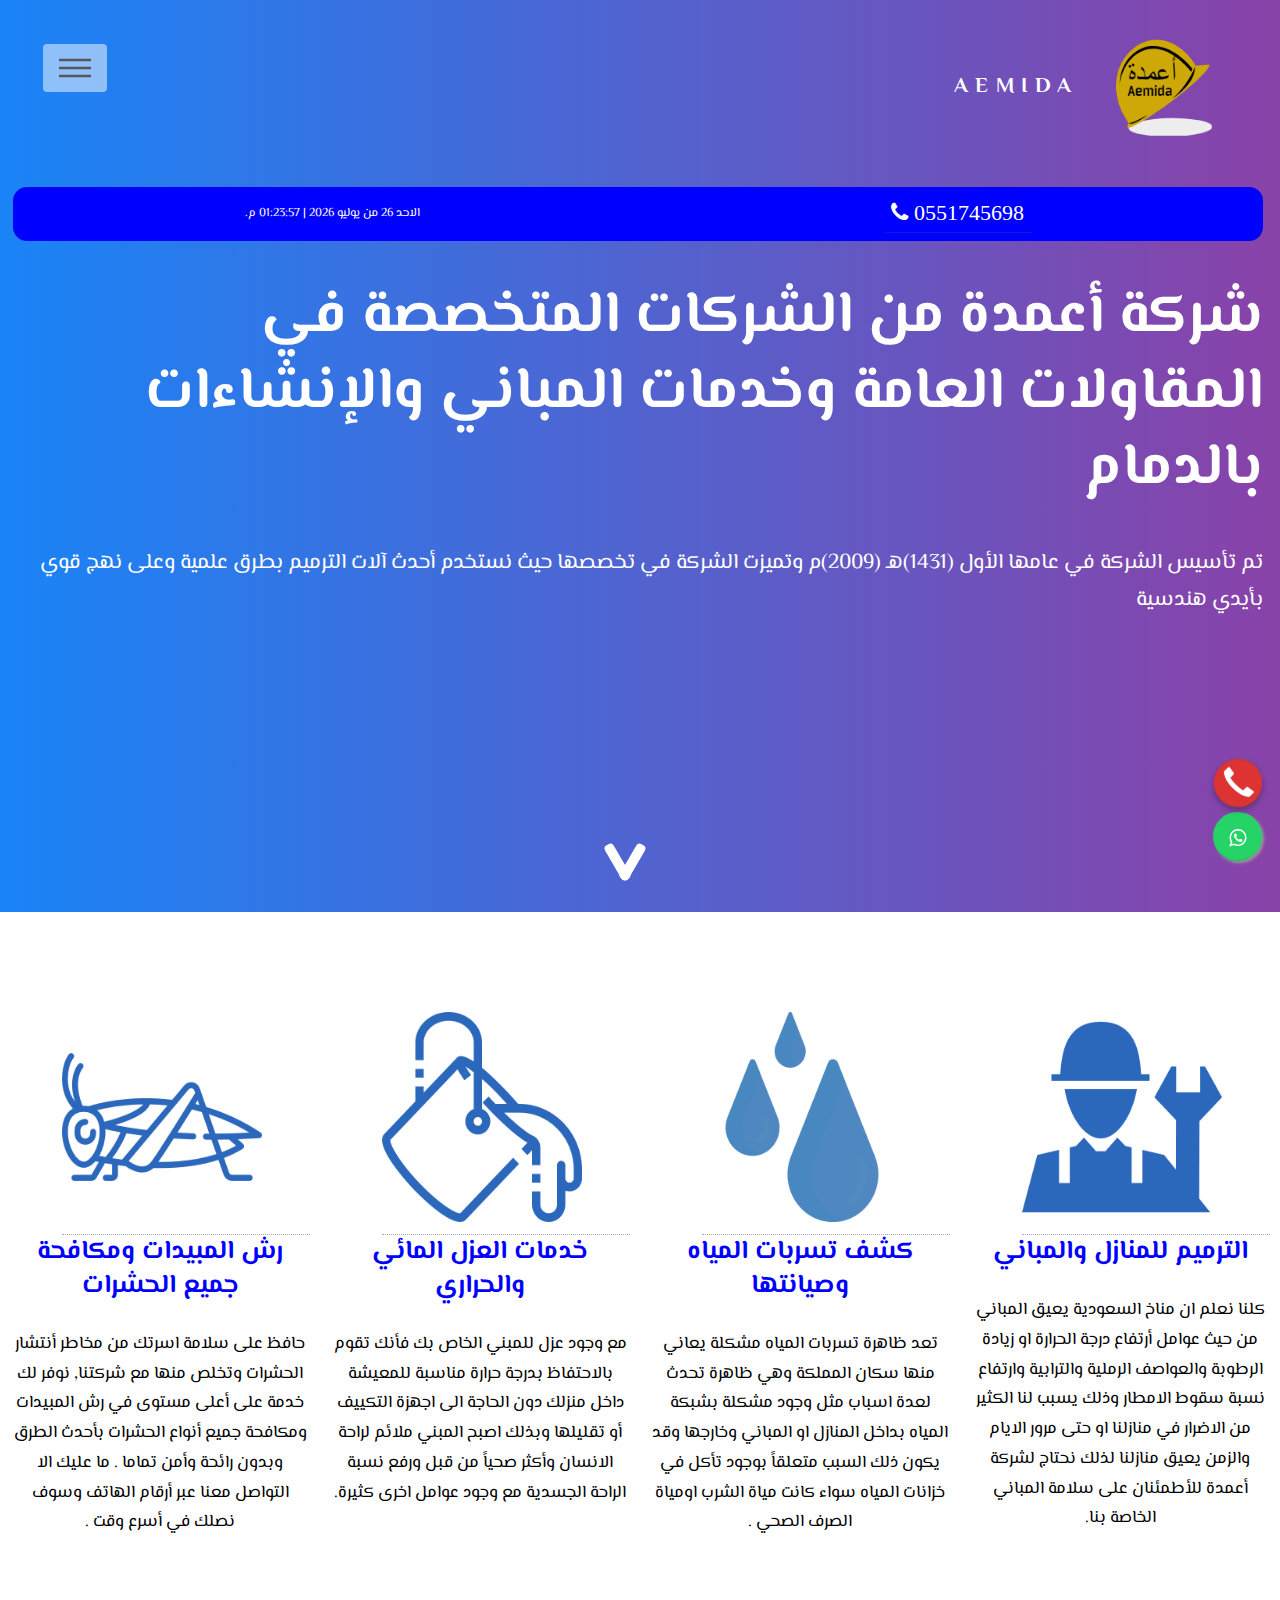
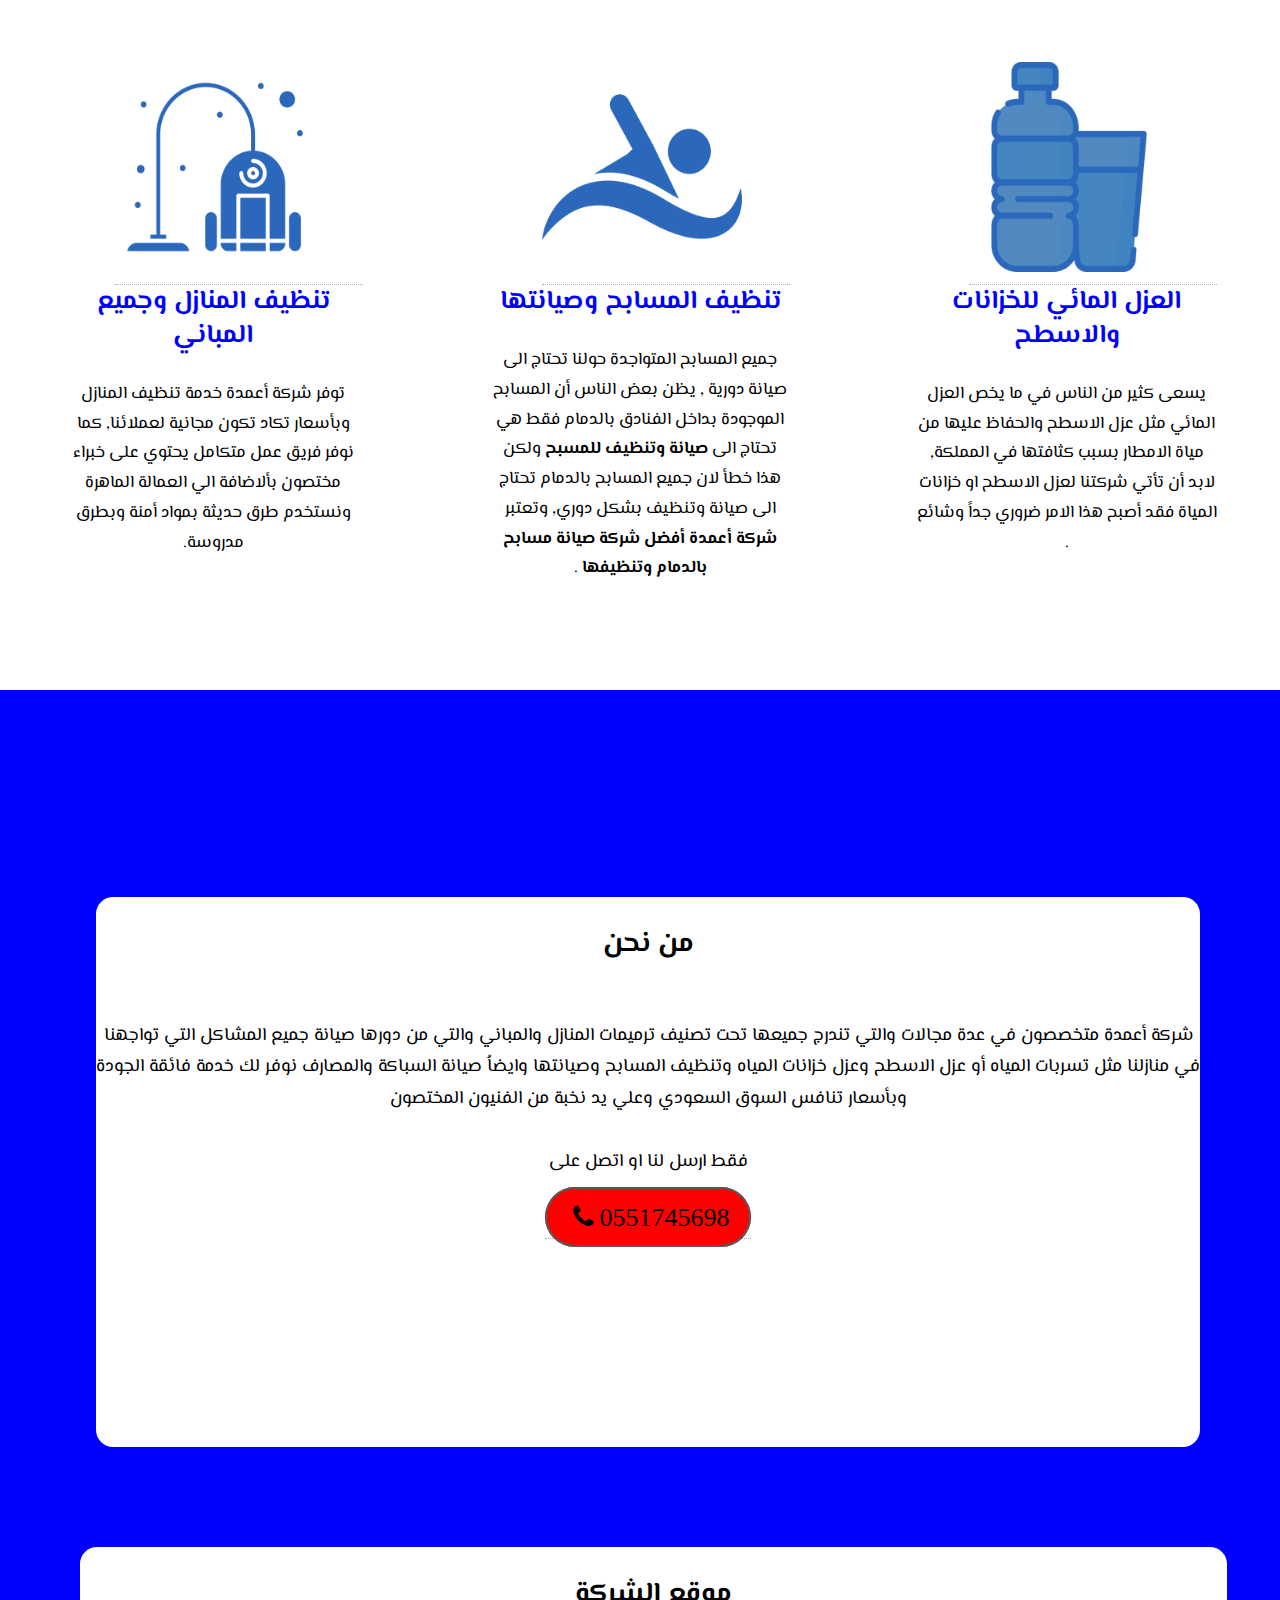
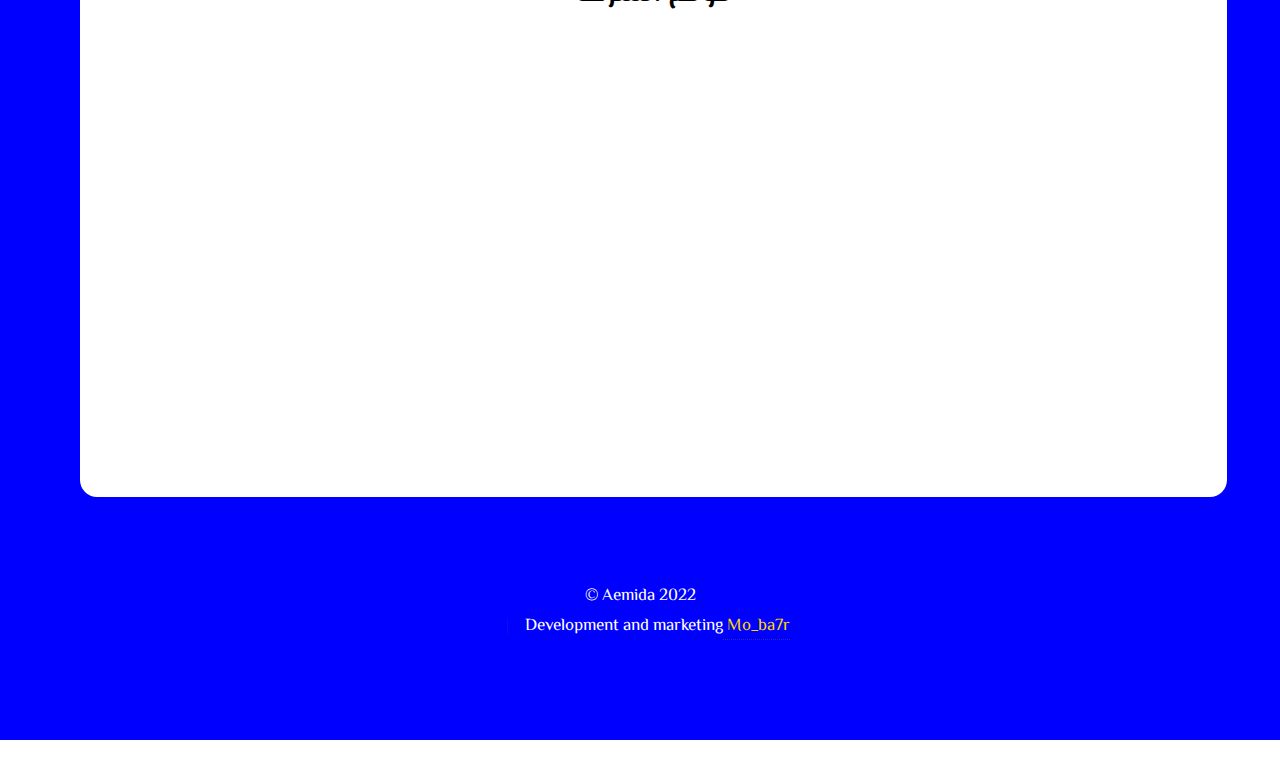
<file: index.html>
<!DOCTYPE HTML>
<html>

<head>
	<title>شركة أعمدة</title>
	<meta charset="utf-8" />
	<meta name="viewport" content="width=device-width, initial-scale=1, user-scalable=no" />
	<meta name="description"
		content="شركة أعمدة من الشركات المتخصصة في المقاولات العامة وخدمات المباني والإنشاءات بالدمام">
	<meta name="keywords"
		content=" افضل شركة كشف تسربات المياه بالدمام ,شركة أعمدة , شركة ترميم المنازل والمباني بالدمام , شركة كشف تسربات المياه بالدمام , العزل الحراري , رش المبيدات ومكافحة الحشرات , العزل المائي بالدمام , عزل خزانات بالدمام , تنظيف المسابح بالدمام , صيانة المسابح بالدمام, تنظيف منازل بالدمام , تنظيف فلل بالدمام , عزل اسطح بالدمام , عزل فوم بالدمام">
	<link rel="stylesheet" href="main.css">
	<link rel="icon" href="logo1.png">
	<noscript>
		<link rel="stylesheet" href="noscript.css" />
	</noscript>
	<link rel="stylesheet" href="https://maxcdn.bootstrapcdn.com/font-awesome/4.5.0/css/font-awesome.min.css">
	<link rel="preconnect" href="https://fonts.googleapis.com">
	<link rel="preconnect" href="https://fonts.gstatic.com" crossorigin>
	<link
		href="https://fonts.googleapis.com/css2?family=Amiri:ital,wght@0,400;1,700&family=Cairo:wght@600&family=Changa:wght@700&family=El+Messiri:wght@700&display=swap"
		rel="stylesheet">
	<link rel="stylesheet" href="https://maxcdn.bootstrapcdn.com/font-awesome/4.4.0/css/font-awesome.min.css">
	<meta name="google-site-verification" content="aPOZLRoVW9ViH8IqhvWfdghnpuUOzKcz1gW52hY1Tqc" />
</head>

<body class="is-preload">
	<div class="sectionn"></div>
	<div class="banner-text">
		<!-- header -->
		<header id="header">
			<div class="inner">

				<!-- Logo -->
				<a href="https://a3mida.herokuapp.com/" class="logo">
					<span class="symbol"><img src="logo.png" alt="" /></span><span class="title">aemida</span>
				</a>

				<!-- Nav -->
				<nav>
					<ul>
						<li><a href="#menu">Menu</a></li>
					</ul>
				</nav>

			</div>
		</header>
		<!-- Menu -->
		<nav id="menu">
			<ul>
				<li><a href="index.html">الرئيسية</a></li>
				<li><a href="عزل-اسطح.html">عزل الأسطح بالفوم</a></li>
				<li><a href="tasreb.html">كشف تسربات المياه</a></li>
				<li><a href="tarmim.html">الترميم للمنازل والمباني</a></li>
				<li><a href="azl.html">خدمات العزل الحراري</a></li>
				<li><a href="hashrat.html">رش المبيدات ومكافحة الحشرات</a></li>
				<li><a href="khazan.html">عزل خزانات المياه والاسطح</a></li>
				<li><a href="masabh.html">تنظيف المسابح وصيانتها</a></li>
				<li><a href="tanzef.html">خدمات تنظيف المنازل</a></li>
				<li><a href="we.html">من نحن</a></li>
			</ul>
		</nav>

		<!-- Main -->
		<div id="main">
			<div class="inner">
				<header>
					<div class="br">
						<!-- <div><script> document.write(new Date().toLocaleDateString()); </script></div> -->
						<div> <a href="tel:+966551745698">
							<div class="fa fa-phone"> 0551745698</div>
						</a> </div>
						<div class="clock" id="clock">Loading...</div>
						<script
							type="text/javascript">  function refrClock() { var d = new Date(); var s = d.getSeconds(); var m = d.getMinutes(); var h = d.getHours(); var day = d.getDay(); var date = d.getDate(); var month = d.getMonth(); var year = d.getFullYear(); var days = new Array("الاحد", "الاثنين", "الثلاثاء", "الاربعاء", "الخميس", "الجمعة", "السبت"); var months = new Array("يناير", "فبراير", "مارس", "ابريل", "ماي", "يونيو", "يوليو", "اغسطس", "سبتمبر", "اكتوبر", "نوفمبر", "ديسمبر"); var am_pm; if (s < 10) { s = "0" + s } if (m < 10) { m = "0" + m } if (h > 12) { h -= 12; am_pm = "م." } else { am_pm = "ص." } if (h < 10) { h = "0" + h } document.getElementById("clock").innerHTML = days[day] + " " + date + " من " + months[month] + " " + year + "   |  " + h + ":" + m + ":" + s + " " + am_pm; setTimeout("refrClock()", 1000); } refrClock();</script>
					</div> <br>
					<h1>شركة أعمدة من الشركات المتخصصة في المقاولات العامة وخدمات المباني والإنشاءات بالدمام<br /></h1>
					<p>تم تأسيس الشركة في عامها الأول (1431)هـ (2009)م وتميزت الشركة في تخصصها حيث نستخدم أحدث آلات
						الترميم بطرق علمية وعلى نهج قوي بأيدي هندسية </p>
				</header>
			</div>
		</div>
	</div>

	<div class="animation-area">
		<ul class="box-area">
			<li></li>
			<li></li>
			<li></li>
			<li></li>
			<li></li>
			<li></li>
		</ul>
	</div>
	<div class="arrow-down">


		<div class="left"></div>
		<div class="right"></div>

	</div>
	<!-- icon -->
	<a href="https://api.whatsapp.com/send?phone=+966551745698text=Hello%21%20." class="floating" target="_blank">
		<i class="fa fa-whatsapp float-button"></i>
	</a>
	<a href="tel:+966551745698" id="callnowbutton"></a>


	<!-- Wrapper -->
	<div id="wrapper">


		<dev class="jj">


		</dev>
		<dev class="Content">
			<section>
				<a href="tarmim.html"> <img src="under-maintenance.png"></a>
				<dev class="container">
					<a href="tarmim.html"><strong>
							<h1>الترميم للمنازل والمباني</h1>
						</strong></a>
					<p>كلنا نعلم ان مناخ السعودية يعيق المباني من حيث عوامل أرتفاع درجة الحرارة او زيادة الرطوبة
						والعواصف الرملية والترابية وارتفاع نسبة سقوط الامطار وذلك يسبب لنا الكثير من الاضرار في منازلنا
						او حتى مرور الايام والزمن يعيق منازلنا لذلك نحتاج لشركة أعمدة للأطمئنان على سلامة المباني الخاصة
						بنا.</p>
				</dev>
			</section>

			<section>
				<a href="tasreb.html"><img src="water.png" alt=""></a>
				<dev class="container">
					<a href="tasreb.html"><strong>
							<h1>كشف تسربات المياه وصيانتها</h1>
						</strong></a>
					<P>تعد ظاهرة تسربات المياه مشكلة يعاني منها سكان المملكة وهي ظاهرة تحدث لعدة اسباب مثل وجود مشكلة
						بشبكة المياه بداخل المنازل او المباني وخارجها وقد يكون ذلك السبب متعلقاً بوجود تأكل في خزانات
						المياه سواء كانت مياة الشرب اومياة الصرف الصحي .</P>
				</dev>
			</section>

			<section>
				<a href="azl.html"><img src="paint-bucket.png" alt=""></a>
				<dev class="container">
					<a href="azl.html"> <strong>
							<h1>خدمات العزل المائي والحراري</h1>
						</strong></a>
					<p>مع وجود عزل للمبني الخاص بك فأنك تقوم بالاحتفاظ بدرجة حرارة مناسبة للمعيشة داخل منزلك دون الحاجة
						الى اجهزة التكييف أو تقليلها وبذلك اصبح المبني ملائم لراحة الانسان وأكثر صحياً من قبل ورفع نسبة
						الراحة الجسدية مع وجود عوامل اخرى كثيرة.</p>
				</dev>
			</section>

			<section>
				<a href="hashrat.html"><img src="cricket.png" alt=""></a>
				<dev class="container">
					<a href="hashrat.html"><strong>
							<h1>رش المبيدات ومكافحة جميع الحشرات</h1>
						</strong></a>
					<p>حافظ على سلامة اسرتك من مخاطر أنتشار الحشرات وتخلص منها مع شركتنا, نوفر لك خدمة على أعلى مستوى في
						رش المبيدات ومكافحة جميع أنواع الحشرات بأحدث الطرق وبدون رائحة وأمن تماما . ما عليك الا التواصل
						معنا عبر أرقام الهاتف وسوف نصلك في أسرع وقت .</p>
				</dev>
			</section>

			<section>
				<a href="khazan.html"><img src="water-bottle.png" alt=""></a>
				<dev class="container">
					<a href="khazan.html">
						<h1>العزل المائي للخزانات والاسطح</h1>
					</a>
					<p>يسعى كثير من الناس في ما يخص العزل المائي مثل عزل الاسطح والحفاظ عليها من مياة الامطار بسبب
						كثافتها في المملكة, لابد أن تأتي شركتنا لعزل الاسطح او خزانات المياة فقد أصبح هذا الامر ضروري
						جداً وشائع .</p>
				</dev>
			</section>

			<section>
				<a href="masabh.html"><img src="swimming-silhouette.png" alt=""></a>
				<dev class="container">
					<a href="masabh.html">
						<h1>تنظيف المسابح وصيانتها</h1>
					</a>
					<p> جميع المسابح المتواجدة حولنا تحتاج الى صيانة دورية , يظن بعض الناس أن المسابح الموجودة بداخل
						الفنادق بالدمام فقط هي تحتاج الى <strong>صيانة وتنظيف للمسبح </strong>ولكن هذا خطأ لان جميع
						المسابح بالدمام تحتاج الى صيانة وتنظيف بشكل دوري, وتعتبر <strong>شركة أعمدة أفضل شركة صيانة
							مسابح بالدمام وتنظيفها </strong>.
					</p>
				</dev>
			</section>


			<section>
				<a href="tanzef.html"><img src="vaccum-cleaner.png" alt=""></a>
				<dev class="container">
					<a href="tanzef.html">
						<h1>تنظيف المنازل وجميع المباني</h1>
					</a>
					<p> توفر شركة أعمدة خدمة تنظيف المنازل وبأسعار تكاد تكون مجانية لعملائنا, كما نوفر فريق عمل متكامل
						يحتوي على خبراء مختصون بألاضافة الي العمالة الماهرة ونستخدم طرق حديثة بمواد أمنة وبطرق مدروسة.
					</p>

				</dev>
			</section>

		</dev>




		<!-- Footer -->
		<footer id="footer">
			<div class="inner">
				<section class="n">
					<h2>من نحن</h2>
					<p class="f">شركة أعمدة متخصصون في عدة مجالات والتي تندرج جميعها تحت تصنيف ترميمات المنازل والمباني
						والتي من دورها صيانة جميع المشاكل التي تواجهنا في منازلنا مثل تسربات المياه أو عزل الاسطح وعزل
						خزانات المياه وتنظيف المسابح وصيانتها وايضاُ صيانة السباكة والمصارف نوفر لك خدمة فائقة الجودة
						وبأسعار تنافس السوق السعودي وعلي يد نخبة من الفنيون المختصون <br> <br> فقط ارسل لنا او اتصل على
					</p>
					<a href="tel:+966551745698"><button class="btn btn-1">
							<div class="faf">
								<div class="fa fa-phone"> 0551745698</div>
							</div>
						</button>
				</section></a>
				</section>
				<section>
					<h2>موقع الشركة</h2>
					<iframe
						src="https://www.google.com/maps/embed?pb=!1m18!1m12!1m3!1d1863325.613257343!2d50.013846549058066!3d26.448251451087195!2m3!1f0!2f0!3f0!3m2!1i1024!2i768!4f13.1!3m3!1m2!1s0x3e361d32276b3403%3A0xefd901ec7a5e5676!2sDammam%20Saudi%20Arabia!5e0!3m2!1sen!2seg!4v1647183178897!5m2!1sen!2seg"
						width="100%" height="400" style="border:0;" allowfullscreen="" loading="lazy"></iframe>
				</section>
				<ul class="copyright">
					<li> Aemida 2022 © </a></li><br>
					<li>Development and marketing<a href="https://www.facebook.com/mo.ba7r" style="color: gold;"
							class="nounderline" target="_blank" rel="noopener noreferrer"> Mo_ba7r</a></li>
				</ul>
			</div>
			<span class="mhc_scroll_top mh_adjust_corners mh-visible" style="display: inline;"></span>
		</footer>

	</div>

	<!-- Scripts -->
	<script src="jquery.min.js"></script>
	<script src="browser.min.js"></script>
	<script src="breakpoints.min.js"></script>
	<script src="util.js"></script>
	<script src="main.js"></script>
	<div class="mhc_row mhc_row_0">

		<!-- Google tag (gtag.js) -->
<script async src="https://www.googletagmanager.com/gtag/js?id=AW-11399146847">
</script>
<script>
  window.dataLayer = window.dataLayer || [];
  function gtag(){dataLayer.push(arguments);}
  gtag('js', new Date());

  gtag('config', 'AW-11399146847');
</script>
</body>

</html>
</file>
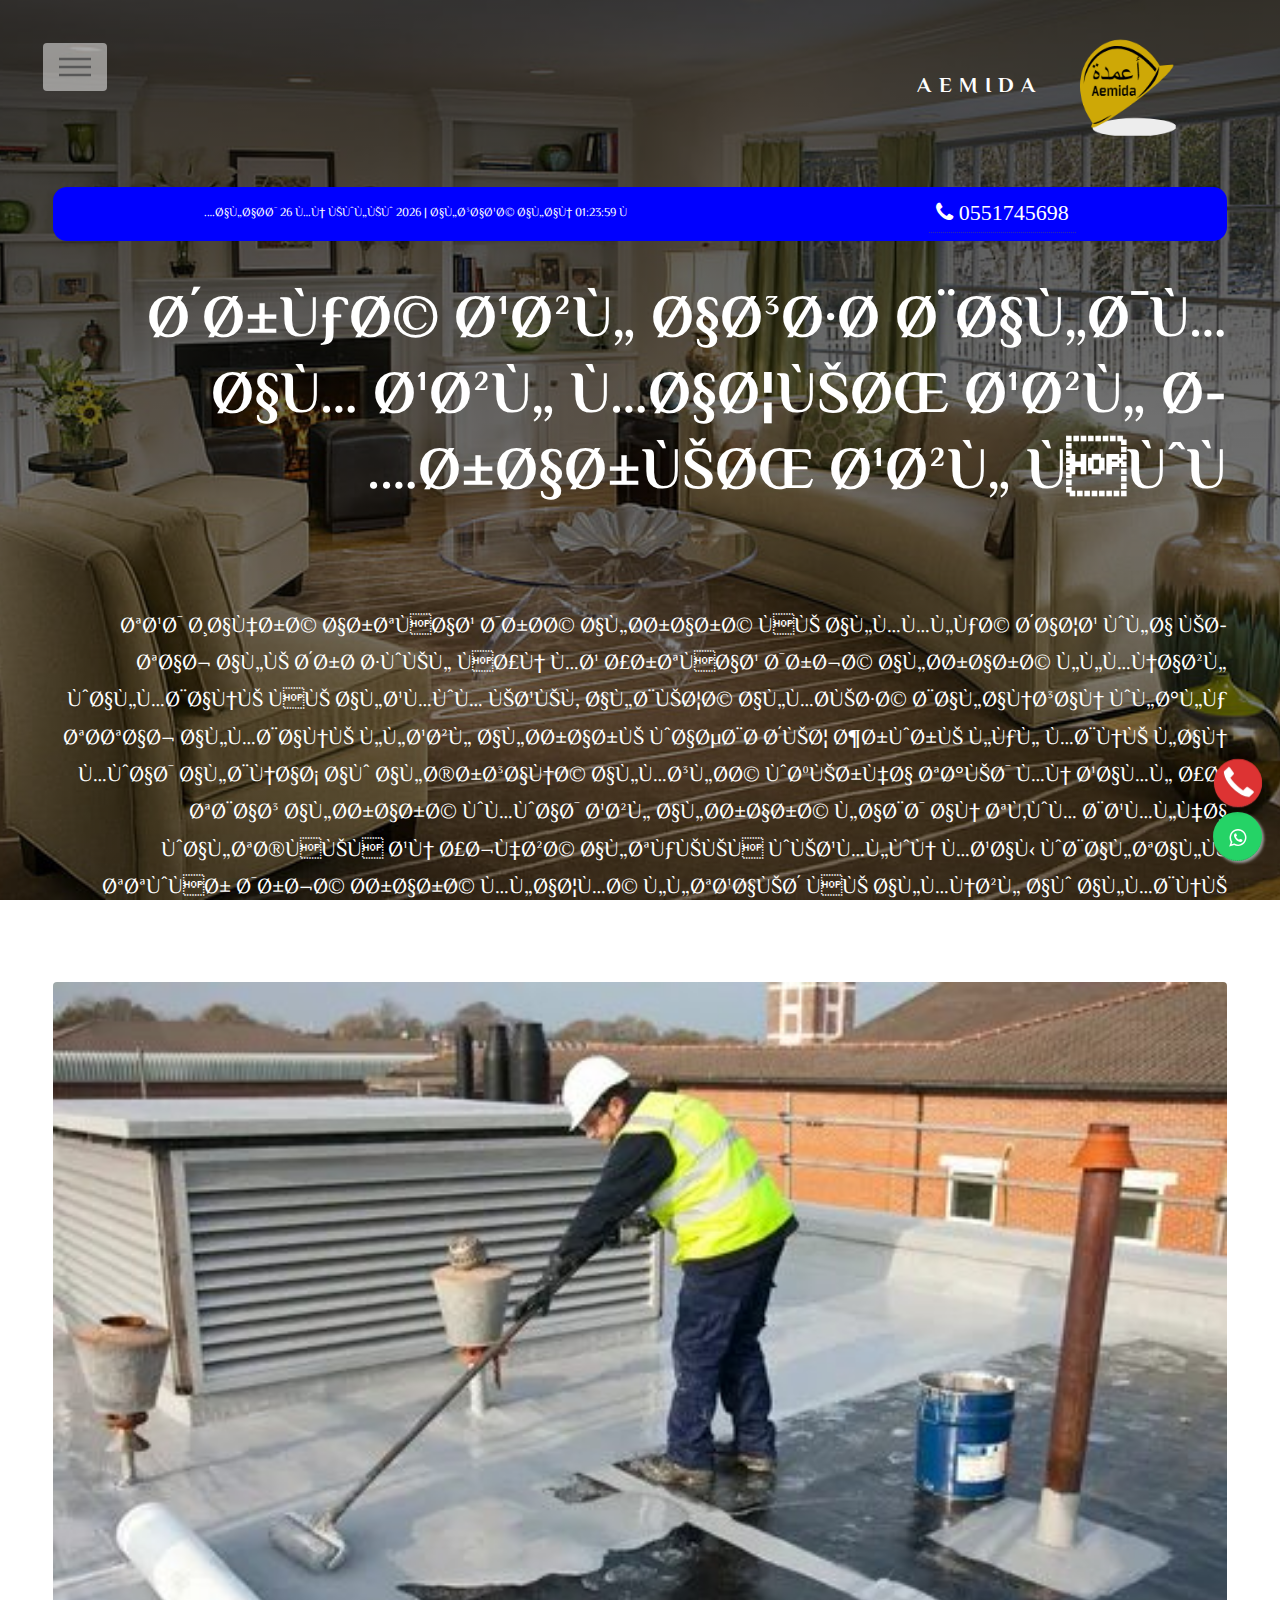
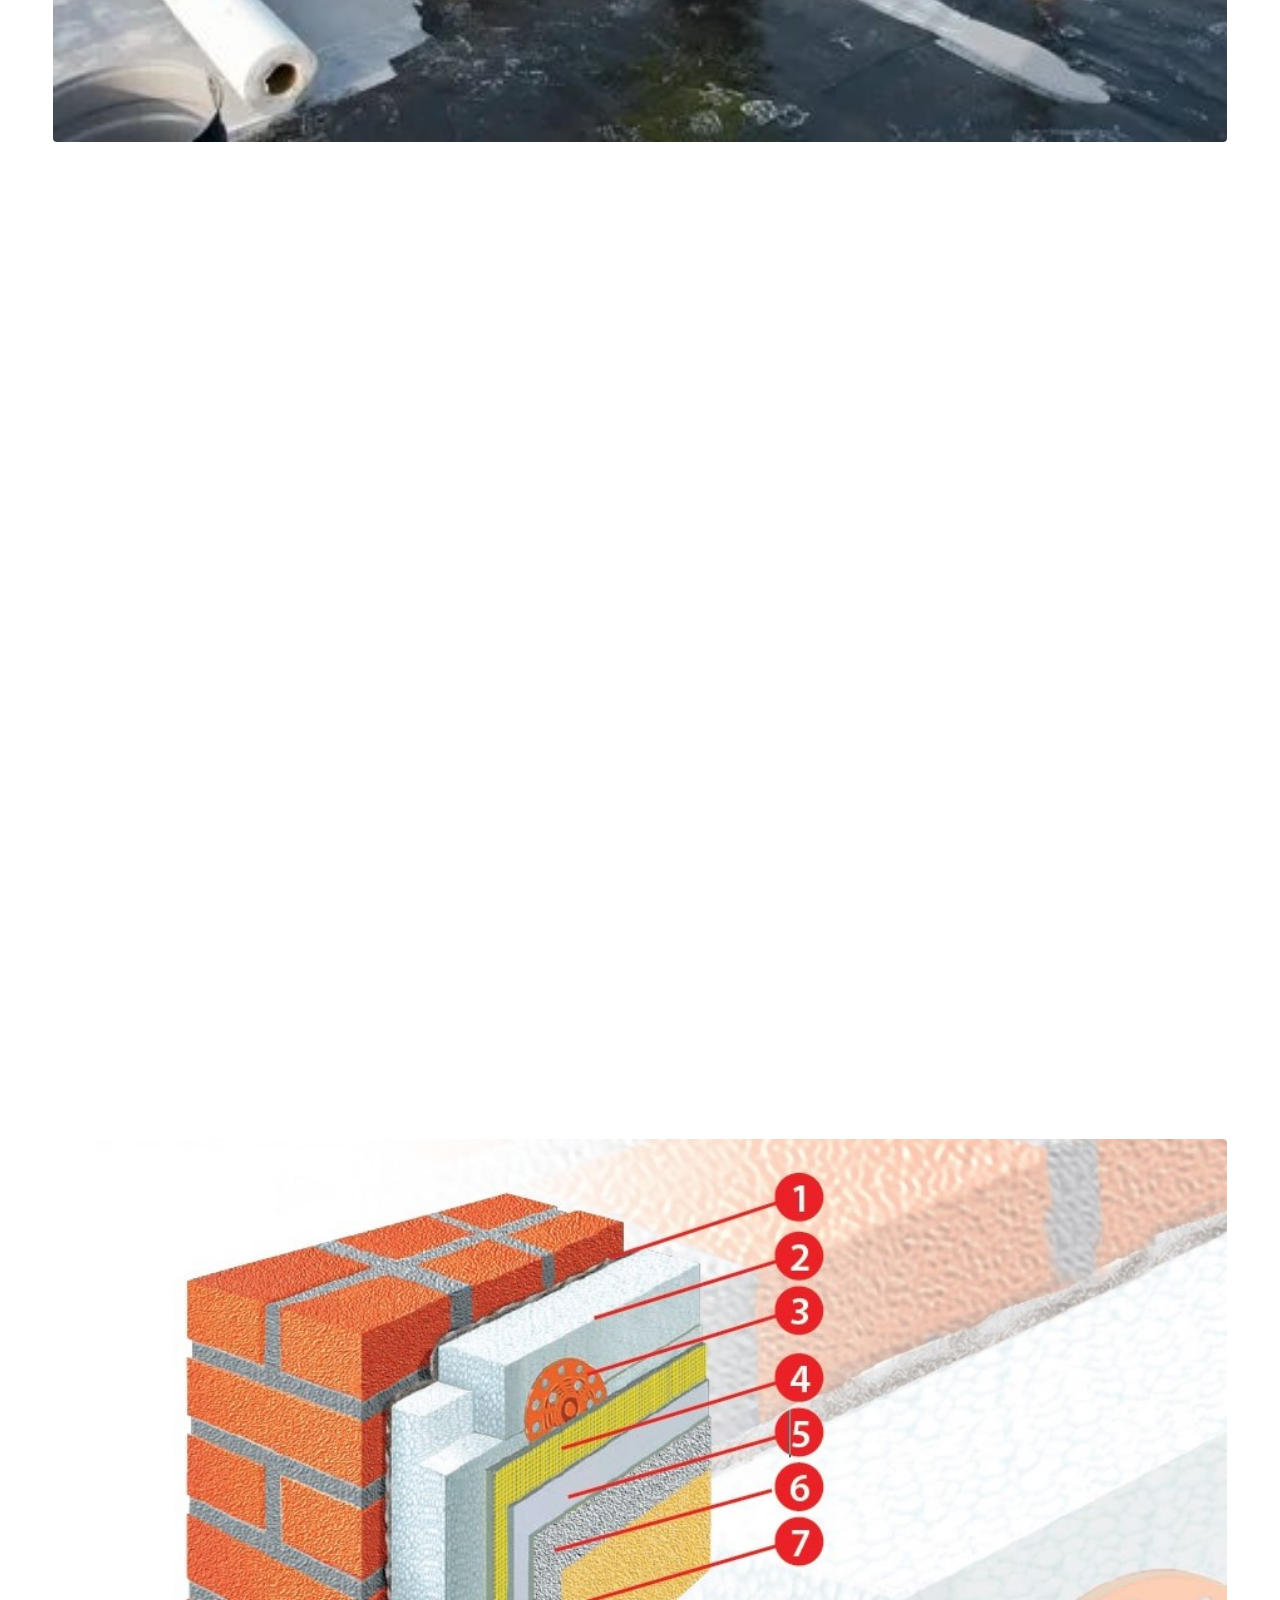
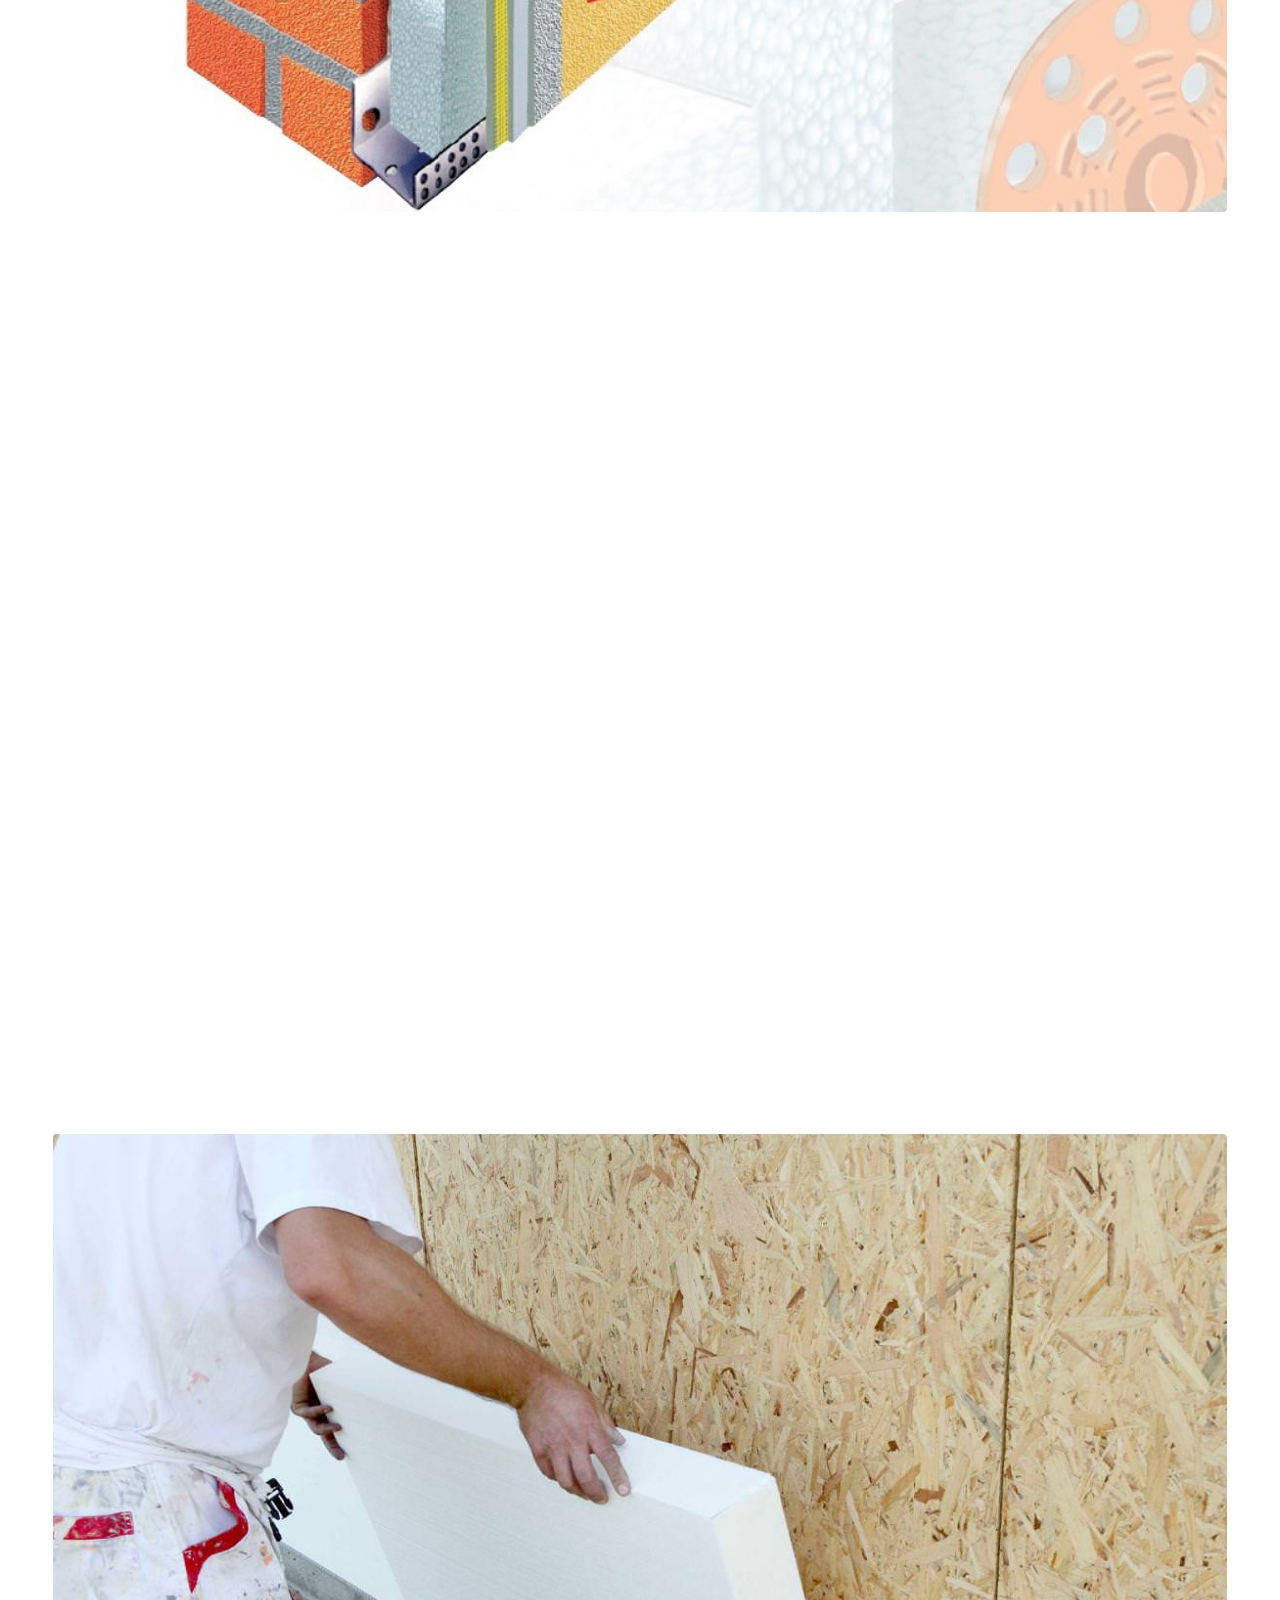
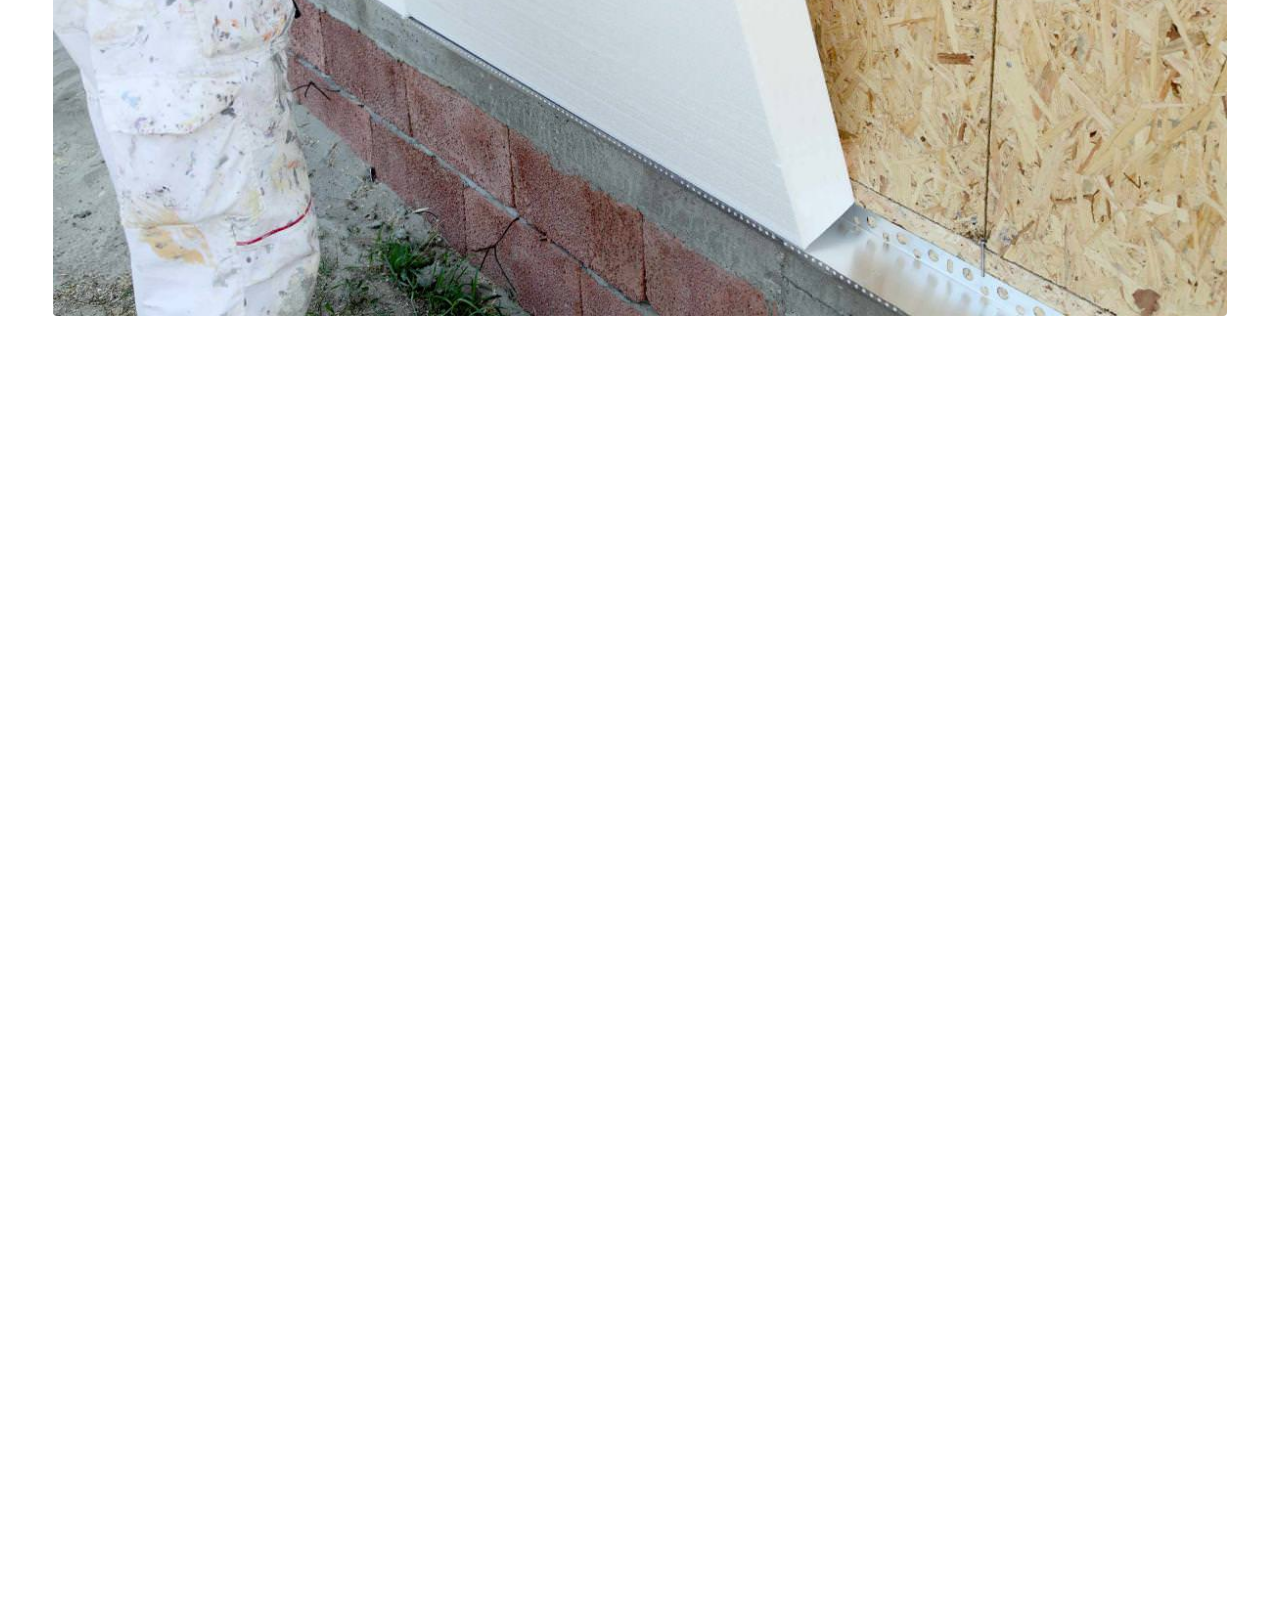
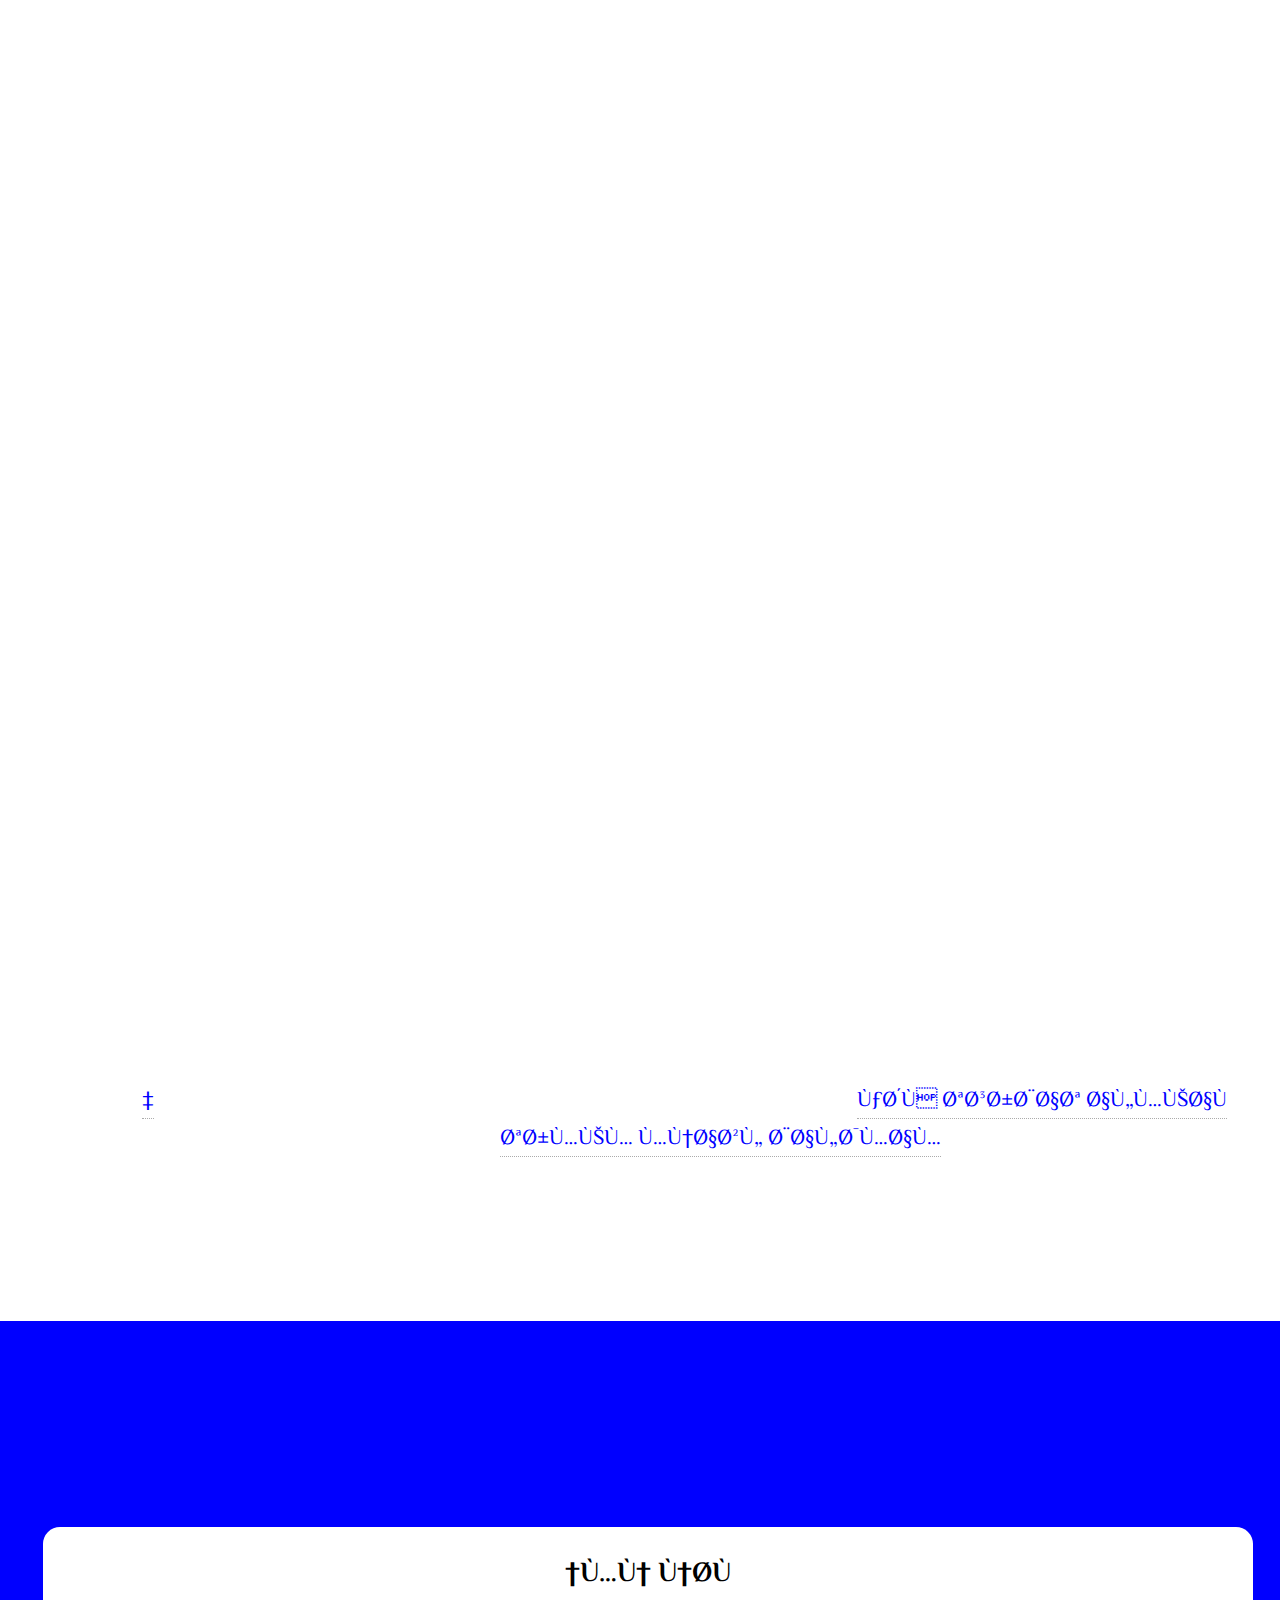
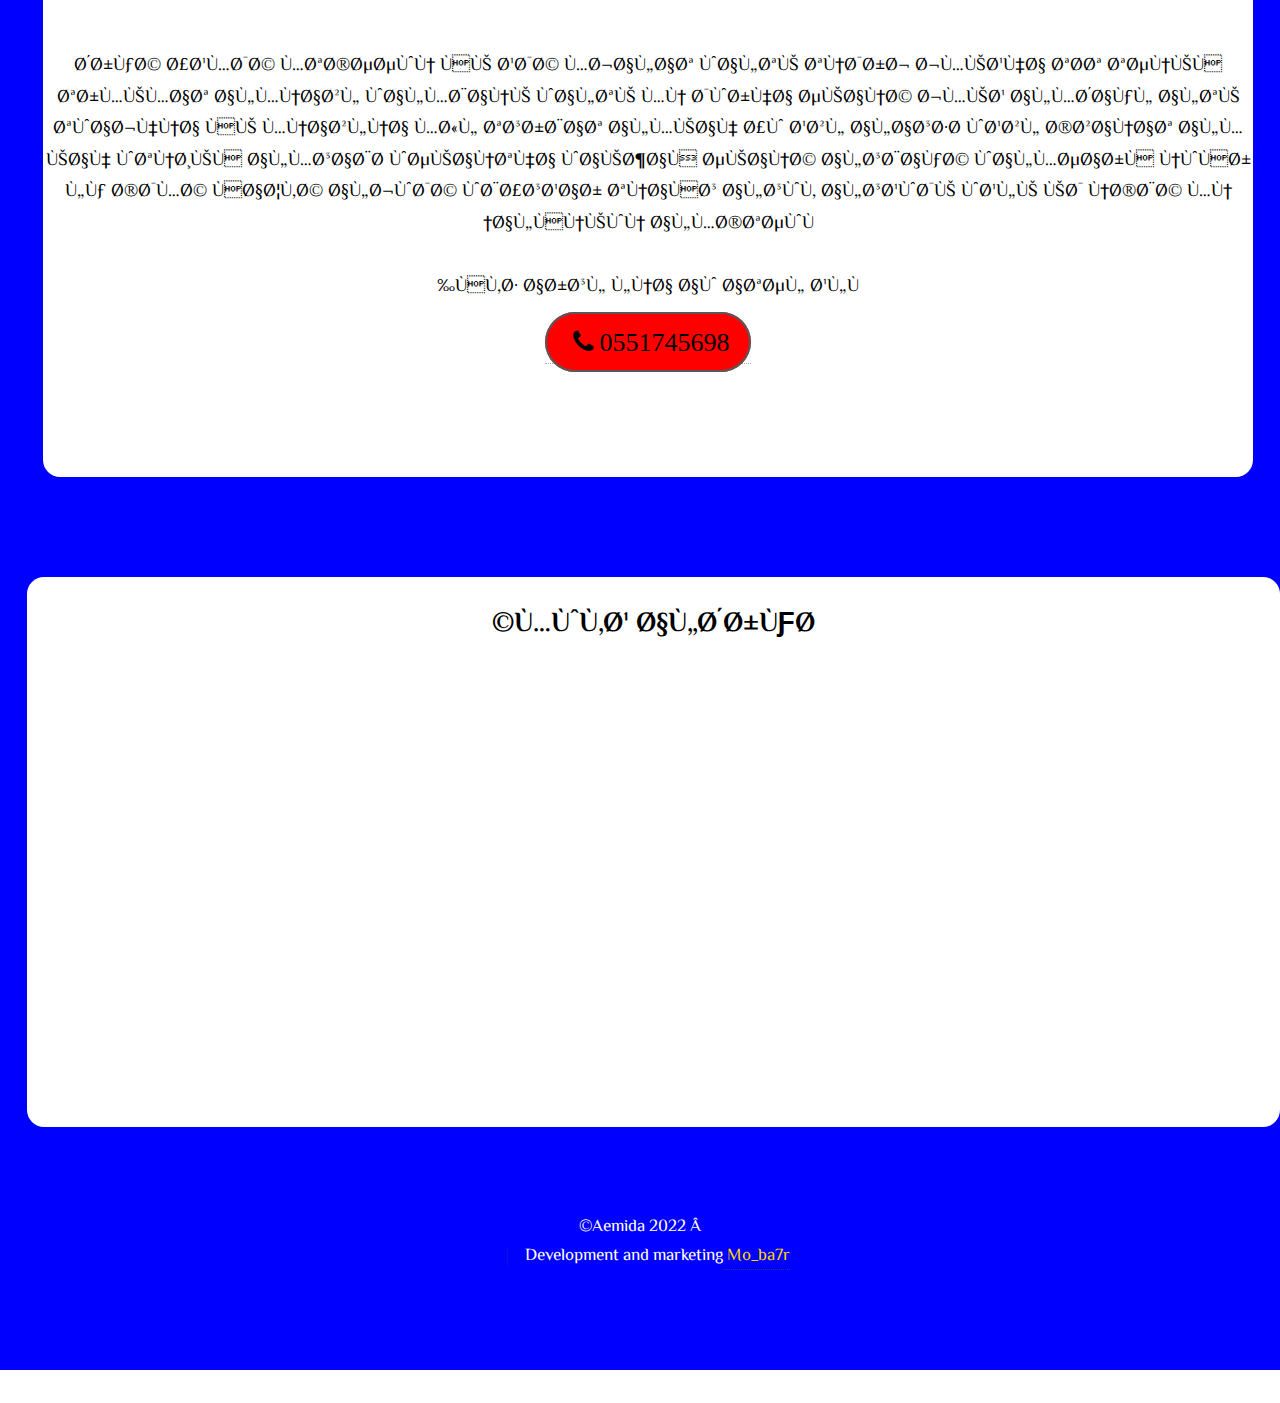
<file: azl.html>
<!DOCTYPE html>

<head>
    <title>شركة عزل اسطح بالدمام | 0551745698 | عزل مائي عزل حراري عزل فوم</title>
    <meta charset="ar_AR" />
    <meta name="viewport" content="width=device-width, initial-scale=1, user-scalable=no" />
    <link rel="stylesheet" href="main.css" />
    <noscript>
        <link rel="stylesheet" href="noscript.css" />
    </noscript>
    <meta name="keywords"
        content=" عزل شينكو, عزل فوم بالدمام, عزل مائي بالدمام, عزل, عزل سطح,عزل اسطح ,عزل السطح , عزل سقف , عزل اسقف , ">
    <meta name="description"
        content="شركة أعمدة للمقاولات العامة والعزل المائي والحراري، نقوم بعزل الاسطح والارضيات بأسعار منخفضة، عزل مائي بالضمان | تواصل معنا لمعرفة الخصومات والعروض">
    <link rel="stylesheet" href="https://maxcdn.bootstrapcdn.com/font-awesome/4.5.0/css/font-awesome.min.css">
    <link rel="preconnect" href="https://fonts.googleapis.com">
    <link rel="preconnect" href="https://fonts.gstatic.com" crossorigin>
    <link rel="icon" href="logo1.png">
    <link
        href="https://fonts.googleapis.com/css2?family=Amiri:ital,wght@0,400;1,700&family=Cairo:wght@600&family=Changa:wght@700&family=El+Messiri:wght@700&display=swap"
        rel="stylesheet">
    <link rel="stylesheet" href="https://maxcdn.bootstrapcdn.com/font-awesome/4.4.0/css/font-awesome.min.css">
</head>

<body class="is-preload">

    <!-- icon -->
    <a href="https://api.whatsapp.com/send?phone=+966551745698text=Hello%21%20." class="floating" target="_blank">
        <i class="fa fa-whatsapp float-button"></i>
    </a>
    <a href="tel:+966551745698" id="callnowbutton"></a>


    <!-- Wrapper -->
    <div id="wrapper">

        <!-- Header -->
        <header id="header">
            <div class="inner">

                <!-- Logo -->
                <a href="index.html" class="logo">
                    <span class="symbol"><img src="logo.png" alt="" /></span><span class="title">aemida</span>
                </a>

                <!-- Nav -->
                <nav>
                    <ul>
                        <li><a href="#menu">Menu</a></li>
                    </ul>
                </nav>

            </div>
        </header>
        <!-- Menu -->
        <nav id="menu">
            <ul>
                <li><a href="index.html">الرئيسية</a></li>
                <li><a href="tasreb.html">كشف تسربات المياه</a></li>
                <li><a href="tarmim.html">الترميم للمنازل والمباني</a></li>
                <li><a href="azl.html">خدمات العزل الحراري</a></li>
                <li><a href="hashrat.html">رش المبيدات ومكافحة الحشرات</a></li>
                <li><a href="khazan.html">عزل خزانات المياه والاسطح</a></li>
                <li><a href="masabh.html">تنظيف المسابح وصيانتها</a></li>
                <li><a href="tanzef.html">خدمات تنظيف المنازل</a></li>
                <li><a href="we.html">من نحن</a></li>
            </ul>
        </nav>



        <!-- Main -->
        <div id="main">
            <div class="inner">
                <header>
                    <div class="br">
                        <!-- <div><script> document.write(new Date().toLocaleDateString()); </script></div> -->
                        <div> <a href="tel:0551745698">
                                <div class="fa fa-phone"> 0551745698</div>
                            </a> </div>
                        <div class="clock" id="clock">Loading...</div>
                        <script
                            type="text/javascript">  function refrClock() { var d = new Date(); var s = d.getSeconds(); var m = d.getMinutes(); var h = d.getHours(); var day = d.getDay(); var date = d.getDate(); var month = d.getMonth(); var year = d.getFullYear(); var days = new Array("الاحد", "الاثنين", "الثلاثاء", "الاربعاء", "الخميس", "الجمعة", "السبت"); var months = new Array("يناير", "فبراير", "مارس", "ابريل", "ماي", "يونيو", "يوليو", "اغسطس", "سبتمبر", "اكتوبر", "نوفمبر", "ديسمبر"); var am_pm; if (s < 10) { s = "0" + s } if (m < 10) { m = "0" + m } if (h > 12) { h -= 12; am_pm = "م." } else { am_pm = "ص." } if (h < 10) { h = "0" + h } document.getElementById("clock").innerHTML = days[day] + " " + date + " من " + months[month] + " " + year + "   |   الساعة الان " + h + ":" + m + ":" + s + " " + am_pm; setTimeout("refrClock()", 1000); } refrClock();</script>
                    </div>
                </header>
                <div class="sheet">
                    <p class="textmo"></p>
                    <strong>
                        <h1>شركة عزل اسطح بالدمام عزل مائي، عزل حراري، عزل فوم.</h1>
                    </strong> <br>
                    تعد ظاهرة ارتفاع درحة الحرارة في المملكة شائع ولا يحتاج الي شرح طويل فأن مع أرتفاع درجة الحرارة
                    للمنازل والمباني في العموم يعيق البيئة المحيطة بالانسان ولذلك تحتاج المباني للعزل الحراري واصبح شيئ
                    ضروري لكل مبني لان مواد البناء او الخرسانة المسلحة وغيرها تذيد من عامل أحتباس الحرارة ومواد عزل
                    الحرارة لابد ان تقوم بعملها والتخفيف عن أجهزة التكييف ويعملون معاً وبالتالي تتوفر درجة حرارة ملائمة
                    للتعايش في المنزل او المبني والحد من استهلاك الطاقة الكهربية. <br> <br>
                    <span class="image main"><img src="azl4.jpg" alt="" /></span>
                    <strong>
                        <li>أولاً ماهو العزل الحراري ؟</li>
                    </strong>
                    العزل هو طبقة جاهزة تمنع تدفق الحرارة فأن عزل الحرارة ضروري للمنازل سواءً كان في فصل الصيف او الشتاء
                    فهو يعمل على تخفيض درجة حرارة المنزل في الصيف ويجعل المنزل في فصل الشتاء دافئاً ولا يقتصر فوائد
                    العزل الحراري على هذا فقط وانما ايضاً يعمل على التقليل من انبعاث الغازات السامة التي تسبب في ظاهرة
                    الانحباس الحراري. <br><br>

                    <strong>
                        <li>ما هي مميزات العزل الحراري ؟</li>
                    </strong>
                    مع وجود عزل للمبني الخاص بك فأنك قد تقوم بالاحتفاظ بدرجة حرارة المناسبة للمعيشة داخل منزلك دون
                    الحاجة الى اجهزة التكييف أو تقليلها وبذلك اصبح المبني ملائم لراحة الانسان وأكثر صحياً من قبل ورفع
                    نسبة الحراحة الجسدية مع وجود عوامل اخرى كثيرة تجعلك تستعين<strong> بشركة عزل الحرارة.</strong>
                    <br><br>
                    يقلل من استلاك الطاقة الكهربية<br>
                    مع وجود أجهزة التكييف المنتشرة حولنا في كل مكان تذايدت نسبة ارتفاع أستهلاك الكهرباء بشكل ملحوظ فأن
                    في فصل الصيف ترتفع النسبة حوالي 68% من أجمالي الطاقة المستخدمة في المبنى فأصبح بعد أن نلجأ لمواد
                    العزل الحراري سيتم توفير الكثير من أستهلاك الطاقة وبالتالي انخفاض في فاتورة الكهرباء وتعتبر هذا
                    التوفير من أكثر المميزات عند وضع العازل الحراري في المبنى الخاص بك وجعل منزلك مناسب لمسكنك وأكثر
                    ملائمة. <br> <br>
                    <span class="image main"> <img src="azl3.jpg" alt="" /></span>
                    <strong>
                        <li>هل يوجد أنواع مختلفة للعزل الحراري؟</li>
                    </strong>
                    بالطبع تتنوع مواد العزل الحراري بناءً على الاستخدام وملائمة الجدران المراد تركيبة عليه أو السهولة في
                    عملية التركيب وغيرها من العوامل التي تنوعت مواد العزل الحراري والطرق المختلفة مفي الاستخدام
                    ومنها<br>
                    <strong>
                        <li>المواد العازلة العاكسة</li>
                    </strong>
                    وهي التي يتم من خلالها عكس درحة الحرارة من سطح الى أخر وتتنوع أيضاً المواد العاكسة فمنها صفائح
                    الفولاذ والالمنيوم والدهان العاكس والورق العازل ويتم تركيبها على شكل شرائح أو رقائق وتستخدم هذه
                    المواد في عزل الجدران والاسقف ويوجد مواد أكثر من ذلك غير شائعة. <br>
                    <strong>
                        <li>المواد السائلة للعزل الحراري</li>
                    </strong>
                    تختلف أيضاً نوعية هذه المواد في العزل منها مادة البيرلايت السائل وهذه المادة متميزة بأنها خفيفة
                    الوزن وتمتاذ بالانسياب لانها عند وصول درجة الحرارة الى 90%م يتم تمديدها أكبر من حجمها وتكون فراغات
                    هوائية وذلك يجعلها فعالة في عزل درجة الحرارة جداً بالاضافة انها يمكنها أيضاً تقوم بالعزل الصوتي ويعد
                    اكثر استخدامات المادة هذه في الطوب المعزول بالبيرلايت <br>
                    الفوم السائل يستخدم في عزل الصوت والحرارة واستخدامات شائعة في الصناعة حيث يستخدم في الاضرار
                    واسطوانات عوادم السيارات والعديد من الستخدامات في المباني والصناعات. <br> <br>
                    <span class="image main"> <img src="azl.jpg" alt="" /></span>
                    <strong>
                        <h1>عزل الاسطح بالدمام</h1>
                    </strong>
                    كيف يتم عزل الاسطح؟<br>
                    هُناك عدة انواع للعزل وتختلف من حيث الاماكن المطلوب بها العزل بالمنزل ومن هذه الانواع يوجد عوازل
                    تسكب أو اللفائف الزجاجية أو البالستيكية وعدة طرق اخرى وكثرة هذة الطرق تجعل الناس <strong> تبحث عن
                        أفضل شركة عزل اسطح بالدمام</strong> ولذلك نقدم لكم شركة أعمدة حيث نوفر لك خدمة ممنازة مع مراعاة
                    الاسعار وبجودة ممنازة على يد نخبة من المهندسين والفنيين وبأحدث الطرق والاجهزة فقط تواصل معنا وسنصلك.
                    <br>
                    ينقسم عزل الاسطح الى ثلاثة اقسام وهي <br>
                    <li>التوصيل</li>
                    <li>الحمل الحراري</li>
                    <li>الإشعاع</li>
                    نبدأ بالتوصيل وهو عبارة عن نقل الحرارة من خلال المواد والحمل وهو أختلاط الحرارة بالغازات ورفع الهواء
                    الساخن للأعلى ويبقي الهواء البارد في الاسفل بحيث يعمل على تبريد المنزل ويأتي دور الإشعاع ويعمل على
                    تفريغ الحرارة وسريانها في فصل الصيف أما في فصل الشتاء يعمل عكس ذلك وكما وضحنا أن العزل يعمل حول
                    تدفئة المنزل في فصل الشتاء. <br> <br>

                    فيديو توضيحي للعزل الحراري
                    <div class="youtube">
                        <iframe src="https://drive.google.com/file/d/1qD9QWGniMBNfP-k6NOwV39WgQyCrEpaU/preview"
                            width="640" height="480" allow="autoplay"></iframe>
                    </div>

                    <strong>تعرف على مميزات شركة أعمدة في توفير خدمة العزل الحراري</strong><br>
                    تعتبر شركة أعمدة هي الرائدة في خدمات العزل الحراري بالدمام لانها تعمل بأفضل المواد والخدمات الحديثة
                    في السوق السعودي وعلي يد نخبة من المهندسين والفنيين مدربين على طرق التنفذ في هذا المجال طبقاً
                    للمواصفات القياسية السعودية <br>
                    كما تتميز بأنها توفر دائماً العروض والدقة في التنفيذ ونوفر خدمات أخرى عند الحاجة مثل <a
                        href="tasreb.html">كشف تسربات المياه</a><br> وايضاً نوفر خدمة <a href="tarmim.html">ترميم منازل
                        بالدمام</a> لعمل ترميمات للمباني والمنازل بأحدث الطرق العلمية الحديثة وأحدث الأجهزة.

                </div>
            </div>






            <!-- Footer -->
            <footer id="footer">
                <div class="inner">
                    <section class="n">
                        <h2>من نحن</h2>
                        <p class="f">شركة أعمدة متخصصون في عدة مجالات والتي تندرج جميعها تحت تصنيف ترميمات المنازل
                            والمباني والتي من دورها صيانة جميع المشاكل التي تواجهنا في منازلنا مثل تسربات المياه أو عزل
                            الاسطح وعزل خزانات المياه وتنظيف المسابح وصيانتها وايضاُ صيانة السباكة والمصارف نوفر لك خدمة
                            فائقة الجودة وبأسعار تنافس السوق السعودي وعلي يد نخبة من الفنيون المختصون <br> <br> فقط ارسل
                            لنا او اتصل على </p>
                        <a href="tel:0551745698"><button class="btn btn-1">
                                <div class="faf">
                                    <div class="fa fa-phone"> 0551745698</div>
                                </div>
                            </button>
                    </section></a>
                    </section>
                    <section>
                        <h2>موقع الشركة</h2>
                        <iframe
                            src="https://www.google.com/maps/embed?pb=!1m18!1m12!1m3!1d1863325.613257343!2d50.013846549058066!3d26.448251451087195!2m3!1f0!2f0!3f0!3m2!1i1024!2i768!4f13.1!3m3!1m2!1s0x3e361d32276b3403%3A0xefd901ec7a5e5676!2sDammam%20Saudi%20Arabia!5e0!3m2!1sen!2seg!4v1647183178897!5m2!1sen!2seg"
                            width="100%" height="400" style="border:0;" allowfullscreen="" loading="lazy"></iframe>
                    </section>
                    <ul class="copyright">
                        <li> Aemida 2022 © </a></li><br>
                        <li>Development and marketing<a href="https://www.facebook.com/mo.ba7r" style="color: gold;"
                                class="nounderline" target="_blank" rel="noopener noreferrer"> Mo_ba7r</a></li>
                    </ul>
                </div>
                <span class="mhc_scroll_top mh_adjust_corners mh-visible" style="display: inline;"></span>
            </footer>

        </div>

        <!-- Scripts -->
        <script src="jquery.min.js"></script>
        <script src="browser.min.js"></script>
        <script src="breakpoints.min.js"></script>
        <script src="util.js"></script>
        <script src="main.js"></script>
        <div class=" mhc_row mhc_row_0">
</body>

</html>
</file>
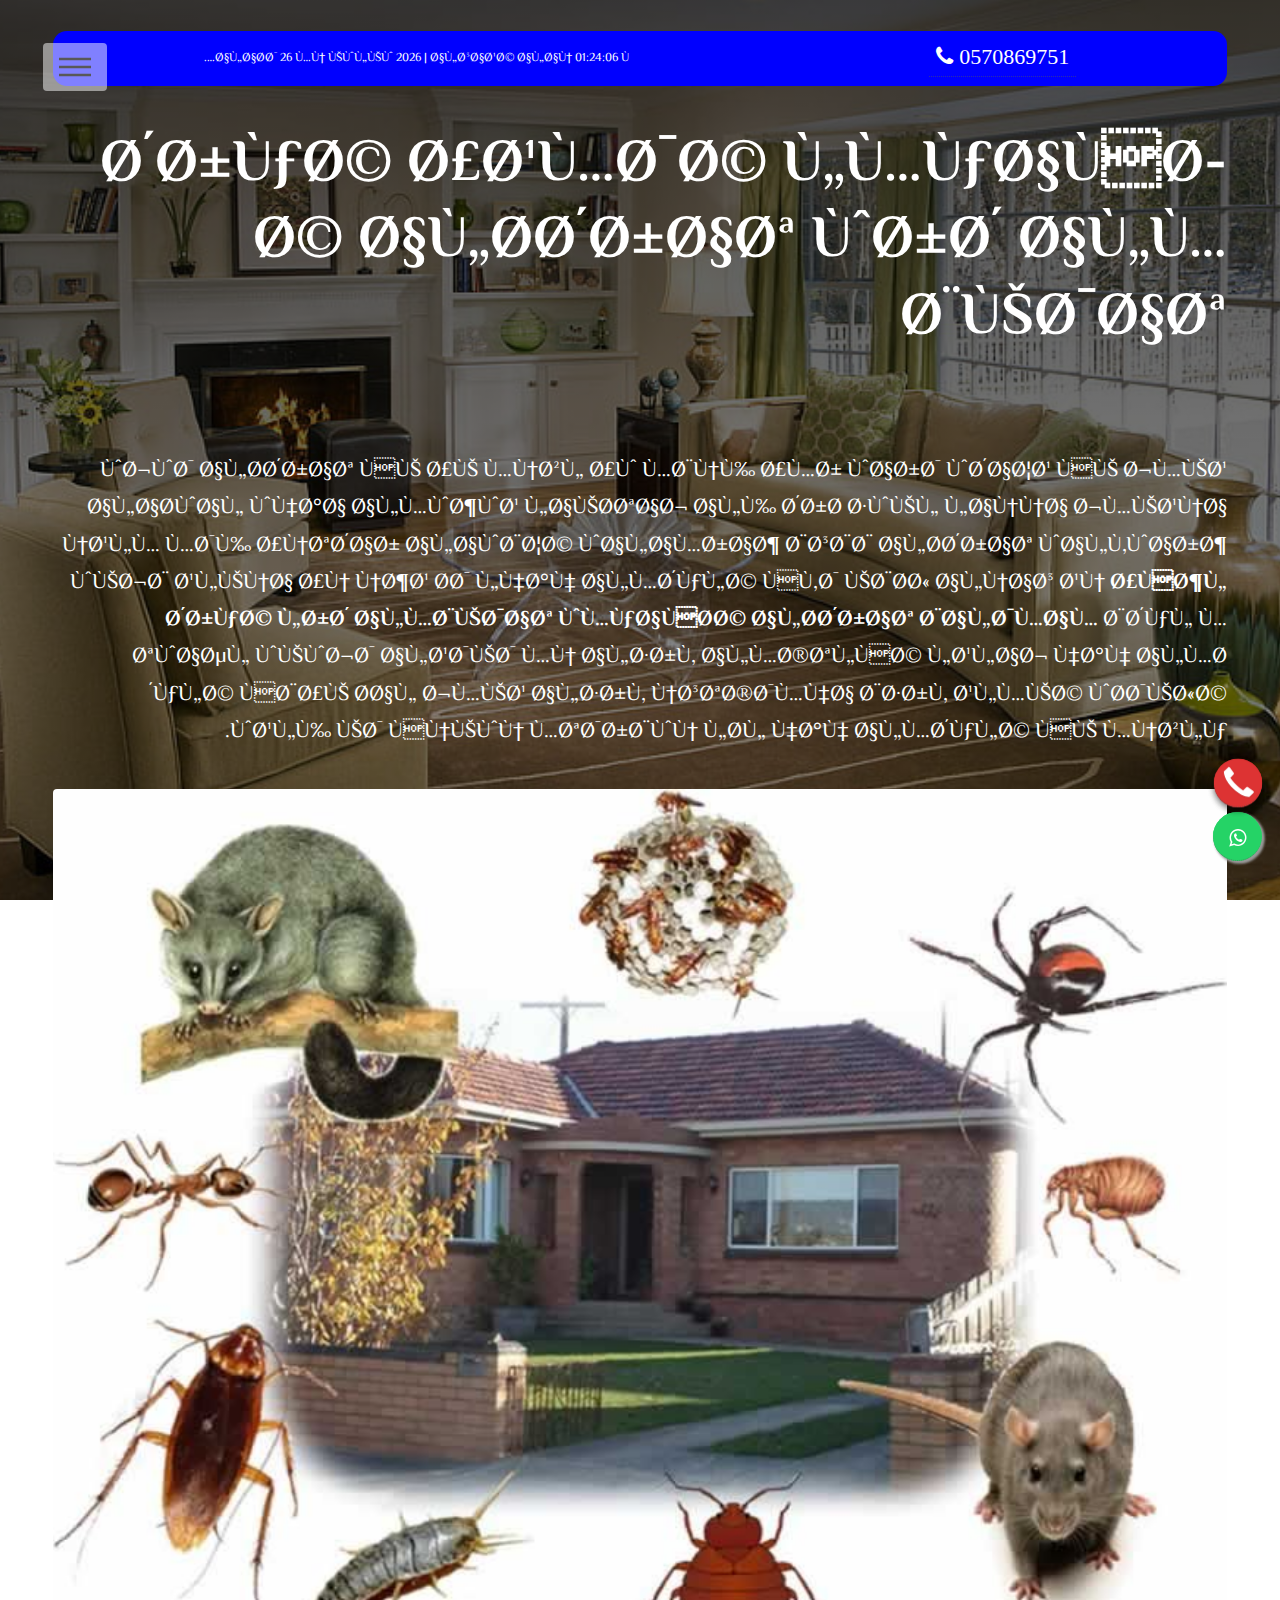
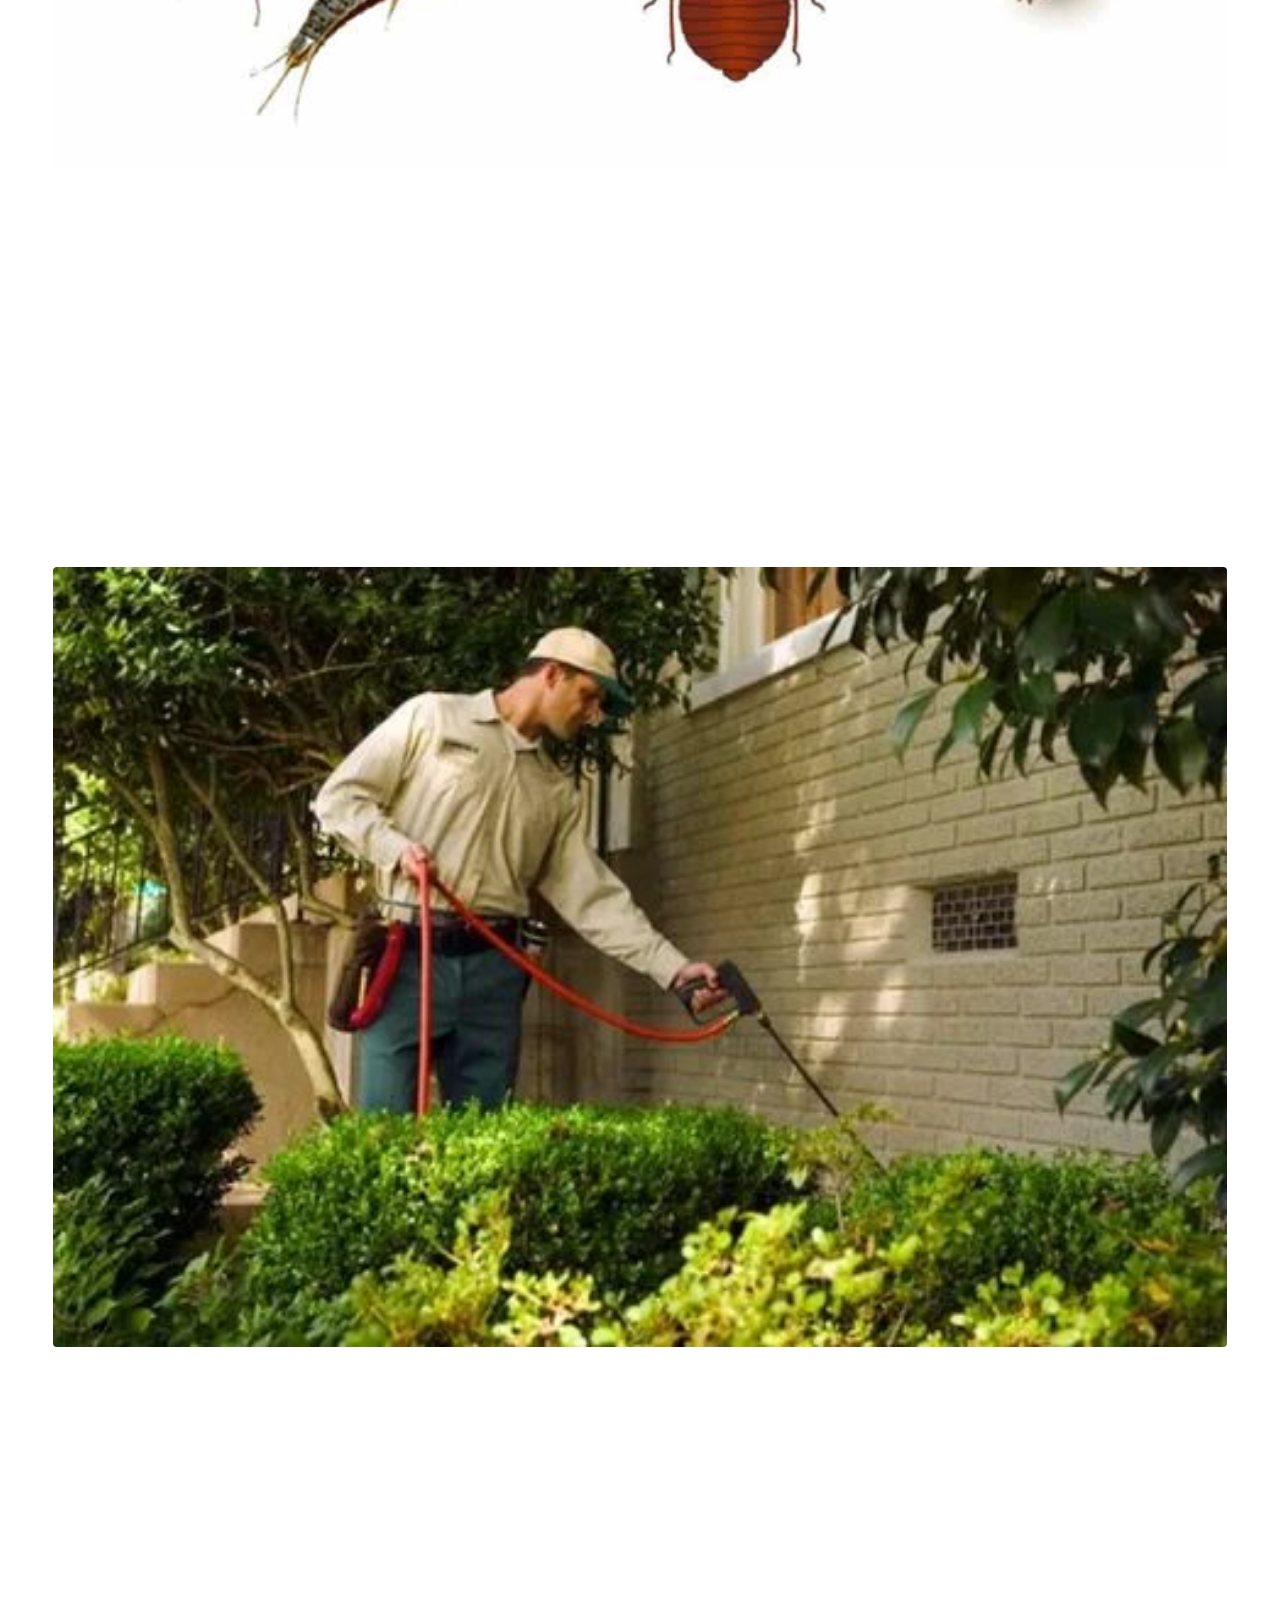
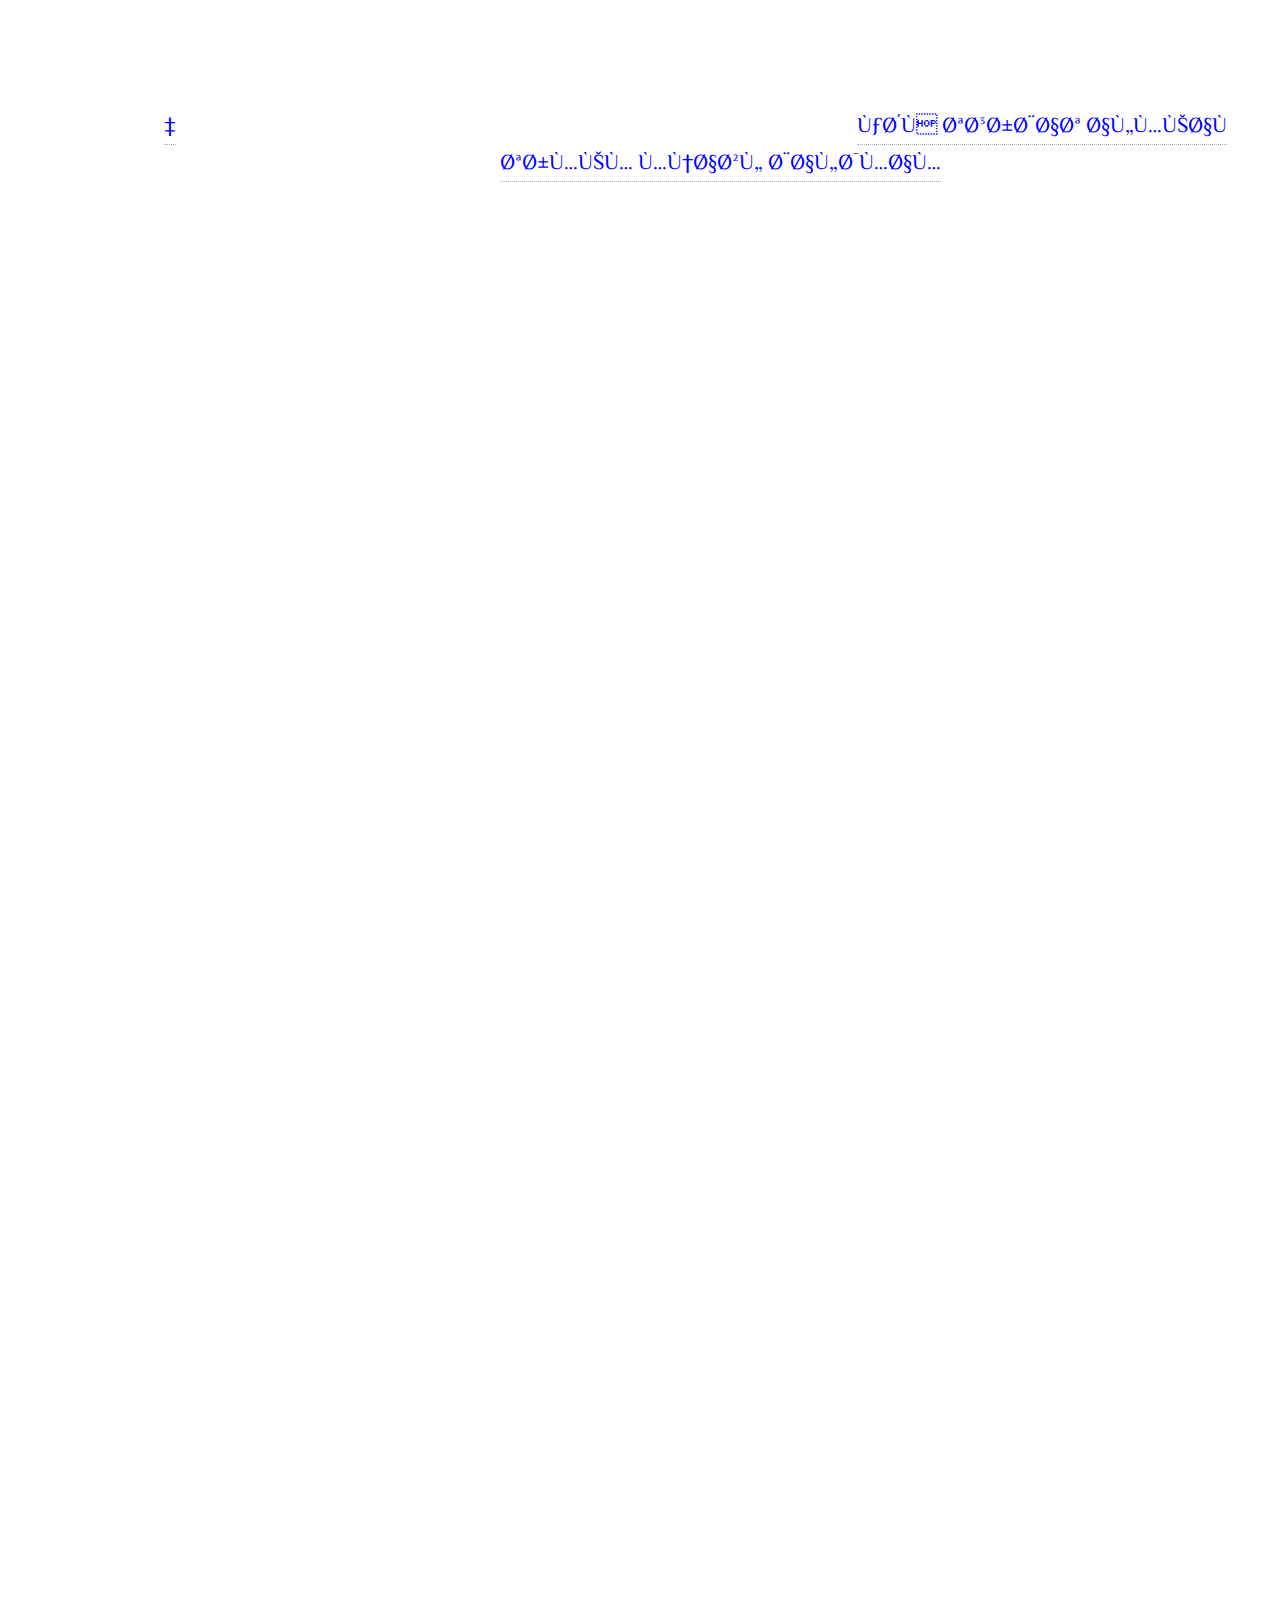
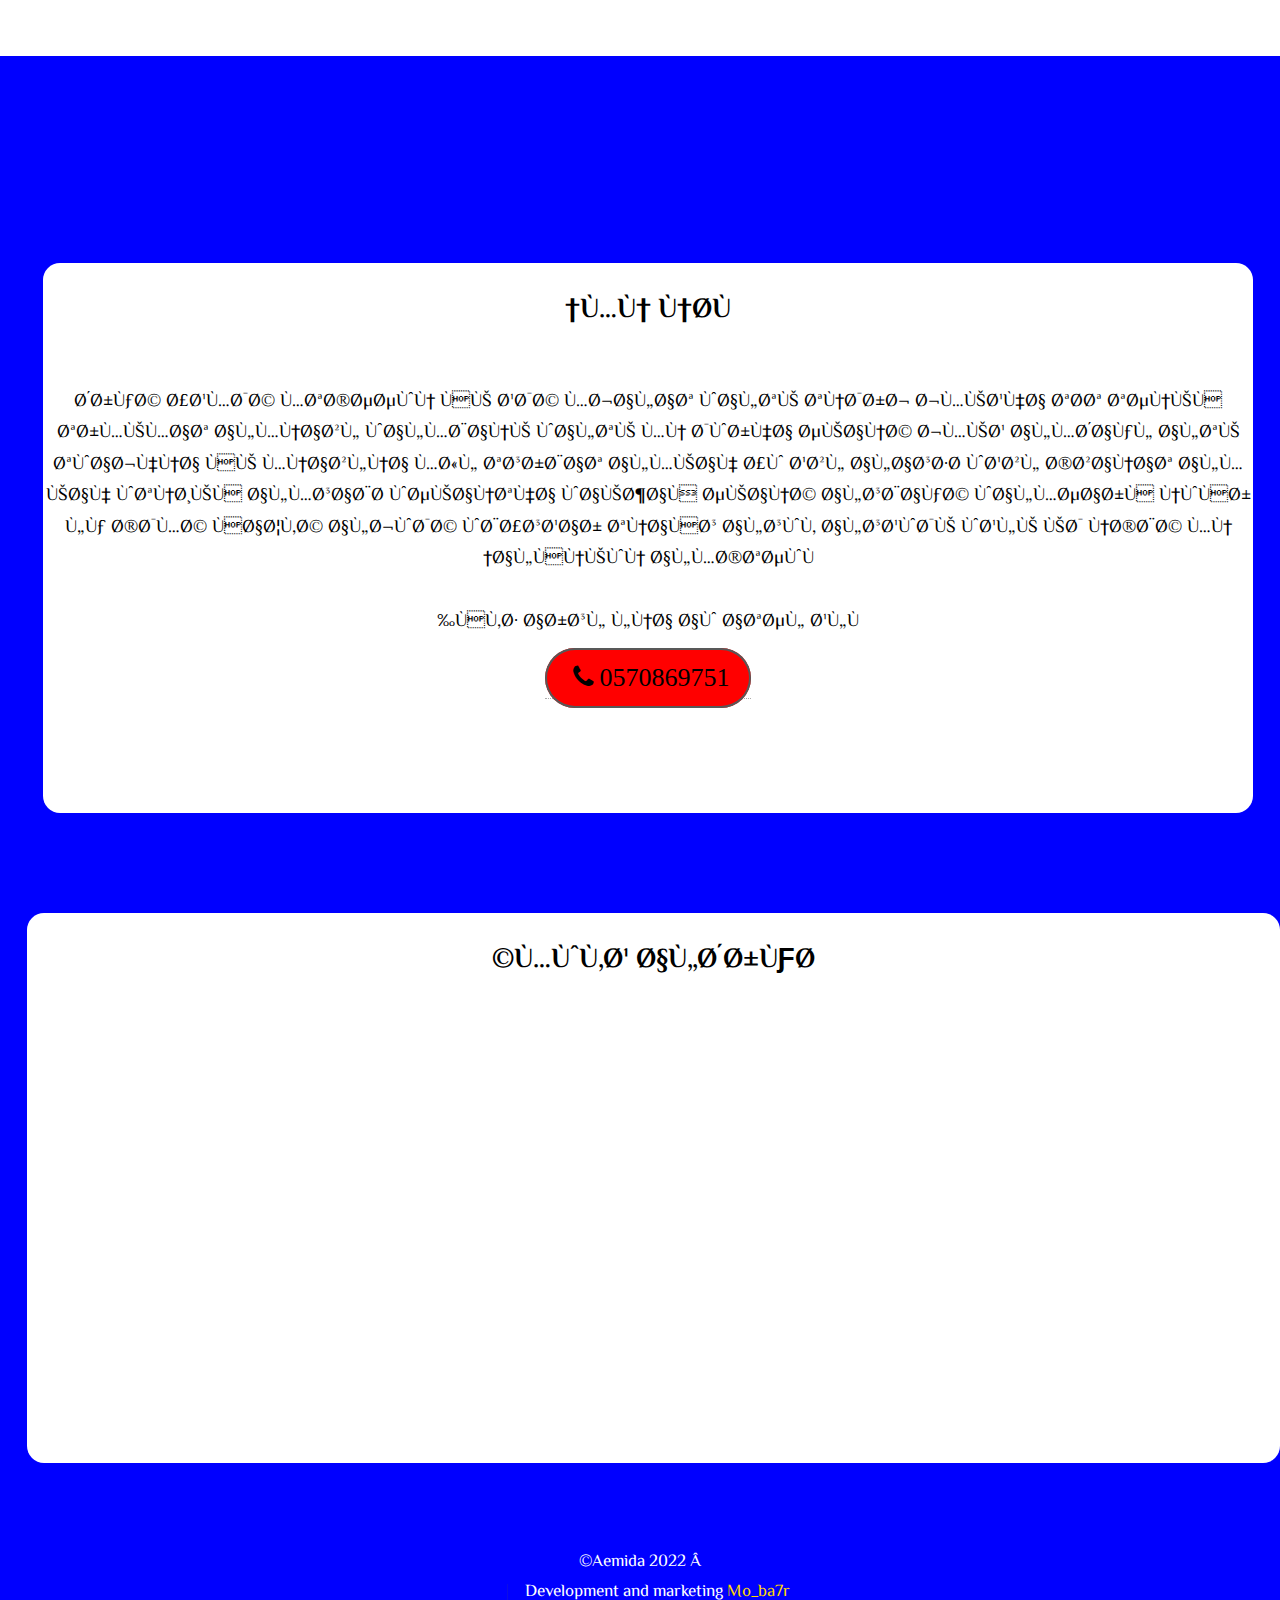
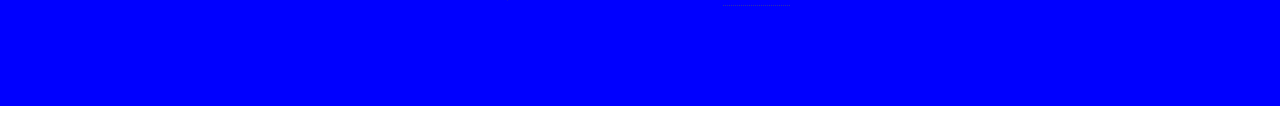
<file: hashrat.html>
<!DOCTYPE html>
<html>

<head>
    <title>مكافحة الحشرات ورش المبيدات</title>
    <meta charset="ar_AR" />
    <meta name="viewport" content="width=device-width, initial-scale=1, user-scalable=no" />
    <link rel="stylesheet" href="main.css" />
    <noscript>
        <link rel="stylesheet" href="noscript.css" />
    </noscript>
    <link rel="stylesheet" href="https://maxcdn.bootstrapcdn.com/font-awesome/4.5.0/css/font-awesome.min.css">
    <link rel="preconnect" href="https://fonts.googleapis.com">
    <link rel="preconnect" href="https://fonts.gstatic.com" crossorigin>
    <link rel="icon" href="logo1.png">
    <link
        href="https://fonts.googleapis.com/css2?family=Amiri:ital,wght@0,400;1,700&family=Cairo:wght@600&family=Changa:wght@700&family=El+Messiri:wght@700&display=swap"
        rel="stylesheet">
    <link rel="stylesheet" href="https://maxcdn.bootstrapcdn.com/font-awesome/4.4.0/css/font-awesome.min.css">
</head>

<body class="is-preload">

    <!-- whatsapp icon -->
    <a href="https://api.whatsapp.com/send?phone=+966570869751&text=Hello%21%20." class="floating" target="_blank">
        <i class="fa fa-whatsapp float-button"></i>
    </a>


    <!-- Wrapper -->
    <div id="wrapper">

        <!-- Header -->
        <header id="header">
            <div class="inner">

                <!-- icon -->
                <a href="https://api.whatsapp.com/send?phone=+966570869751text=Hello%21%20." class="floating"
                    target="_blank">
                    <i class="fa fa-whatsapp float-button"></i>
                </a>
                <a href="tel:+966570869751" id="callnowbutton"></a>

                <!-- Nav -->
                <nav>
                    <ul>
                        <li><a href="#menu">Menu</a></li>
                    </ul>
                </nav>

            </div>
        </header>
        <!-- Menu -->
        <nav id="menu">
            <ul>
                <li><a href="index.html">الرئيسية</a></li>
                <li><a href="tasreb.html">كشف تسربات المياه</a></li>
                <li><a href="tarmim.html">الترميم للمنازل والمباني</a></li>
                <li><a href="azl.html">خدمات العزل الحراري</a></li>
                <li><a href="hashrat.html">رش المبيدات ومكافحة الحشرات</a></li>
                <li><a href="khazan.html">عزل خزانات المياه والاسطح</a></li>
                <li><a href="masabh.html">تنظيف المسابح وصيانتها</a></li>
                <li><a href="tanzef.html">خدمات تنظيف المنازل</a></li>
                <li><a href="we.html">من نحن</a></li>
            </ul>
        </nav>



        <!-- Main -->
        <div id="main">
            <div class="inner">
                <header>
                    <div class="br">
                        <!-- <div><script> document.write(new Date().toLocaleDateString()); </script></div> -->
                        <div> <a href="tel:+966570869751">
                                <div class="fa fa-phone"> 0570869751</div>
                            </a> </div>
                        <div class="clock" id="clock">Loading...</div>
                        <script
                            type="text/javascript">  function refrClock() { var d = new Date(); var s = d.getSeconds(); var m = d.getMinutes(); var h = d.getHours(); var day = d.getDay(); var date = d.getDate(); var month = d.getMonth(); var year = d.getFullYear(); var days = new Array("الاحد", "الاثنين", "الثلاثاء", "الاربعاء", "الخميس", "الجمعة", "السبت"); var months = new Array("يناير", "فبراير", "مارس", "ابريل", "ماي", "يونيو", "يوليو", "اغسطس", "سبتمبر", "اكتوبر", "نوفمبر", "ديسمبر"); var am_pm; if (s < 10) { s = "0" + s } if (m < 10) { m = "0" + m } if (h > 12) { h -= 12; am_pm = "م." } else { am_pm = "ص." } if (h < 10) { h = "0" + h } document.getElementById("clock").innerHTML = days[day] + " " + date + " من " + months[month] + " " + year + "   |   الساعة الان " + h + ":" + m + ":" + s + " " + am_pm; setTimeout("refrClock()", 1000); } refrClock();</script>
                    </div>
                </header>
                <div class="sheet">
                    <p class="textmo"></p>
                    <strong>
                        <h1>شركة أعمدة لمكافحة الحشرات ورش المبيدات</h1>
                    </strong> <br>
                    وجود الحشرات في أي منزل أو مبنى أمر وارد وشائع في جميع الاحوال وهذا الموضوع لايحتاج الى شرح طويل
                    لاننا جميعنا نعلم مدى أنتشار الاوبئة والامراض بسبب الحشرات والقوارض ويجب علينا أن نضع حد لهذه
                    المشكلة فقد يبحث الناس عن <strong>أفضل شركة لرش المبيدات ومكافحة الحشرات بالدمام </strong>بشكل
                    متواصل ويوجد العديد من الطرق المختلفة لعلاج هذه المشكلة فبأي حال جميع الطرق نستخدمها بطرق علمية
                    وحديثة وعلى يد فنيون متدربون لحل هذه المشكلة في منزلك. <br> <br>
                    <span class="image main"><img src="hashrat.jpg" alt="" /></span>
                    تتميز شركة أعمدة عن باقي جميع الشركات الموجودة في السوق السعودي لانها توفر أحدث الطرق <strong>للتخلص
                        من الحشرات والقوارض والآفات وغيرها </strong>بدون رائحة أو تسبب في أسقاط الدهانات أو ترك أثر بعد
                    عملية الابادة بالاضافة الى أن أسعارنا مقارنة بالسوق السعودي منخفضة ويمكن لاي منزل بالمملكة التعامل
                    معنا وسوف نعطي صاحب المبى الذي قمنا بأبادة الحشرات فيه ترشيدات بالجانب الى خدماتنا والتعامل المستمر
                    وسوف نعطيك خدمة تروق لك. <br><br>
                    <span class="image main"><img src="hashrat4.jpg" alt="" /></span>
                    هل تختلف الرطق في مكافحة الحشرات والقوارض؟<br>
                    نقوم أولاً بالفحص عن مدى أنتشار الحشرات داخل المبنى الخاص بك وبعد ذلك نقم بتحديد نوع المبيد أو
                    الطريقة المناسبة <strong>للقضاء على الحشرات والقوارض</strong> وباتالي تختلف الطرق حسث أن المنازل
                    تختلف عن المطاعم والشركات ولكل منمها الطرقة التي تناسب المكان <strong>للحد من تذايد الحشارت والقوارض
                        والآفات .</strong> <br> <br>

                    نوفر خدمات أخرى عند الحاجة مثل <a href="tasreb.html">كشف تسربات المياه</a> <br>
                    وايضاً نوفر خدمة <a href="tarmim.html">ترميم منازل بالدمام</a> لعمل ترميمات للمباني والمنازل بأحدث
                    الطرق العلمية الحديثة وأحدث الأجهزة. <br><br>

                    فيديو توضيحي
                    <div class="youtube">
                        <iframe src="https://drive.google.com/file/d/1oc4ovoGQTTZbwJ2-t74KSeySpwVnEBbU/preview"
                            width="640" height="480" allow="autoplay"></iframe>
                    </div>
                    <strong>افضل شركة لمكافحة الحشرات بالدمام</strong> <br>
                    <strong>افضل شركة للقضاء على الفئران بالدمام </strong> <br>
                    <strong>أفضل شركة لرش المبيدات الحشرية</strong>
                </div>

            </div>



            <a href="tel:+966570869751" id="callnowbutton"></a>


            <!-- Footer -->
            <footer id="footer">
                <div class="inner">
                    <section class="n">
                        <h2>من نحن</h2>
                        <p class="f">شركة أعمدة متخصصون في عدة مجالات والتي تندرج جميعها تحت تصنيف ترميمات المنازل
                            والمباني والتي من دورها صيانة جميع المشاكل التي تواجهنا في منازلنا مثل تسربات المياه أو عزل
                            الاسطح وعزل خزانات المياه وتنظيف المسابح وصيانتها وايضاُ صيانة السباكة والمصارف نوفر لك خدمة
                            فائقة الجودة وبأسعار تنافس السوق السعودي وعلي يد نخبة من الفنيون المختصون <br> <br> فقط ارسل
                            لنا او اتصل على </p>
                        <a href="tel:0570869751"><button class="btn btn-1">
                                <div class="faf">
                                    <div class="fa fa-phone"> 0570869751</div>
                                </div>
                            </button>
                    </section></a>
                    </section>
                    <section>
                        <h2>موقع الشركة</h2>
                        <iframe
                            src="https://www.google.com/maps/embed?pb=!1m18!1m12!1m3!1d1863325.613257343!2d50.013846549058066!3d26.448251451087195!2m3!1f0!2f0!3f0!3m2!1i1024!2i768!4f13.1!3m3!1m2!1s0x3e361d32276b3403%3A0xefd901ec7a5e5676!2sDammam%20Saudi%20Arabia!5e0!3m2!1sen!2seg!4v1647183178897!5m2!1sen!2seg"
                            width="100%" height="400" style="border:0;" allowfullscreen="" loading="lazy"></iframe>
                    </section>
                    <ul class="copyright">
                        <li> Aemida 2022 © </a></li><br>
                        <li>Development and marketing<a href="https://www.facebook.com/mo.ba7r" style="color: gold;"
                                class="nounderline" target="_blank" rel="noopener noreferrer"> Mo_ba7r</a></li>
                    </ul>
                </div>
                <span class="mhc_scroll_top mh_adjust_corners mh-visible" style="display: inline;"></span>
            </footer>

        </div>

        <!-- Scripts -->
        <script src="jquery.min.js"></script>
        <script src="browser.min.js"></script>
        <script src="breakpoints.min.js"></script>
        <script src="util.js"></script>
        <script src="main.js"></script>
        <div class=" mhc_row mhc_row_0">
</body>

</html>
</file>
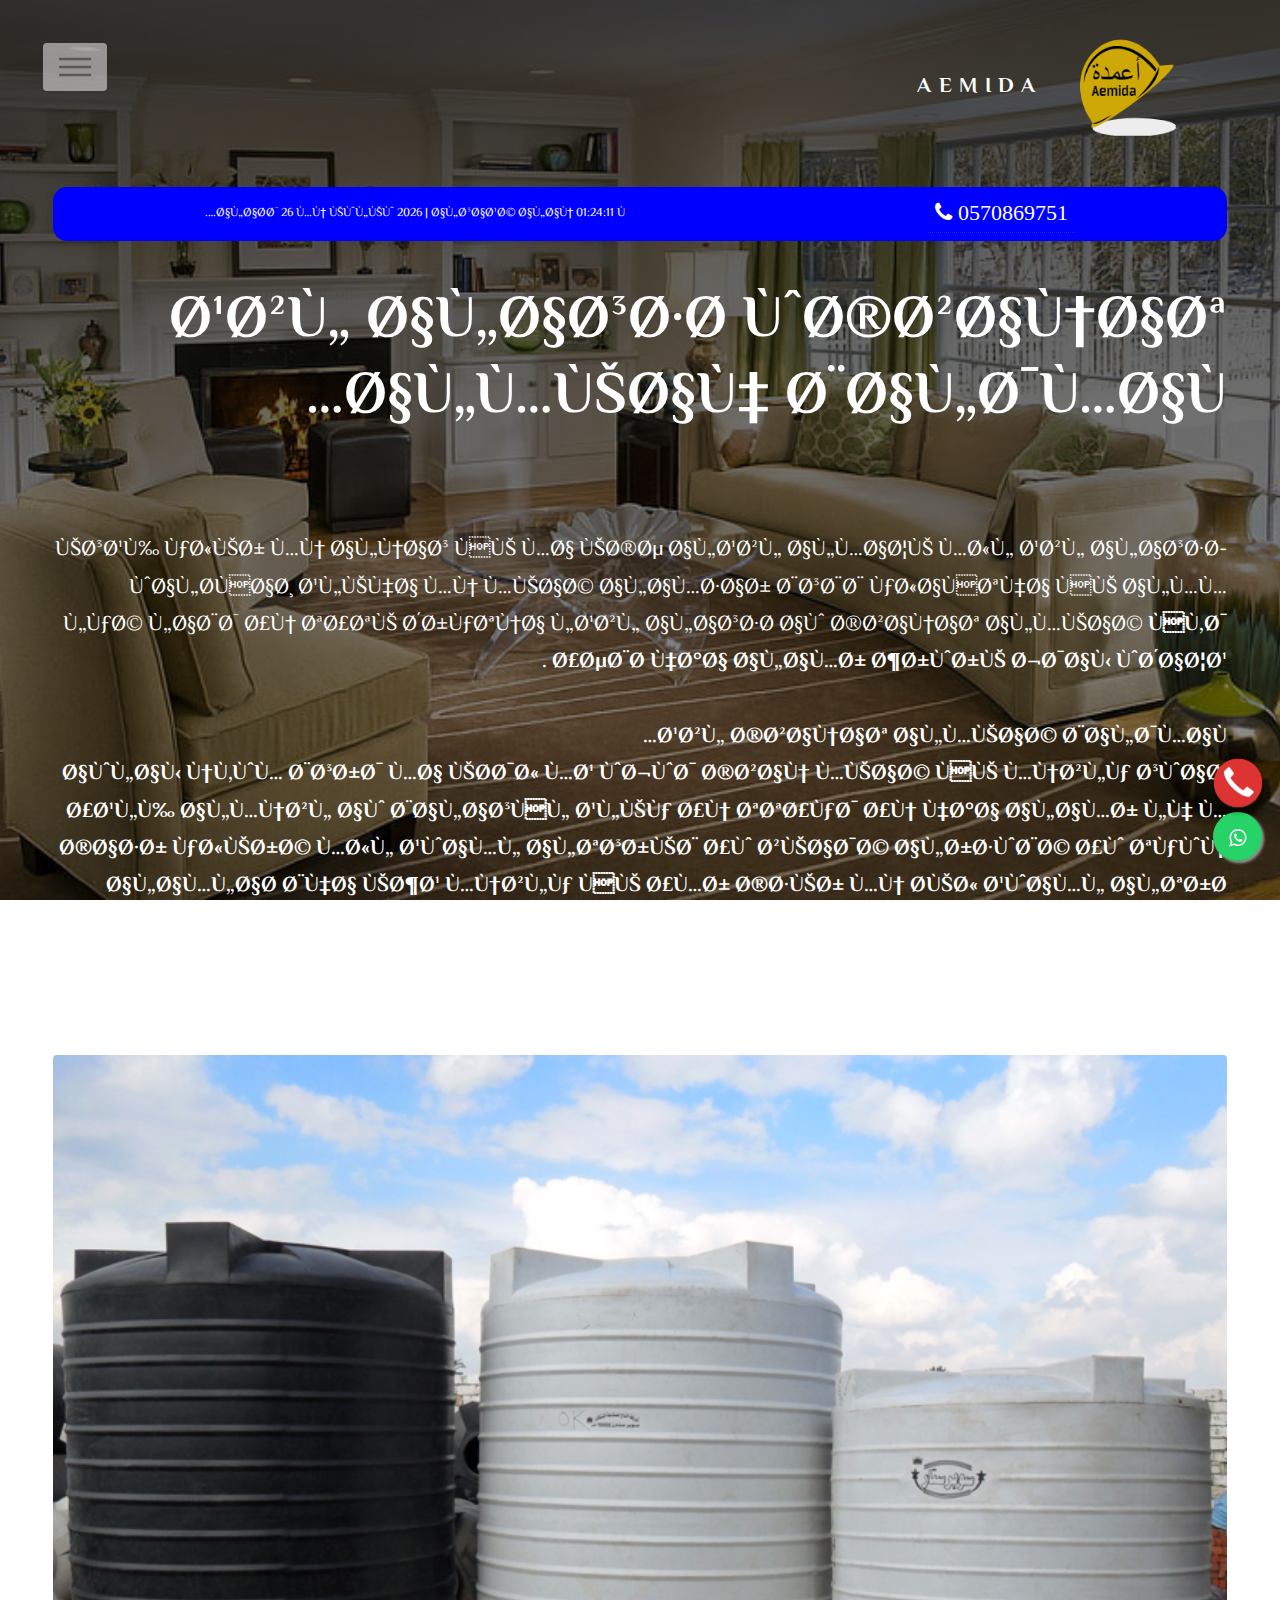
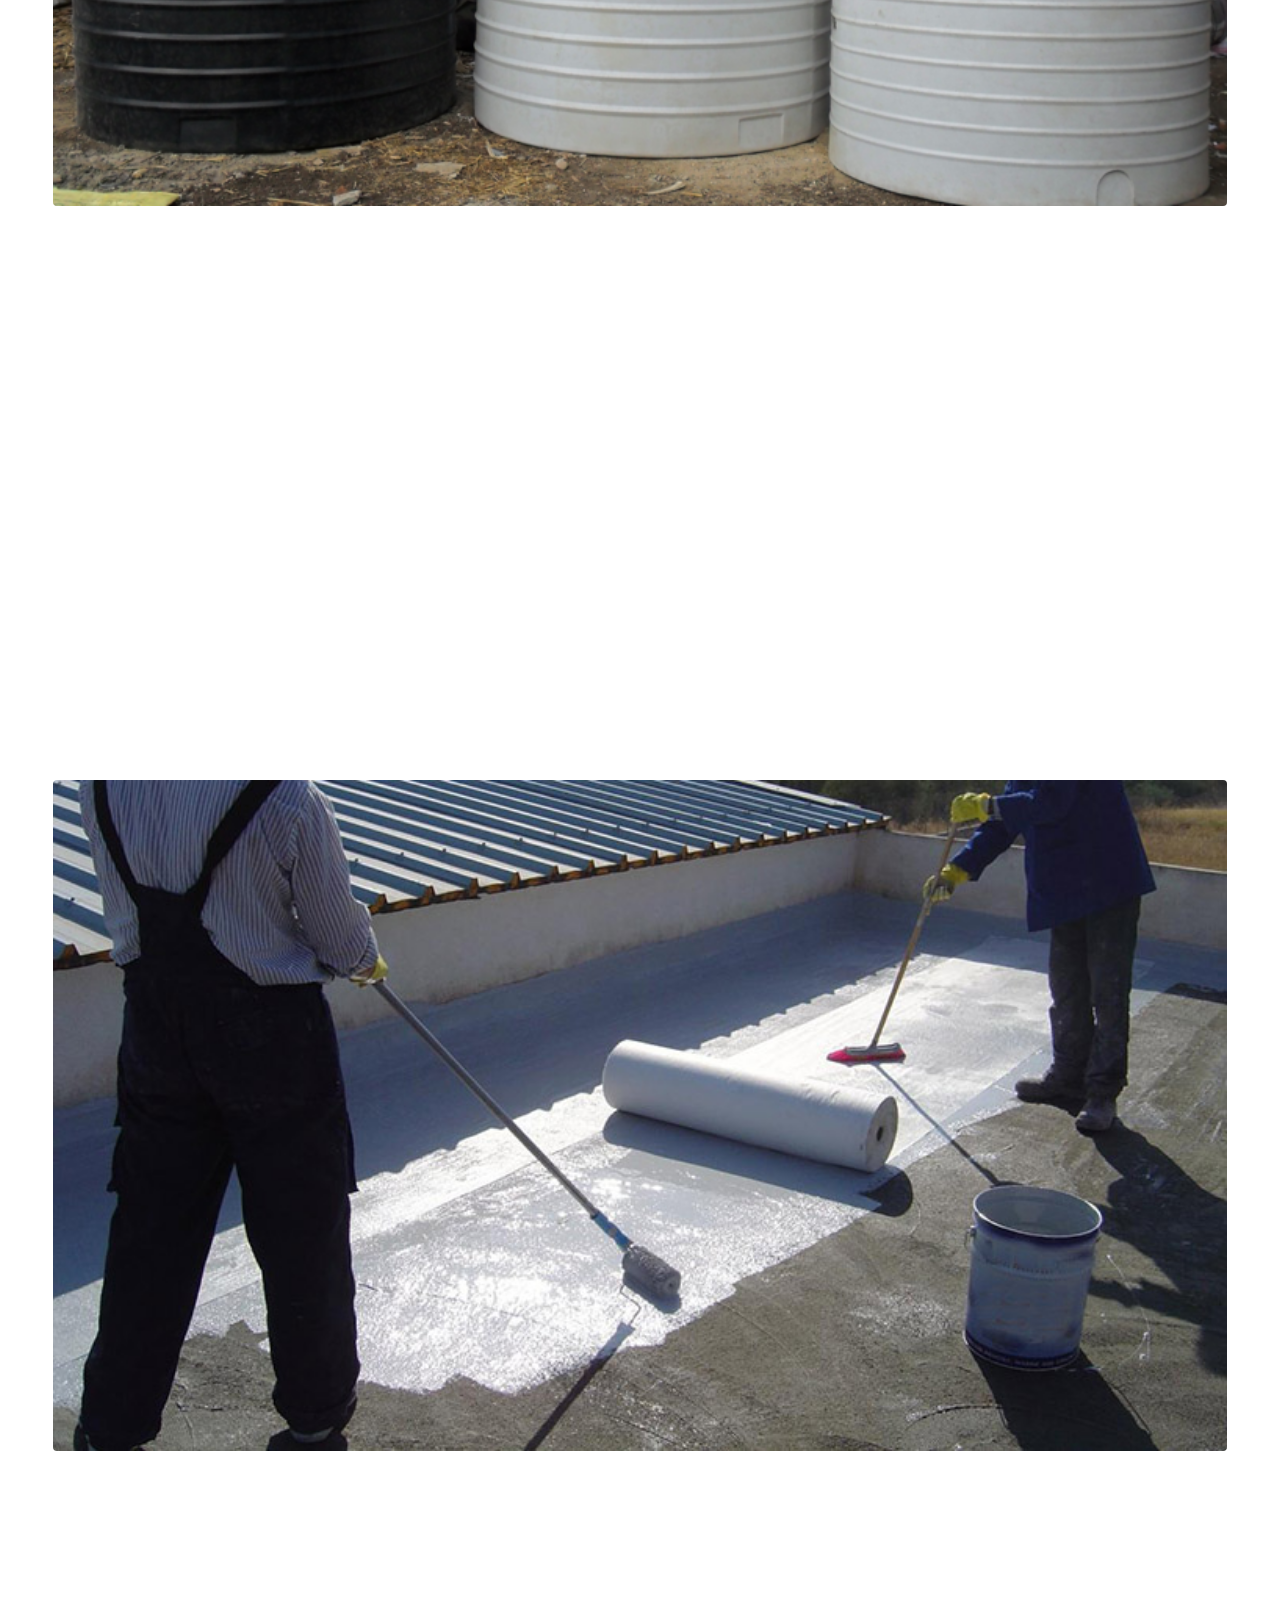
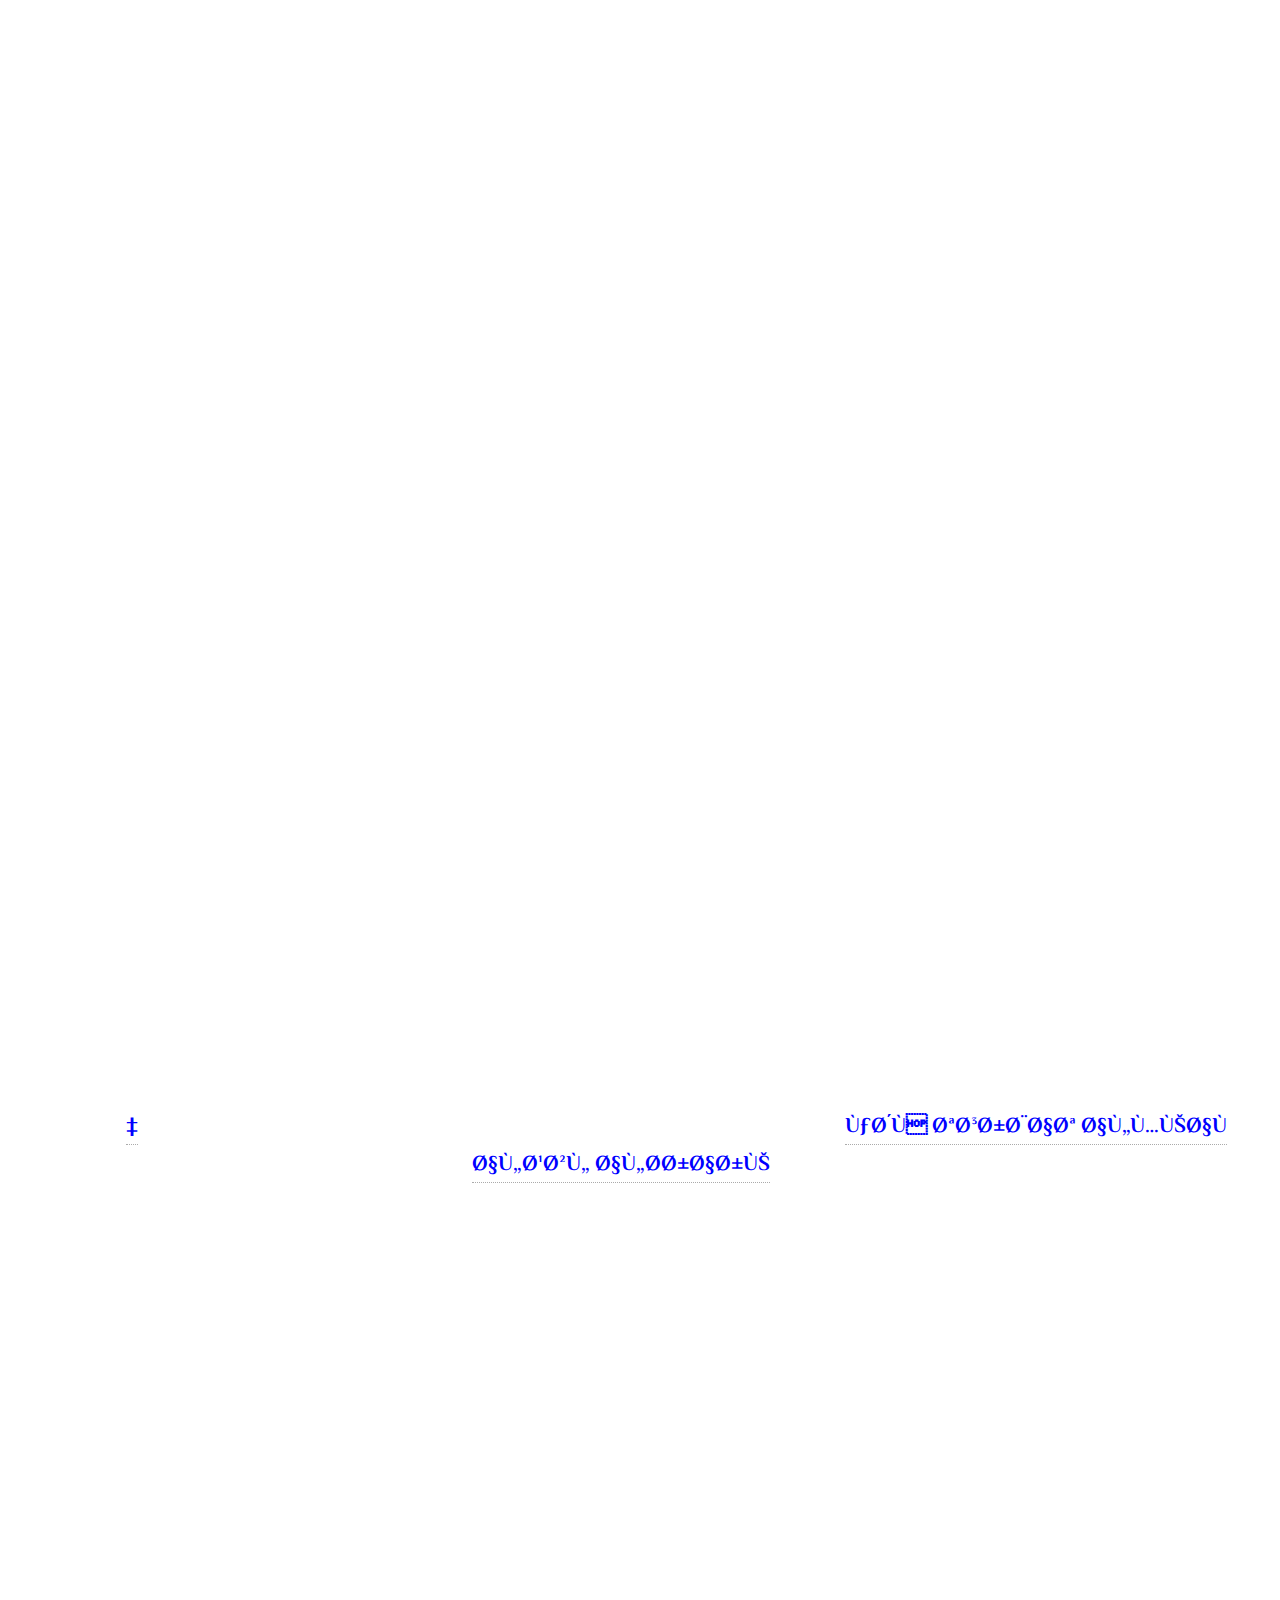
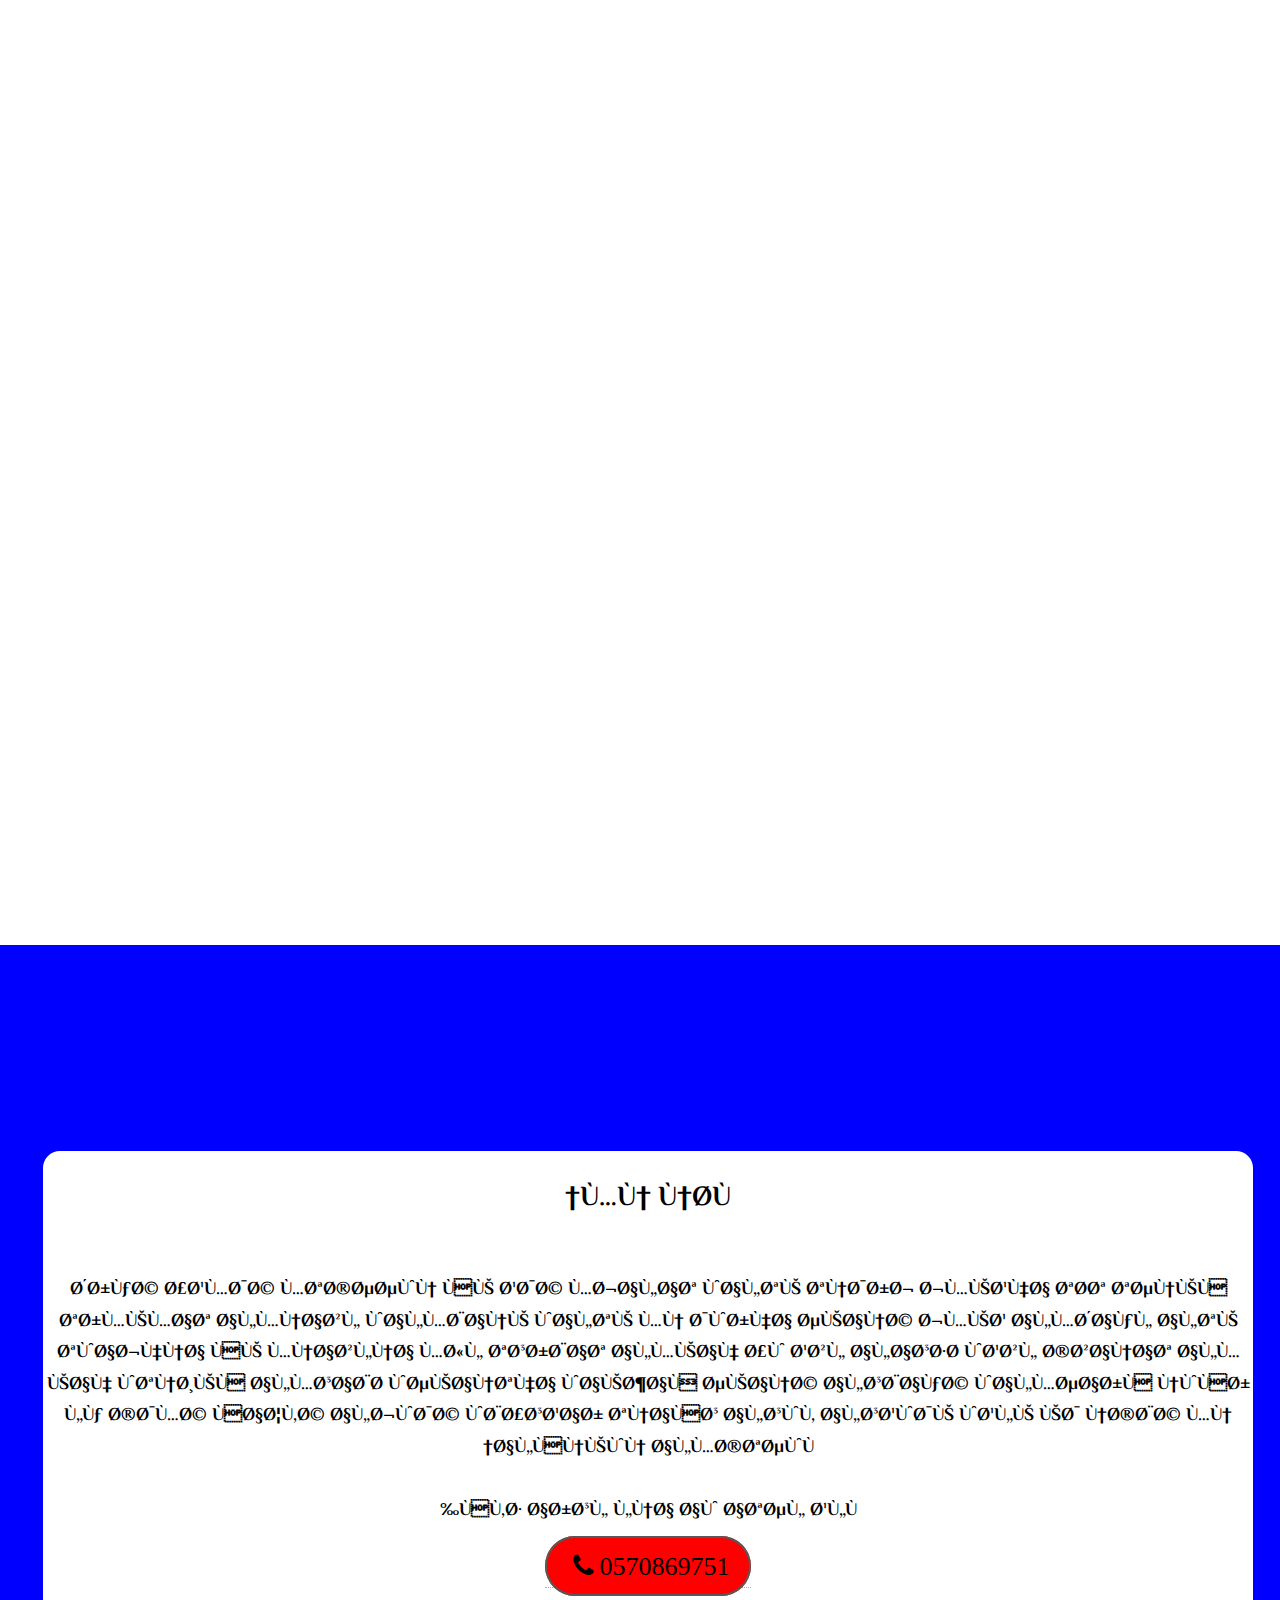
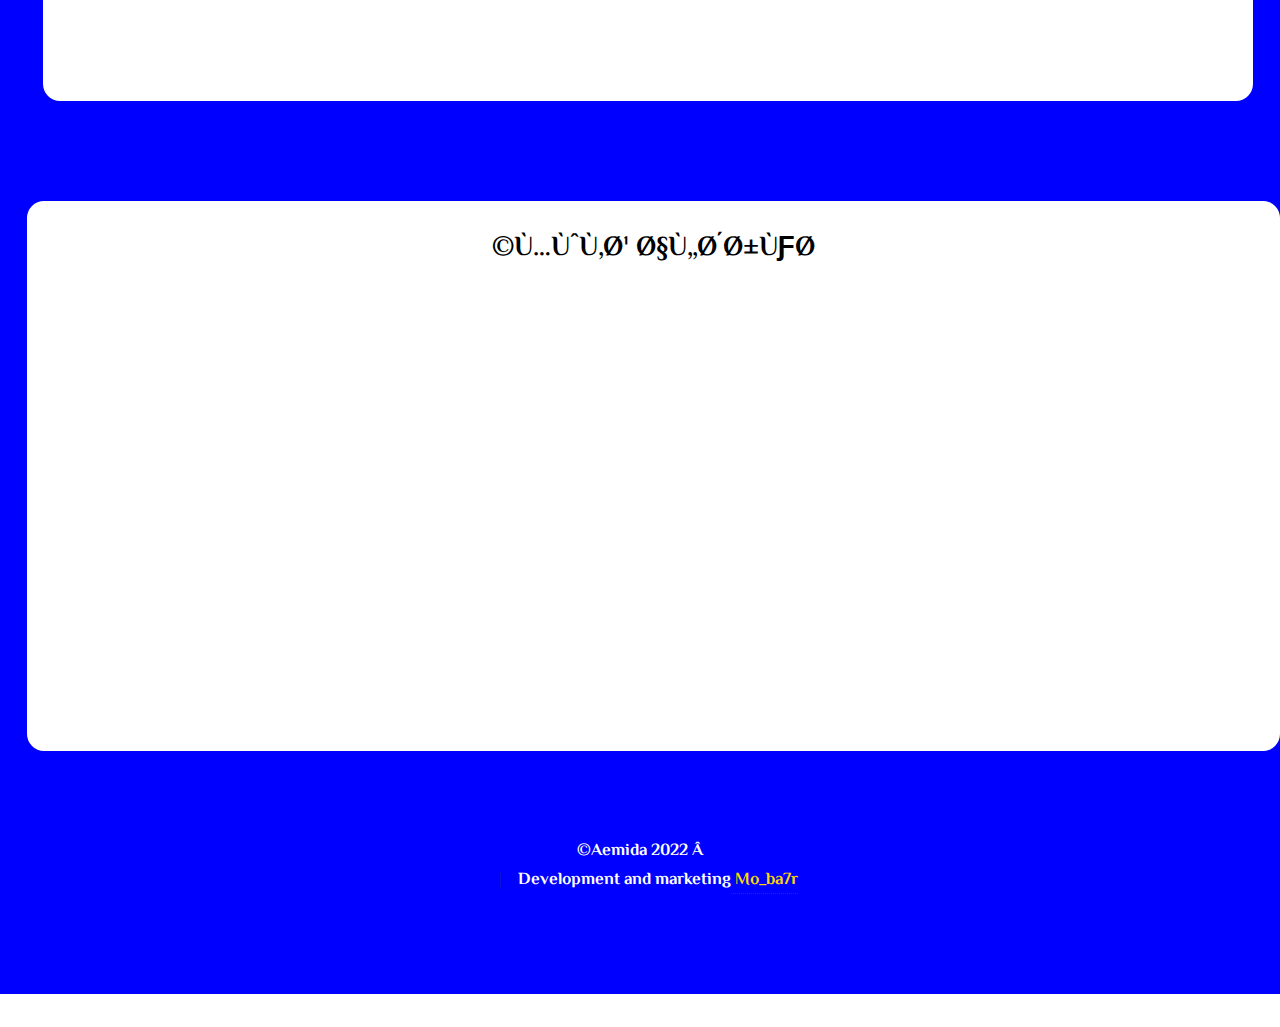
<file: khazan.html>
<!DOCTYPE html>

<html>

<head>
    <title>عزل الاسطح وخزانات المياة</title>
    <meta charset="ar_AR" />
    <meta name="viewport" content="width=device-width, initial-scale=1, user-scalable=no" />
    <link rel="stylesheet" href="main.css" />
    <noscript>
        <link rel="stylesheet" href="noscript.css" />
    </noscript>
    <link rel="stylesheet" href="https://maxcdn.bootstrapcdn.com/font-awesome/4.5.0/css/font-awesome.min.css">
    <link rel="preconnect" href="https://fonts.googleapis.com">
    <link rel="preconnect" href="https://fonts.gstatic.com" crossorigin>
    <link rel="icon" href="logo1.png">
    <link
        href="https://fonts.googleapis.com/css2?family=Amiri:ital,wght@0,400;1,700&family=Cairo:wght@600&family=Changa:wght@700&family=El+Messiri:wght@700&display=swap"
        rel="stylesheet">
    <link rel="stylesheet" href="https://maxcdn.bootstrapcdn.com/font-awesome/4.4.0/css/font-awesome.min.css">
</head>

<body class="is-preload">

    <!-- icon -->
    <a href="https://api.whatsapp.com/send?phone=+966570869751text=Hello%21%20." class="floating" target="_blank">
        <i class="fa fa-whatsapp float-button"></i>
    </a>
    <a href="tel:+966570869751" id="callnowbutton"></a>


    <!-- Wrapper -->
    <div id="wrapper">

        <!-- Header -->
        <header id="header">
            <div class="inner">

                <!-- Logo -->
                <a href="index.html" class="logo">
                    <span class="symbol"><img src="logo.png" alt="" /></span><span class="title">aemida</span>
                </a>

                <!-- Nav -->
                <nav>
                    <ul>
                        <li><a href="#menu">Menu</a></li>
                    </ul>
                </nav>

            </div>
        </header>
        <!-- Menu -->
        <nav id="menu">
            <ul>
                <li><a href="index.html">الرئيسية</a></li>
                <li><a href="tasreb.html">كشف تسربات المياه</a></li>
                <li><a href="tarmim.html">الترميم للمنازل والمباني</a></li>
                <li><a href="azl.html">خدمات العزل الحراري</a></li>
                <li><a href="hashrat.html">رش المبيدات ومكافحة الحشرات</a></li>
                <li><a href="khazan.html">عزل خزانات المياه والاسطح</a></li>
                <li><a href="masabh.html">تنظيف المسابح وصيانتها</a></li>
                <li><a href="tanzef.html">خدمات تنظيف المنازل</a></li>
                <li><a href="we.html">من نحن</a></li>
        </nav>



        <!-- Main -->
        <div id="main">
            <div class="inner">
                <header>
                    <div class="br">
                        <!-- <div><script> document.write(new Date().toLocaleDateString()); </script></div> -->
                        <div> <a href="tel:+966570869751">
                                <div class="fa fa-phone"> 0570869751</div>
                            </a> </div>
                        <div class="clock" id="clock">Loading...</div>
                        <script
                            type="text/javascript">  function refrClock() { var d = new Date(); var s = d.getSeconds(); var m = d.getMinutes(); var h = d.getHours(); var day = d.getDay(); var date = d.getDate(); var month = d.getMonth(); var year = d.getFullYear(); var days = new Array("الاحد", "الاثنين", "الثلاثاء", "الاربعاء", "الخميس", "الجمعة", "السبت"); var months = new Array("يناير", "فبراير", "مارس", "ابريل", "ماي", "يونيو", "يوليو", "اغسطس", "سبتمبر", "اكتوبر", "نوفمبر", "ديسمبر"); var am_pm; if (s < 10) { s = "0" + s } if (m < 10) { m = "0" + m } if (h > 12) { h -= 12; am_pm = "م." } else { am_pm = "ص." } if (h < 10) { h = "0" + h } document.getElementById("clock").innerHTML = days[day] + " " + date + " من " + months[month] + " " + year + "   |   الساعة الان " + h + ":" + m + ":" + s + " " + am_pm; setTimeout("refrClock()", 1000); } refrClock();</script>
                    </div>
                </header>
                <div class="sheet">
                    <p class="textmo"></p>
                    <strong>
                        <h1>عزل الاسطح وخزانات المياه بالدمام</h1>
                    </strong> <br>
                    يسعى كثير من الناس في ما يخص العزل المائي مثل عزل الاسطح والحفاظ عليها من مياة الامطار بسبب كثافتها
                    في المملكة لابد أن تأتي شركتنا </strong>لعزل الاسطح او خزانات المياة<strong> فقد أصبح هذا الامر
                        ضروري جداً وشائع .<br> <br>
                        <strong>عزل خزانات المياة بالدمام</strong> <br>
                        اولاً نقوم بسرد ما يحدث مع وجود خزان مياة في منزلك سواء أعلى المنزل او بالاسفل عليك أن تتأكد أن
                        هذا الامر له مخاطر كثيرة مثل عوامل التسريب أو زيادة الرطوبة أو تكون الاملاح بها يضع منزلك في أمر
                        خطير من حيث عوامل الترشيح واذابة مواد البناء المستخدمة في منزلك وهذا الامر يحدث مع جميع الخزانات
                        سواء كانت مصنوعة من حديد مجلفن أو من مادة البلاستك . <br> <br>
                        <span class="image main"><img src="khzan.png" alt="" /></span>
                        تقوم شركة أعمدة بفحص شامل للخزان ولجميع أركانة وتقوم بخدمة <strong>كشف تسربات المياة
                        </strong>وبعد ذلك نقوم بأصلاح اي تلف في الخزان من كسور أو شقوق أو أي عامل مؤثر على المواد
                        المتكون منها الخزان لكي نحافظ على نظافة المياة بعد تلك العملية . <br> <br> <br><br>
                        <strong>
                            <h1>عزل أسطح المباني والمنازل</h1>
                        </strong>
                        <span class="image main"><img src="sath.jpg" alt="" /></span>

                        هناك عدة مميزات عند حصول منزلك على عزل الاسطح فمنها الماية من الامطار وتجنب تسرب المياة ومنها
                        ايضاً الحفاظ على درجة حرارة السقف وبالتالي توفر عليك من حيث تقليل استخدام التكييف في منزلك
                        وبالتالي سوف ينتج عنها الراحة البشرية. <br> <br>
                        المواد المستخدمة في العزل المائي <br>
                        تختلف المواد التي تستخدم في العزل المائي من حيث طبيعة المبنى أو المكان المرغوب فيه العزل لذلك
                        الاختلاف في طبيعة المبنى او المكان المراد يجعل المواد تختلف ونذكر بعضها مثل <br> <br>
                        مادة البولي أيثيلين: وهي من مادة البلاستيك المعروف وتتشكل على هيئة ألواح ثم تلحم وتركب على السطح
                        المراد عزله <br> <br>
                        مادة البيتومين السائل: يعتبر من أهم المواد المستخدمة بكثرة في جميع أنواع العوازل ويستخدم في
                        العزل المائي والعزل من الرطوبة بطرق شائعة <br> <br>
                        ألواح الرصاص والزنك: وهي من المواد التي لها كفائة عالية وخاصة ألواح الرصاص المقاومة للصدأ وهي
                        مادة ممتازة في العزل المائي وتوضع على الاسطح ويتم لحمها بأستخدام القصدير <br> <br>
                        ألواح الخيش المقطرن: هي ألواح تتكون من الكرتون المقاوم للماء وهي تصنع خصيصاً من أجل العزل من قبل
                        مصانع مواد العزل ويتم فرد ألواح الخيش ولصقها ببعضها ويتم سكب عليها مادة القطران وتكون في براميل
                        البيتومين الساخن ويقوم بعملية العزل المائي على أكمل وجه وبطريقة أمنة وفعالة <br><br>
                        نوفر خدمات أخرى عند الحاجة مثل <a href="tasreb.html">كشف تسربات المياه</a> <br>
                        وأيضاً نقوم بخدمة <a href="azl.html"> العزل الحراري</a> للأسطح وجميع المباني <br> <br>
                        فيديو توضيحي لعزل الاسطح
                        <div class="youtube">
                            <iframe src="https://drive.google.com/file/d/1KOlyx4qVZO4J7tVFmcjtCDD-1D2AZ0qS/preview"
                                width="640" height="480" allow="autoplay"></iframe>
                        </div>
                        <strong>افضل شركة عزل اسطح بالدمام</strong> <br>
                        <strong>أفضل شركة عزل خزانات بالدمام</strong>
                </div>

            </div>



            <a href="tel:+966570869751" id="callnowbutton"></a>


            <!-- Footer -->
            <footer id="footer">
                <div class="inner">
                    <section class="n">
                        <h2>من نحن</h2>
                        <p class="f">شركة أعمدة متخصصون في عدة مجالات والتي تندرج جميعها تحت تصنيف ترميمات المنازل
                            والمباني والتي من دورها صيانة جميع المشاكل التي تواجهنا في منازلنا مثل تسربات المياه أو عزل
                            الاسطح وعزل خزانات المياه وتنظيف المسابح وصيانتها وايضاُ صيانة السباكة والمصارف نوفر لك خدمة
                            فائقة الجودة وبأسعار تنافس السوق السعودي وعلي يد نخبة من الفنيون المختصون <br> <br> فقط ارسل
                            لنا او اتصل على </p>
                        <a href="tel:0570869751"><button class="btn btn-1">
                                <div class="faf">
                                    <div class="fa fa-phone"> 0570869751</div>
                                </div>
                            </button>
                    </section></a>
                    </section>
                    <section>
                        <h2>موقع الشركة</h2>
                        <iframe
                            src="https://www.google.com/maps/embed?pb=!1m18!1m12!1m3!1d1863325.613257343!2d50.013846549058066!3d26.448251451087195!2m3!1f0!2f0!3f0!3m2!1i1024!2i768!4f13.1!3m3!1m2!1s0x3e361d32276b3403%3A0xefd901ec7a5e5676!2sDammam%20Saudi%20Arabia!5e0!3m2!1sen!2seg!4v1647183178897!5m2!1sen!2seg"
                            width="100%" height="400" style="border:0;" allowfullscreen="" loading="lazy"></iframe>
                    </section>
                    <ul class="copyright">
                        <li> Aemida 2022 © </a></li><br>
                        <li>Development and marketing<a href="https://www.facebook.com/mo.ba7r" style="color: gold;"
                                class="nounderline" target="_blank" rel="noopener noreferrer"> Mo_ba7r</a></li>
                    </ul>
                </div>
                <span class="mhc_scroll_top mh_adjust_corners mh-visible" style="display: inline;"></span>
            </footer>

        </div>

        <!-- Scripts -->
        <script src="jquery.min.js"></script>
        <script src="browser.min.js"></script>
        <script src="breakpoints.min.js"></script>
        <script src="util.js"></script>
        <script src="main.js"></script>
        <div class=" mhc_row mhc_row_0">
</body>

</html>
</file>
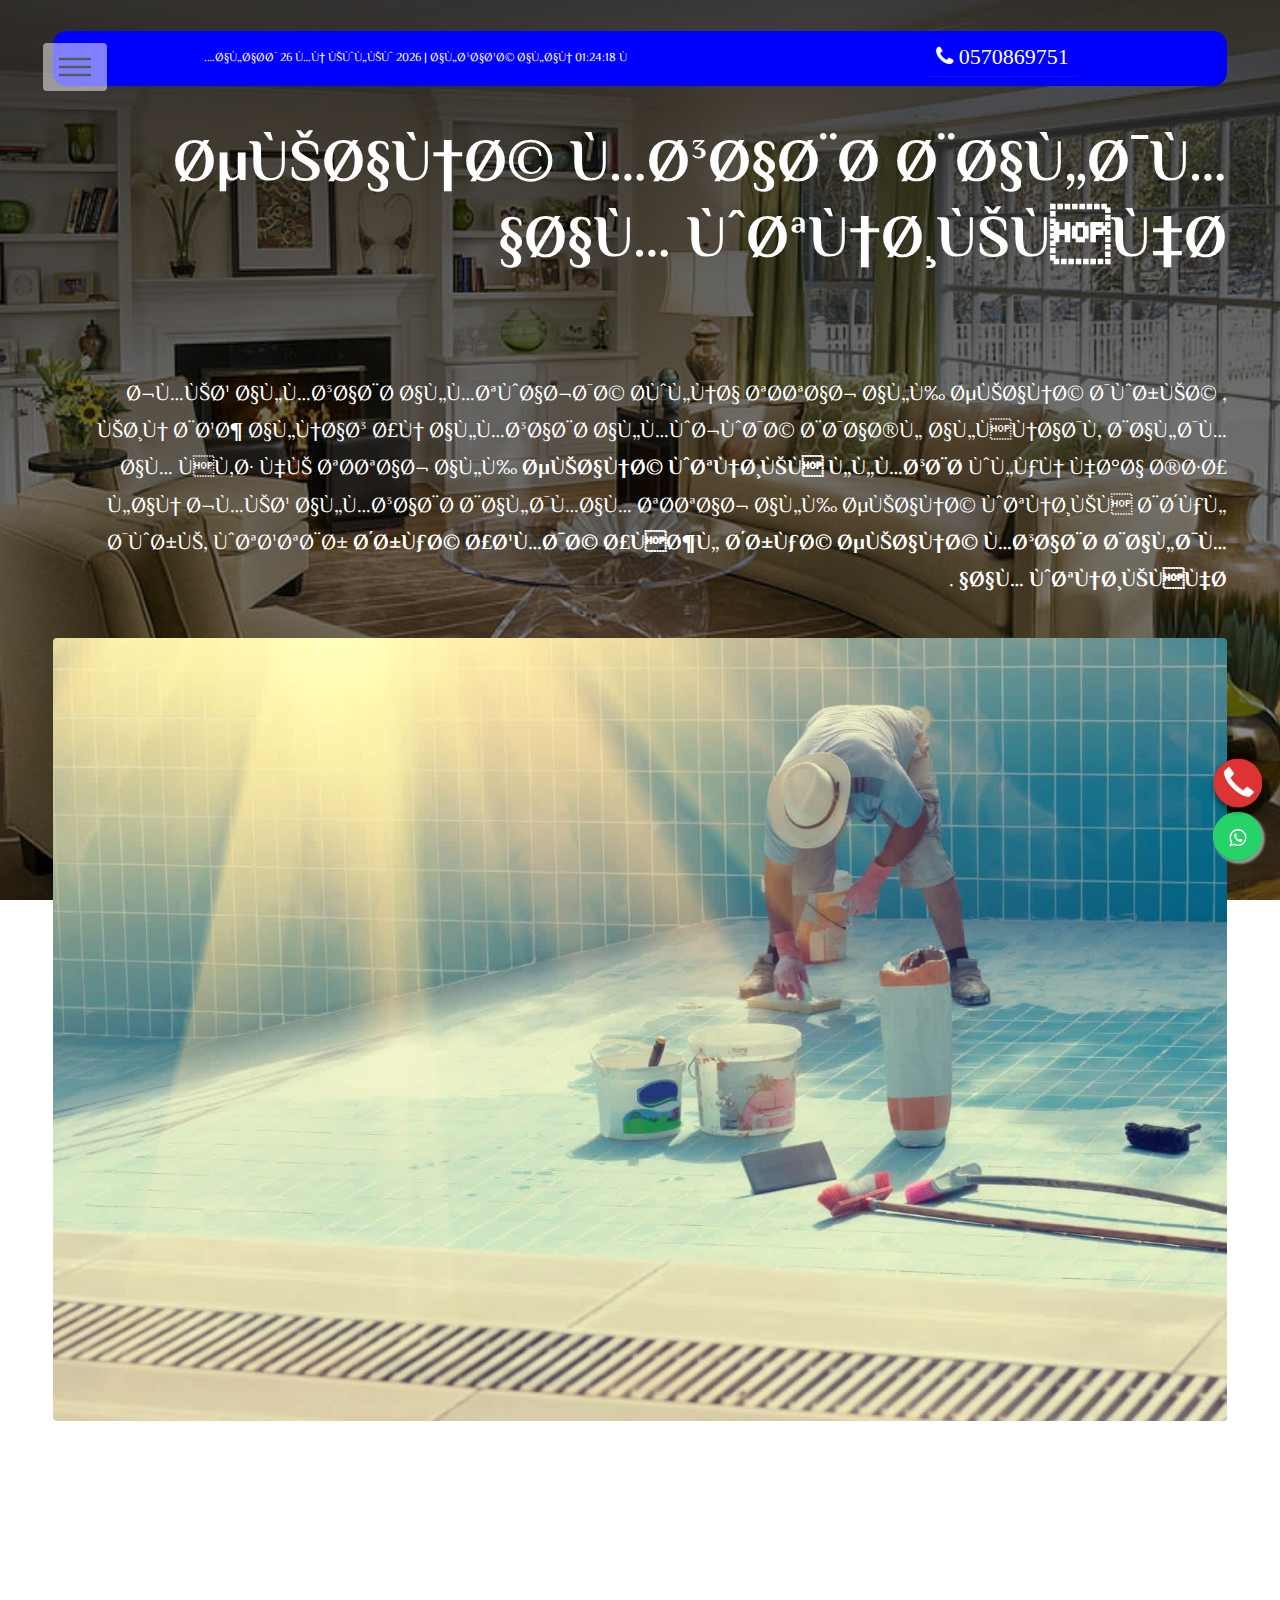
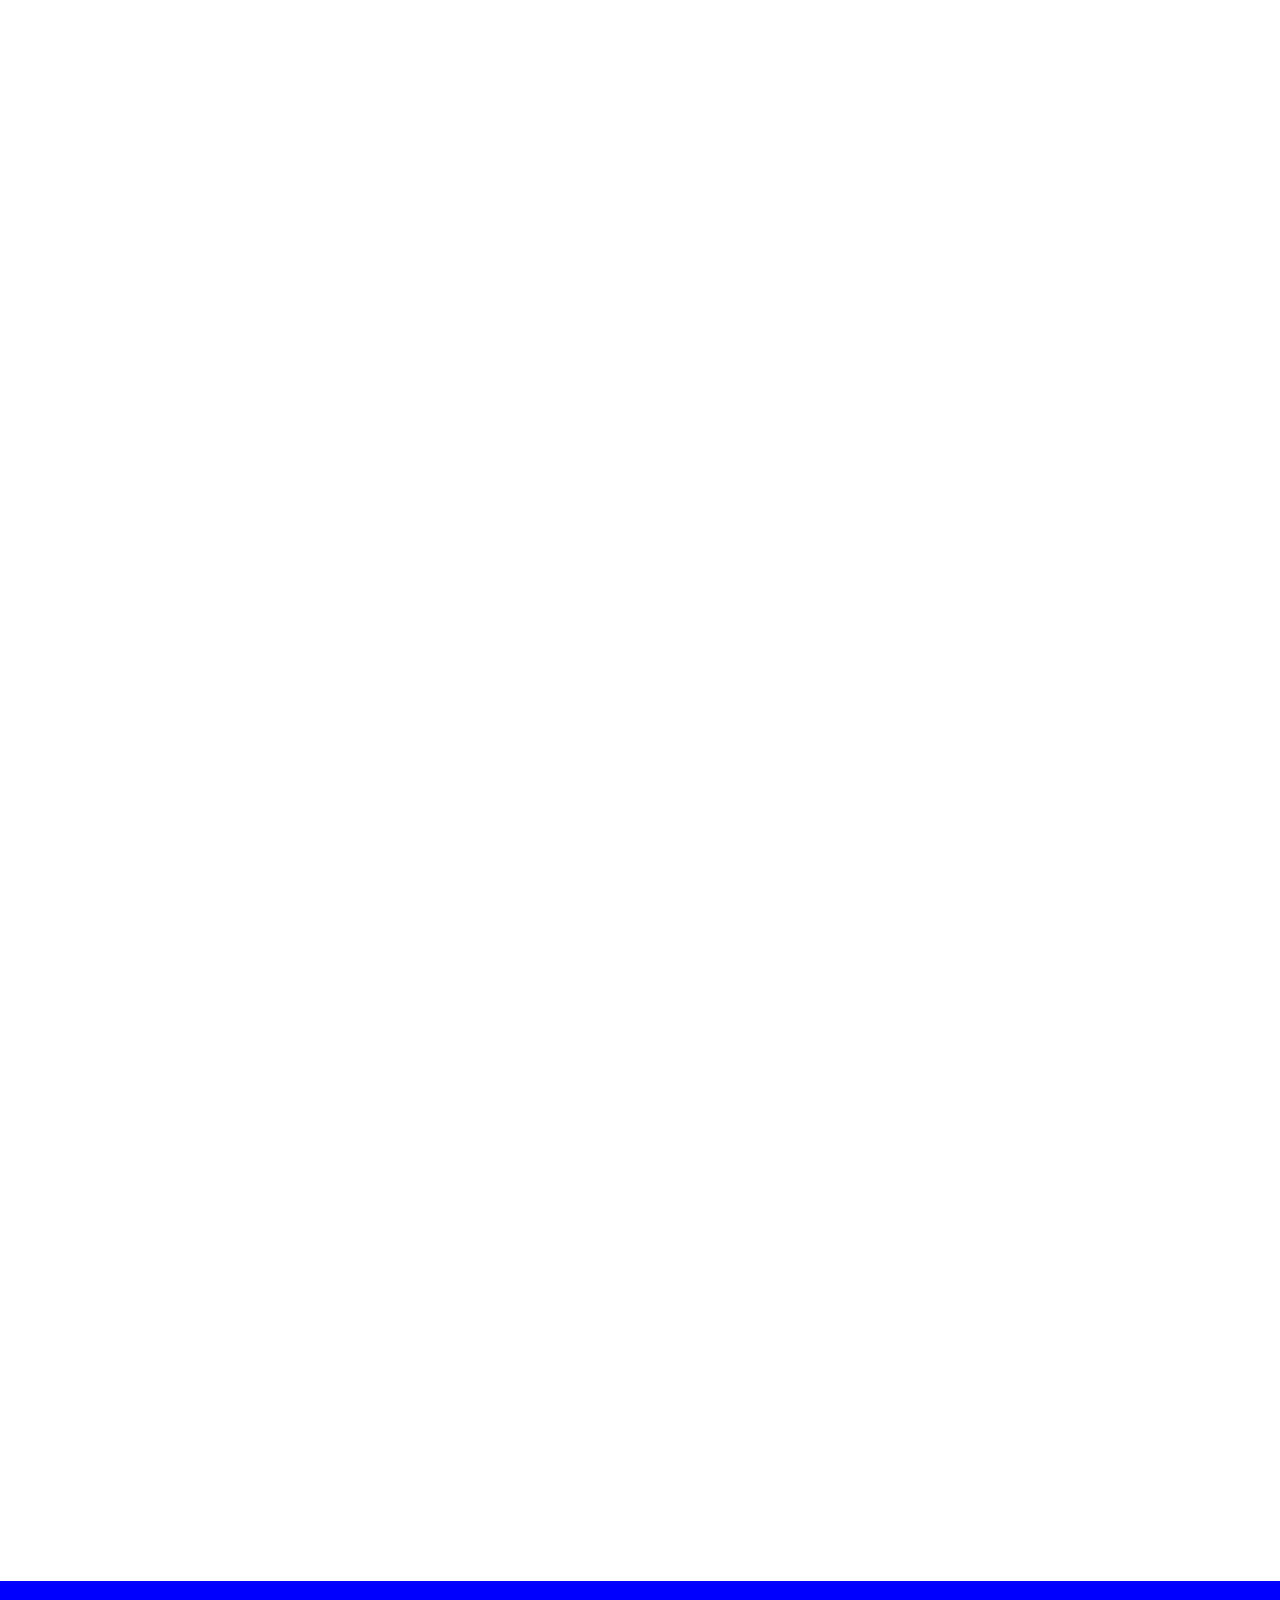
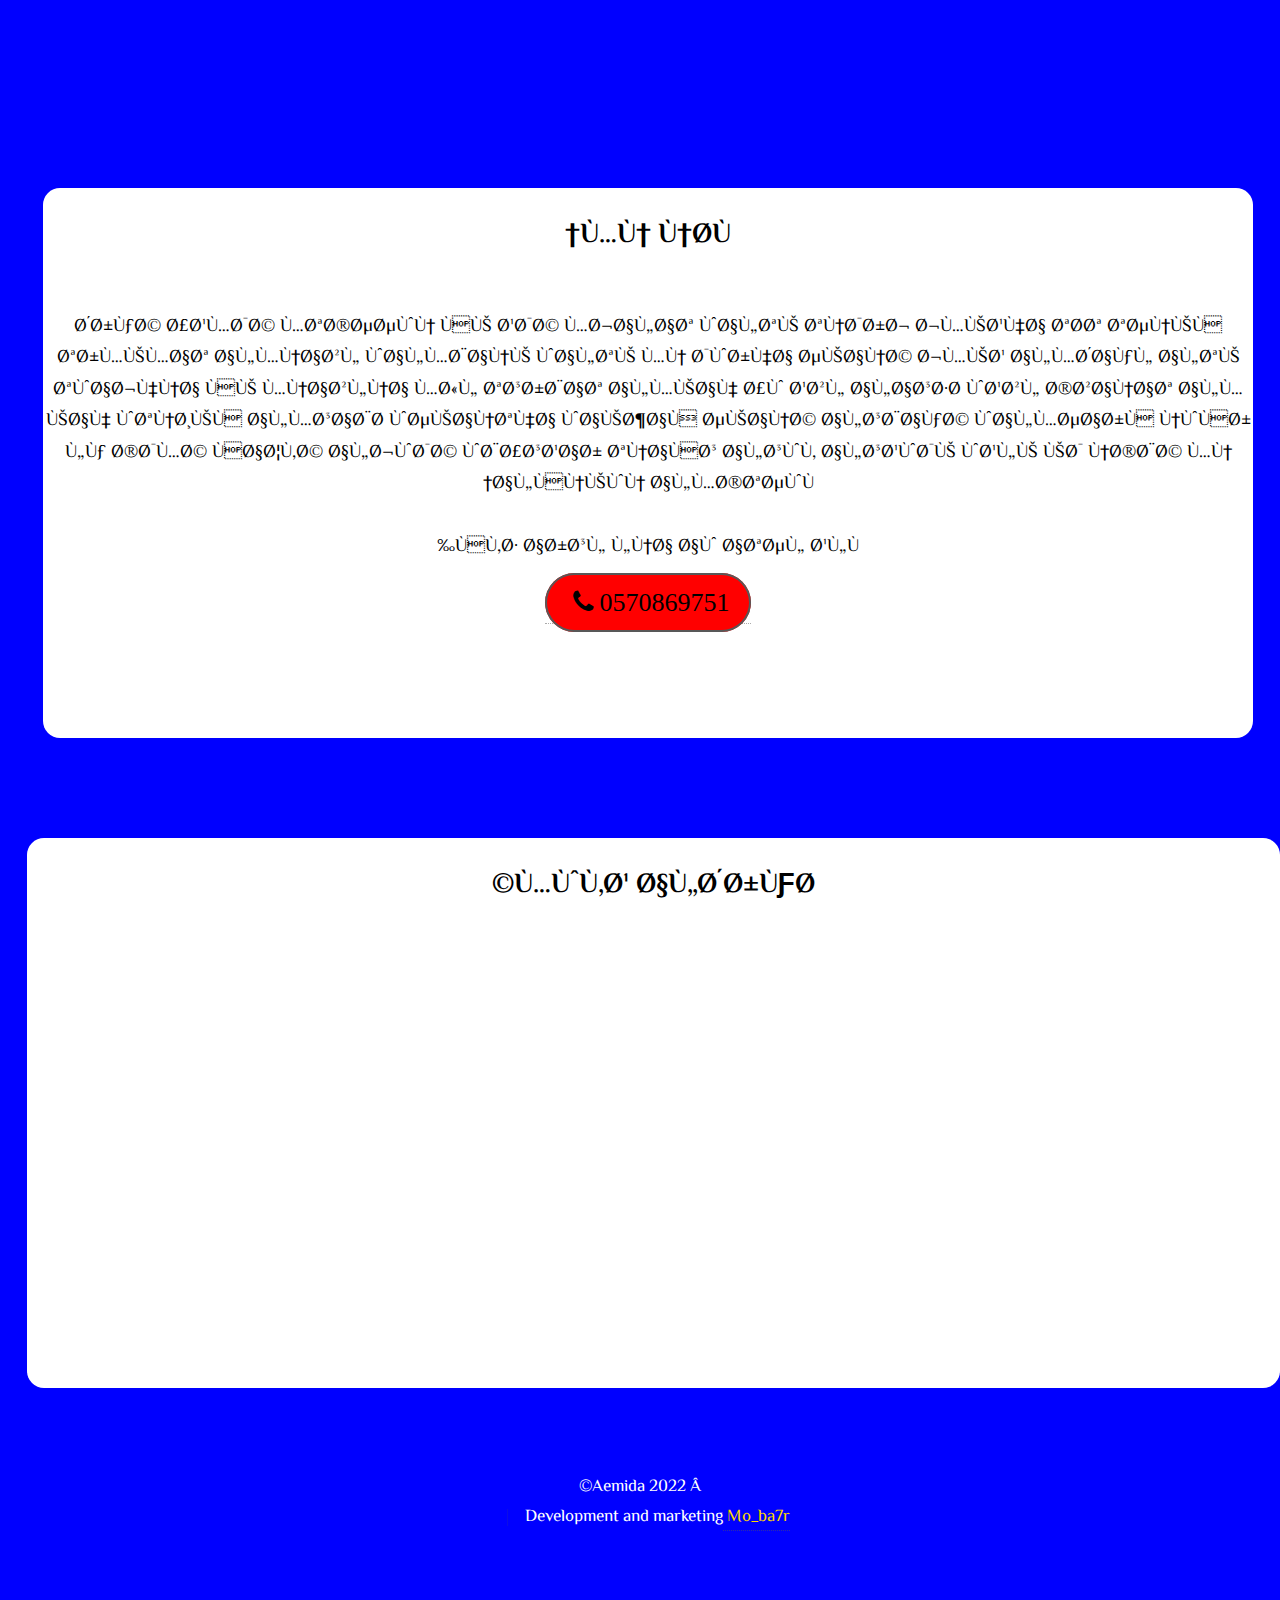
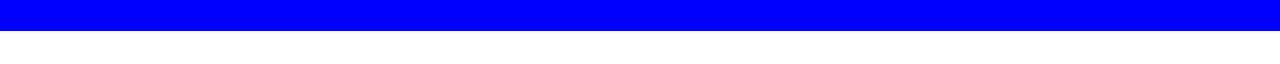
<file: masabh.html>
<!DOCTYPE html>
<html>

<head>
    <title>عزل الاسطح وخزانات المياة</title>
    <meta charset="ar_AR" />
    <meta name="viewport" content="width=device-width, initial-scale=1, user-scalable=no" />
    <link rel="stylesheet" href="main.css" />
    <noscript>
        <link rel="stylesheet" href="noscript.css" />
    </noscript>
    <link rel="stylesheet" href="https://maxcdn.bootstrapcdn.com/font-awesome/4.5.0/css/font-awesome.min.css">
    <link rel="preconnect" href="https://fonts.googleapis.com">
    <link rel="preconnect" href="https://fonts.gstatic.com" crossorigin>
    <link rel="icon" href="logo1.png">
    <link
        href="https://fonts.googleapis.com/css2?family=Amiri:ital,wght@0,400;1,700&family=Cairo:wght@600&family=Changa:wght@700&family=El+Messiri:wght@700&display=swap"
        rel="stylesheet">
    <link rel="stylesheet" href="https://maxcdn.bootstrapcdn.com/font-awesome/4.4.0/css/font-awesome.min.css">
</head>

<body class="is-preload">

    <!-- whatsapp icon -->
    <a href="https://api.whatsapp.com/send?phone=01272051735&text=Hello%21%20." class="floating" target="_blank">
        <i class="fa fa-whatsapp float-button"></i>
    </a>


    <!-- Wrapper -->
    <div id="wrapper">

        <!-- Header -->
        <header id="header">
            <div class="inner">

                <!-- icon -->
                <a href="https://api.whatsapp.com/send?phone=+966570869751text=Hello%21%20." class="floating"
                    target="_blank">
                    <i class="fa fa-whatsapp float-button"></i>
                </a>
                <a href="tel:+966570869751" id="callnowbutton"></a>

                <!-- Nav -->
                <nav>
                    <ul>
                        <li><a href="#menu">Menu</a></li>
                    </ul>
                </nav>

            </div>
        </header>
        <!-- Menu -->
        <nav id="menu">
            <ul>
                <li><a href="index.html">الرئيسية</a></li>
                <li><a href="tasreb.html">كشف تسربات المياه</a></li>
                <li><a href="tarmim.html">الترميم للمنازل والمباني</a></li>
                <li><a href="azl.html">خدمات العزل الحراري</a></li>
                <li><a href="hashrat.html">رش المبيدات ومكافحة الحشرات</a></li>
                <li><a href="khazan.html">عزل خزانات المياه والاسطح</a></li>
                <li><a href="masabh.html">تنظيف المسابح وصيانتها</a></li>
                <li><a href="tanzef.html">خدمات تنظيف المنازل</a></li>
                <li><a href="we.html">من نحن</a></li>
            </ul>
        </nav>



        <!-- Main -->
        <div id="main">
            <div class="inner">
                <header>
                    <div class="br">
                        <!-- <div><script> document.write(new Date().toLocaleDateString()); </script></div> -->
                        <div> <a href="tel:+966570869751">
                                <div class="fa fa-phone"> 0570869751</div>
                            </a> </div>
                        <div class="clock" id="clock">Loading...</div>
                        <script
                            type="text/javascript">  function refrClock() { var d = new Date(); var s = d.getSeconds(); var m = d.getMinutes(); var h = d.getHours(); var day = d.getDay(); var date = d.getDate(); var month = d.getMonth(); var year = d.getFullYear(); var days = new Array("الاحد", "الاثنين", "الثلاثاء", "الاربعاء", "الخميس", "الجمعة", "السبت"); var months = new Array("يناير", "فبراير", "مارس", "ابريل", "ماي", "يونيو", "يوليو", "اغسطس", "سبتمبر", "اكتوبر", "نوفمبر", "ديسمبر"); var am_pm; if (s < 10) { s = "0" + s } if (m < 10) { m = "0" + m } if (h > 12) { h -= 12; am_pm = "م." } else { am_pm = "ص." } if (h < 10) { h = "0" + h } document.getElementById("clock").innerHTML = days[day] + " " + date + " من " + months[month] + " " + year + "   |   الساعة الان " + h + ":" + m + ":" + s + " " + am_pm; setTimeout("refrClock()", 1000); } refrClock();</script>
                    </div>
                </header>
                <div class="sheet">
                    <p class="textmo"></p>
                    <strong>
                        <h1>صيانة مسابح بالدمام وتنظيفها</h1>
                    </strong> <br>
                    جميع المسابح المتواجدة حولنا تحتاج الى صيانة دورية , يظن بعض الناس أن المسابح الموجودة بداخل الفنادق
                    بالدمام فقط هي تحتاج الى <strong>صيانة وتنظيف للمسبح </strong>ولكن هذا خطأ لان جميع المسابح بالدمام
                    تحتاج الى صيانة وتنظيف بشكل دوري, وتعتبر <strong>شركة أعمدة أفضل شركة صيانة مسابح بالدمام وتنظيفها
                    </strong>. <br> <br>
                    <span class="image main"><img src="masabh3.jpg" alt="" /></span> <br><br>

                    <strong>لماذا تحتاج الى تنظيف مسابح بالدمام بشكل دوري؟</strong> <br> <br>
                    يجب عليك ان تضع في اعتبارك أن اهمال المسابح يؤدي الى مخاطر صحية كبيرة, وبحلول فصل الصيف تتجة الناس
                    الى ممارسة السباحة بشكل كبير لذلك تقدم لكم شركة أعمدة خدمة <strong>صيانة وتنظيف المسابح بالدمام
                    </strong>تحت أشراف فنيون متخصصون في هذه الخدمة. <br> <br>

                    فيديو توضيحي لكيفية عمل المسابح <br>



                    <div class="youtube">
                        <iframe src="https://drive.google.com/file/d/1PojNoh200knBfZUDw-i6dU2M4FWhDkxA/preview"
                            width="640" height="480" allow="autoplay"></iframe>
                    </div>

                    <strong>افضل شركة صيانة مسابح بالدمام</strong> <br>
                    <strong>أفضل شركة تنظيف مسابح بالدمام</strong>
                </div>

            </div>



            <a href="tel:+966570869751" id="callnowbutton"></a>


            <!-- Footer -->
            <footer id="footer">
                <div class="inner">
                    <section class="n">
                        <h2>من نحن</h2>
                        <p class="f">شركة أعمدة متخصصون في عدة مجالات والتي تندرج جميعها تحت تصنيف ترميمات المنازل
                            والمباني والتي من دورها صيانة جميع المشاكل التي تواجهنا في منازلنا مثل تسربات المياه أو عزل
                            الاسطح وعزل خزانات المياه وتنظيف المسابح وصيانتها وايضاُ صيانة السباكة والمصارف نوفر لك خدمة
                            فائقة الجودة وبأسعار تنافس السوق السعودي وعلي يد نخبة من الفنيون المختصون <br> <br> فقط ارسل
                            لنا او اتصل على </p>
                        <a href="tel:0570869751"><button class="btn btn-1">
                                <div class="faf">
                                    <div class="fa fa-phone"> 0570869751</div>
                                </div>
                            </button>
                    </section></a>
                    </section>
                    <section>
                        <h2>موقع الشركة</h2>
                        <iframe
                            src="https://www.google.com/maps/embed?pb=!1m18!1m12!1m3!1d1863325.613257343!2d50.013846549058066!3d26.448251451087195!2m3!1f0!2f0!3f0!3m2!1i1024!2i768!4f13.1!3m3!1m2!1s0x3e361d32276b3403%3A0xefd901ec7a5e5676!2sDammam%20Saudi%20Arabia!5e0!3m2!1sen!2seg!4v1647183178897!5m2!1sen!2seg"
                            width="100%" height="400" style="border:0;" allowfullscreen="" loading="lazy"></iframe>
                    </section>
                    <ul class="copyright">
                        <li> Aemida 2022 © </a></li><br>
                        <li>Development and marketing<a href="https://www.facebook.com/mo.ba7r" style="color: gold;"
                                class="nounderline" target="_blank" rel="noopener noreferrer"> Mo_ba7r</a></li>
                    </ul>
                </div>
                <span class="mhc_scroll_top mh_adjust_corners mh-visible" style="display: inline;"></span>
            </footer>

        </div>

        <!-- Scripts -->
        <script src="jquery.min.js"></script>
        <script src="browser.min.js"></script>
        <script src="breakpoints.min.js"></script>
        <script src="util.js"></script>
        <script src="main.js"></script>
        <div class=" mhc_row mhc_row_0">
</body>

</html>
</file>
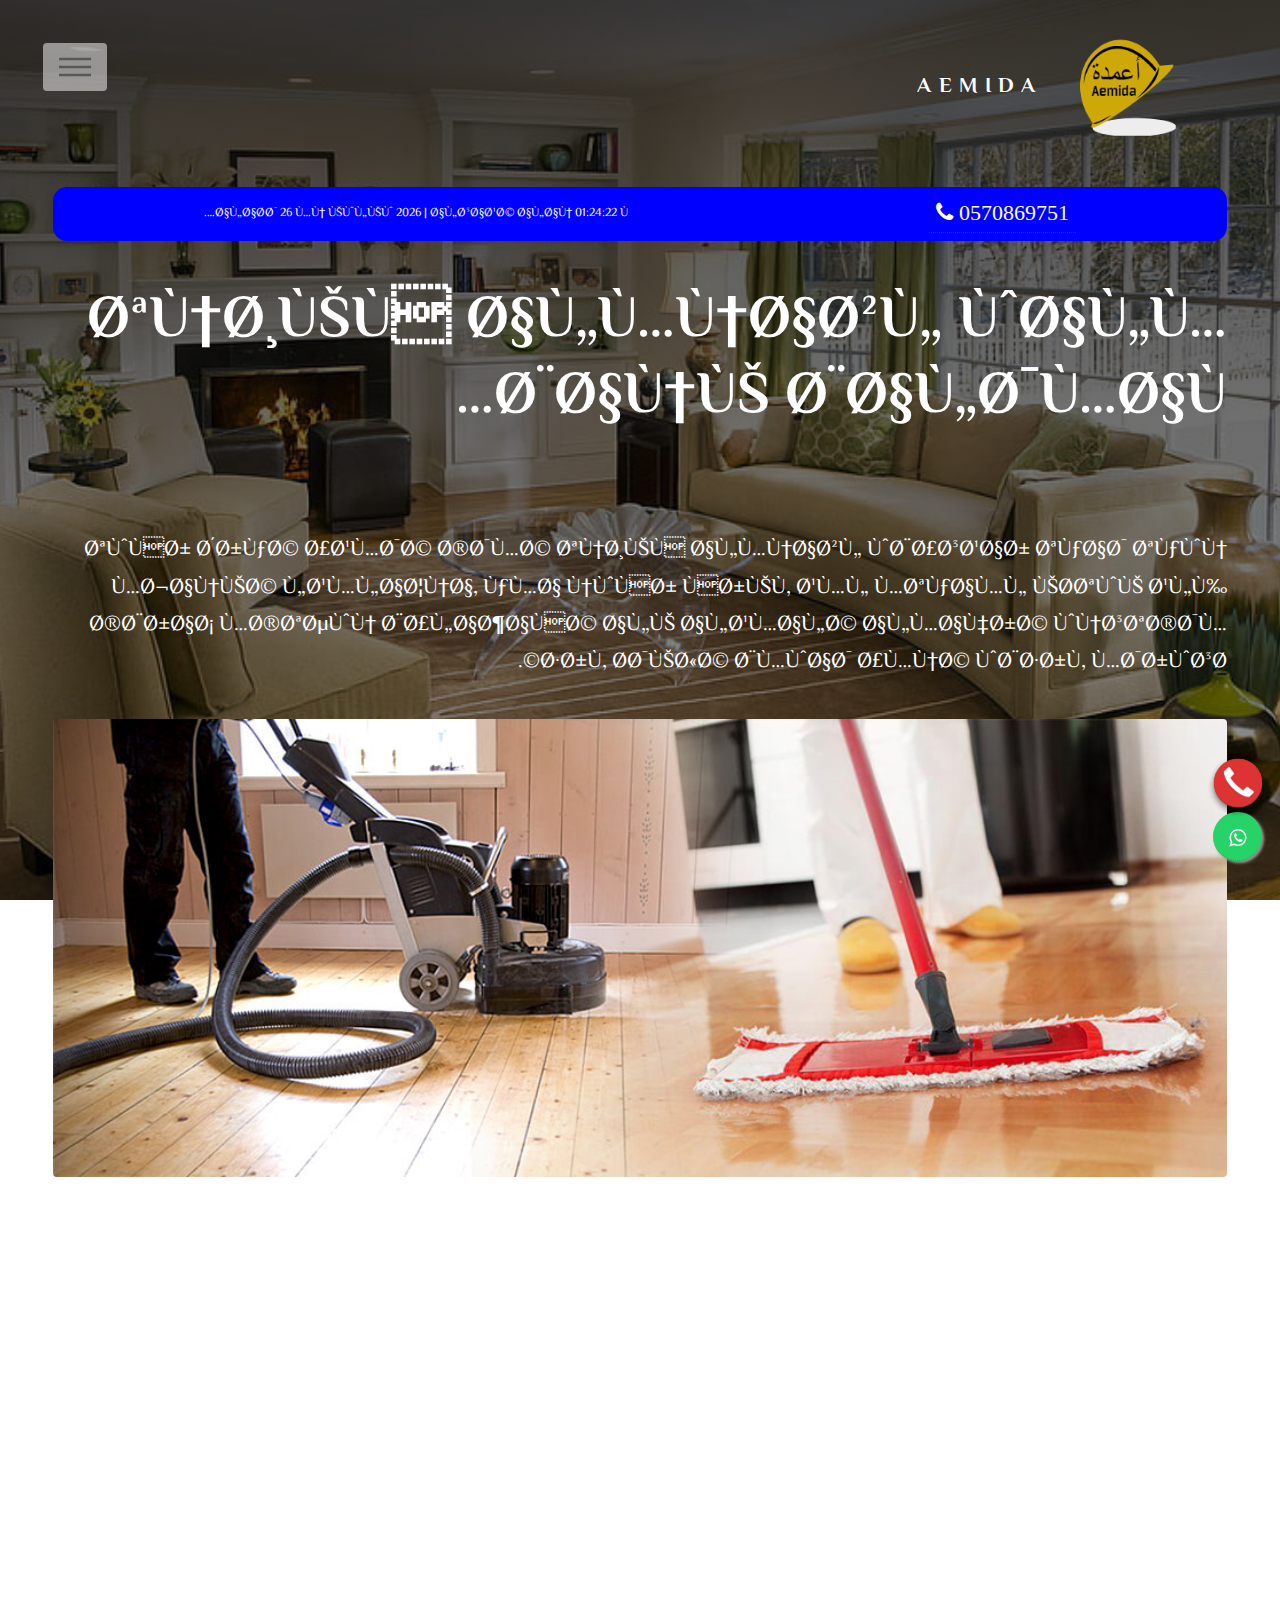
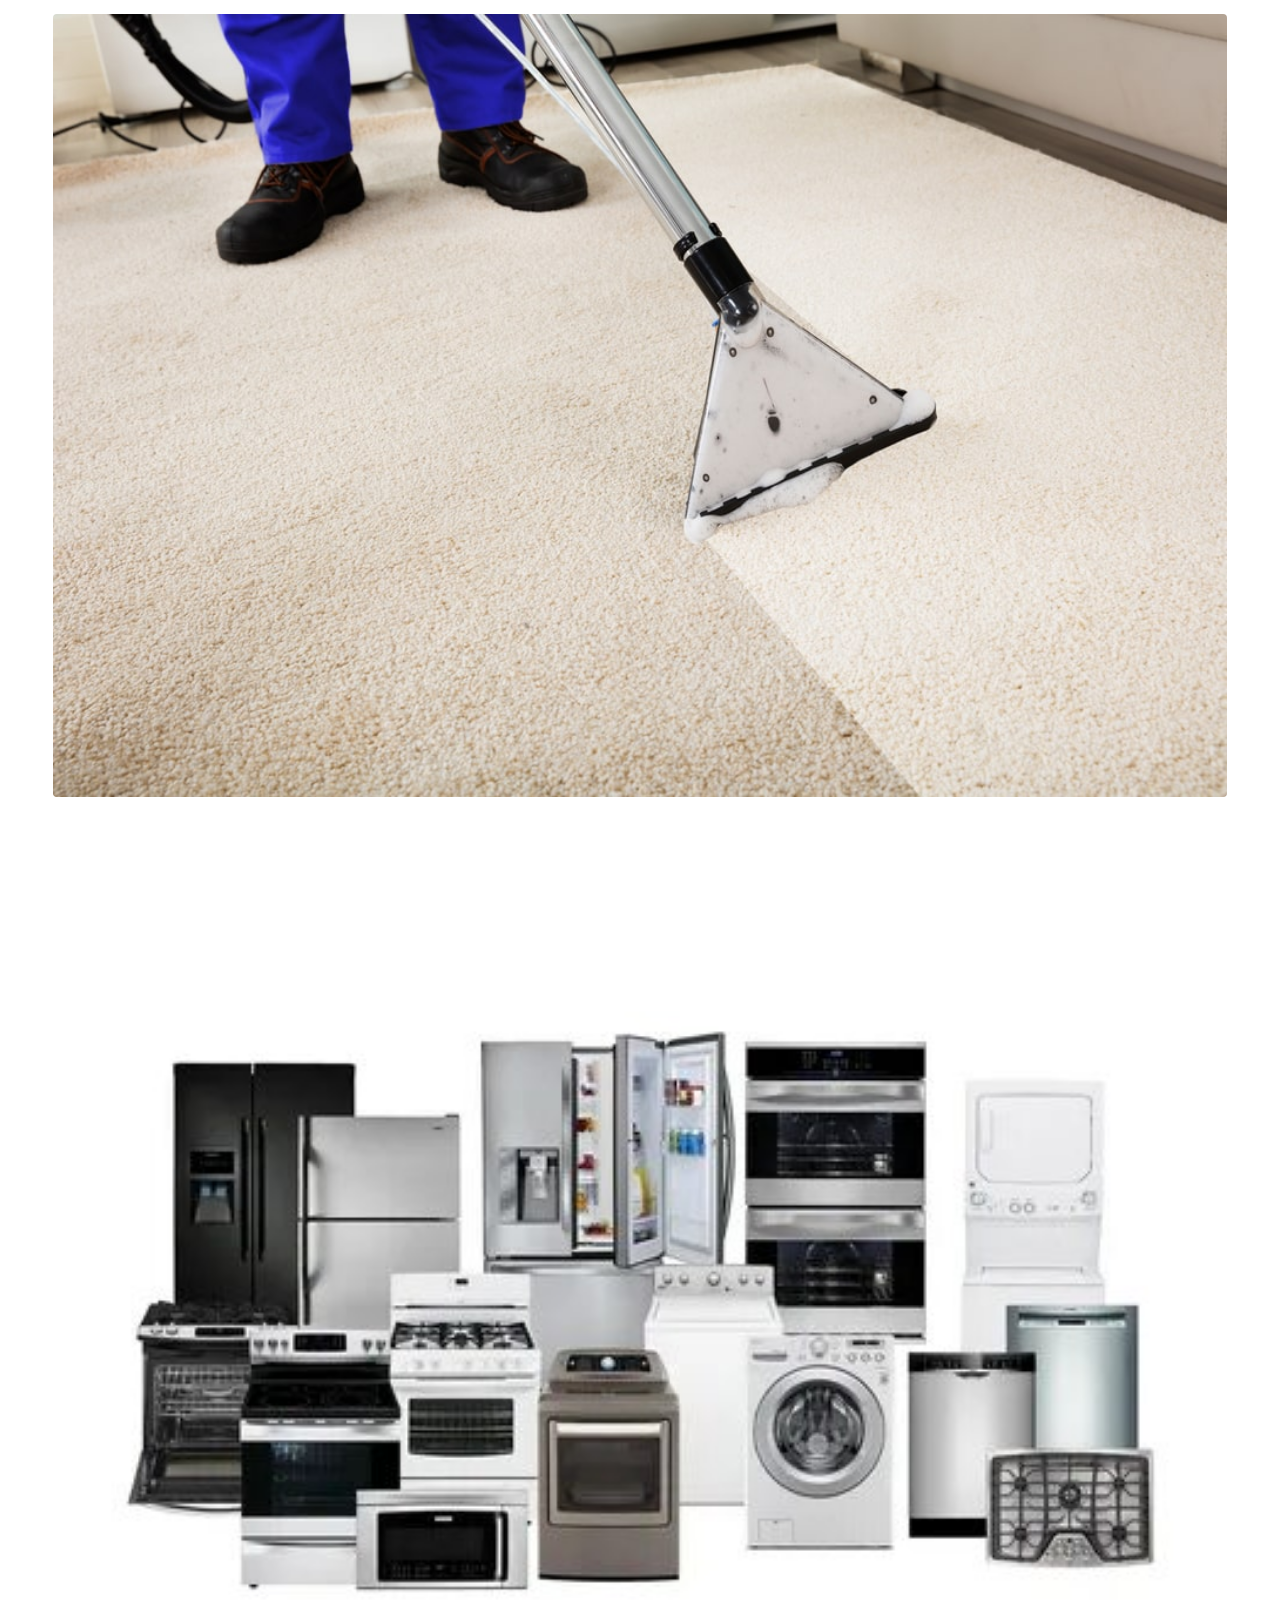
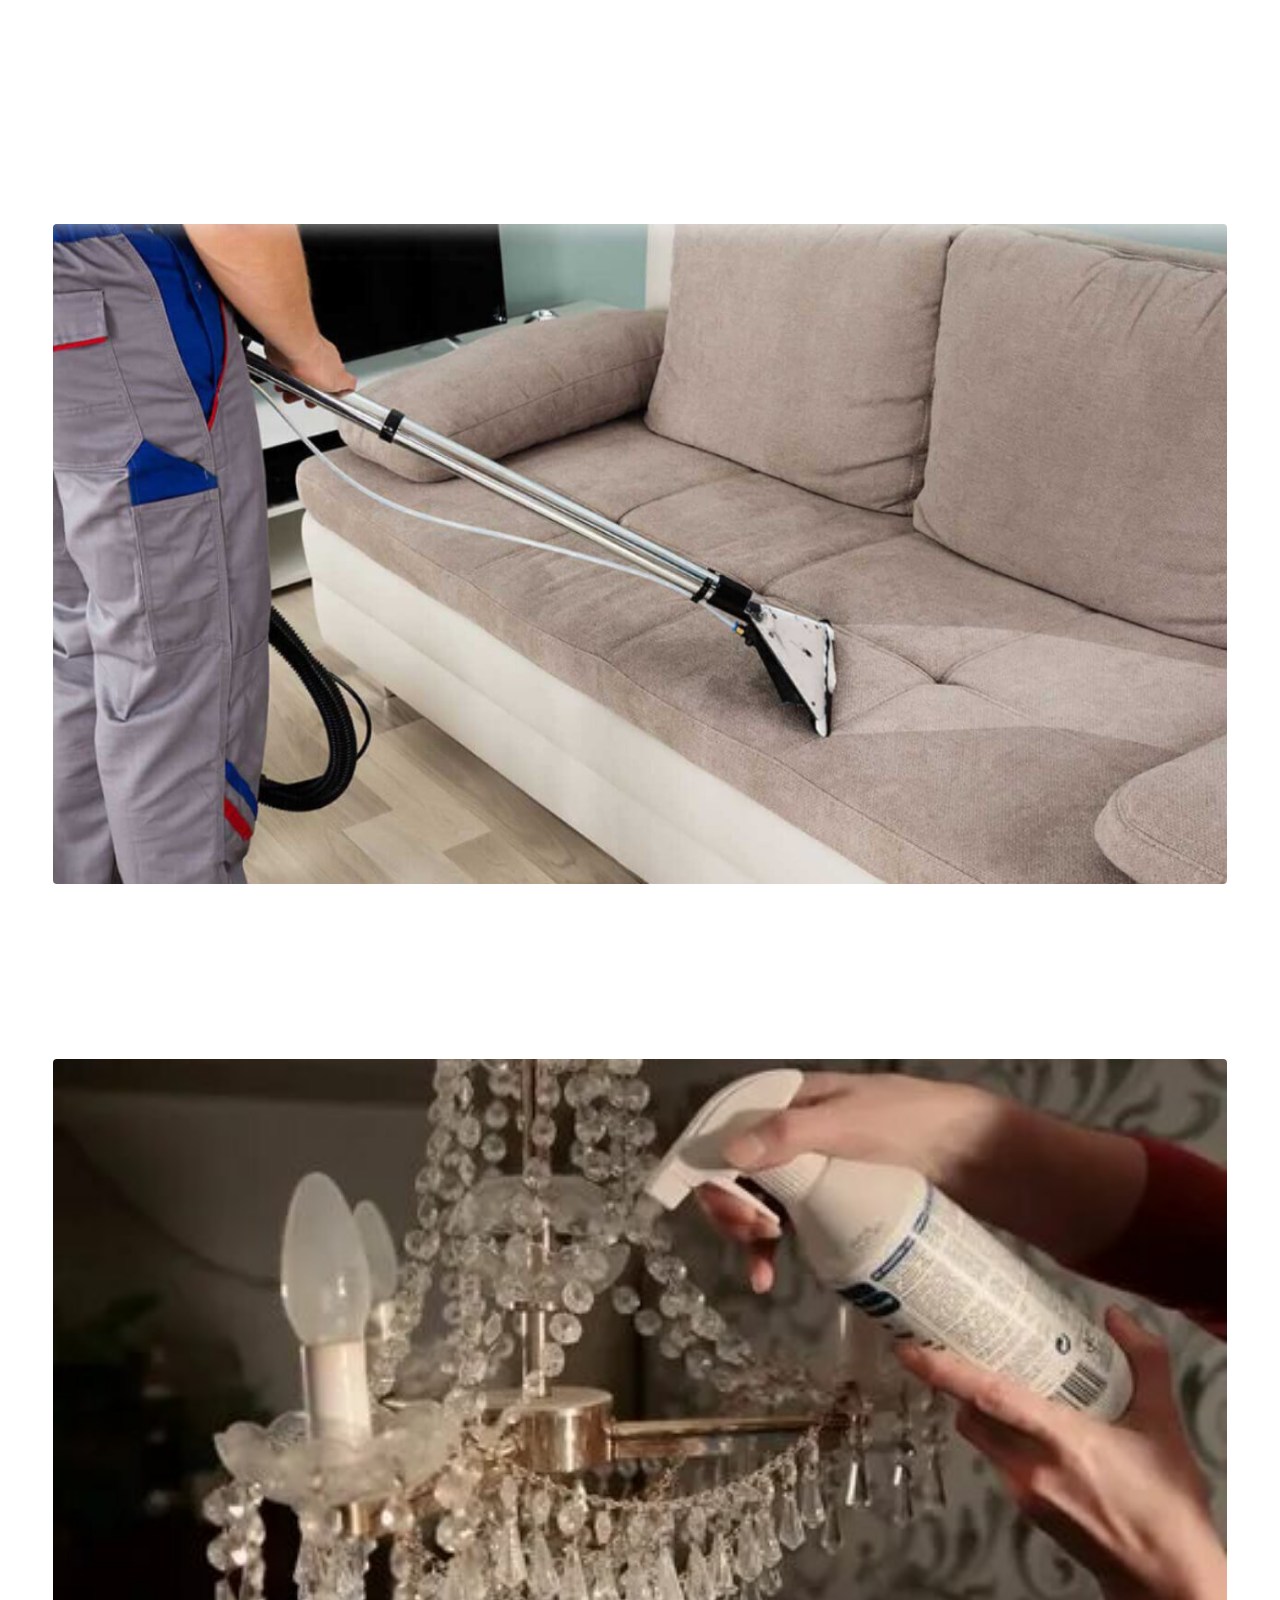
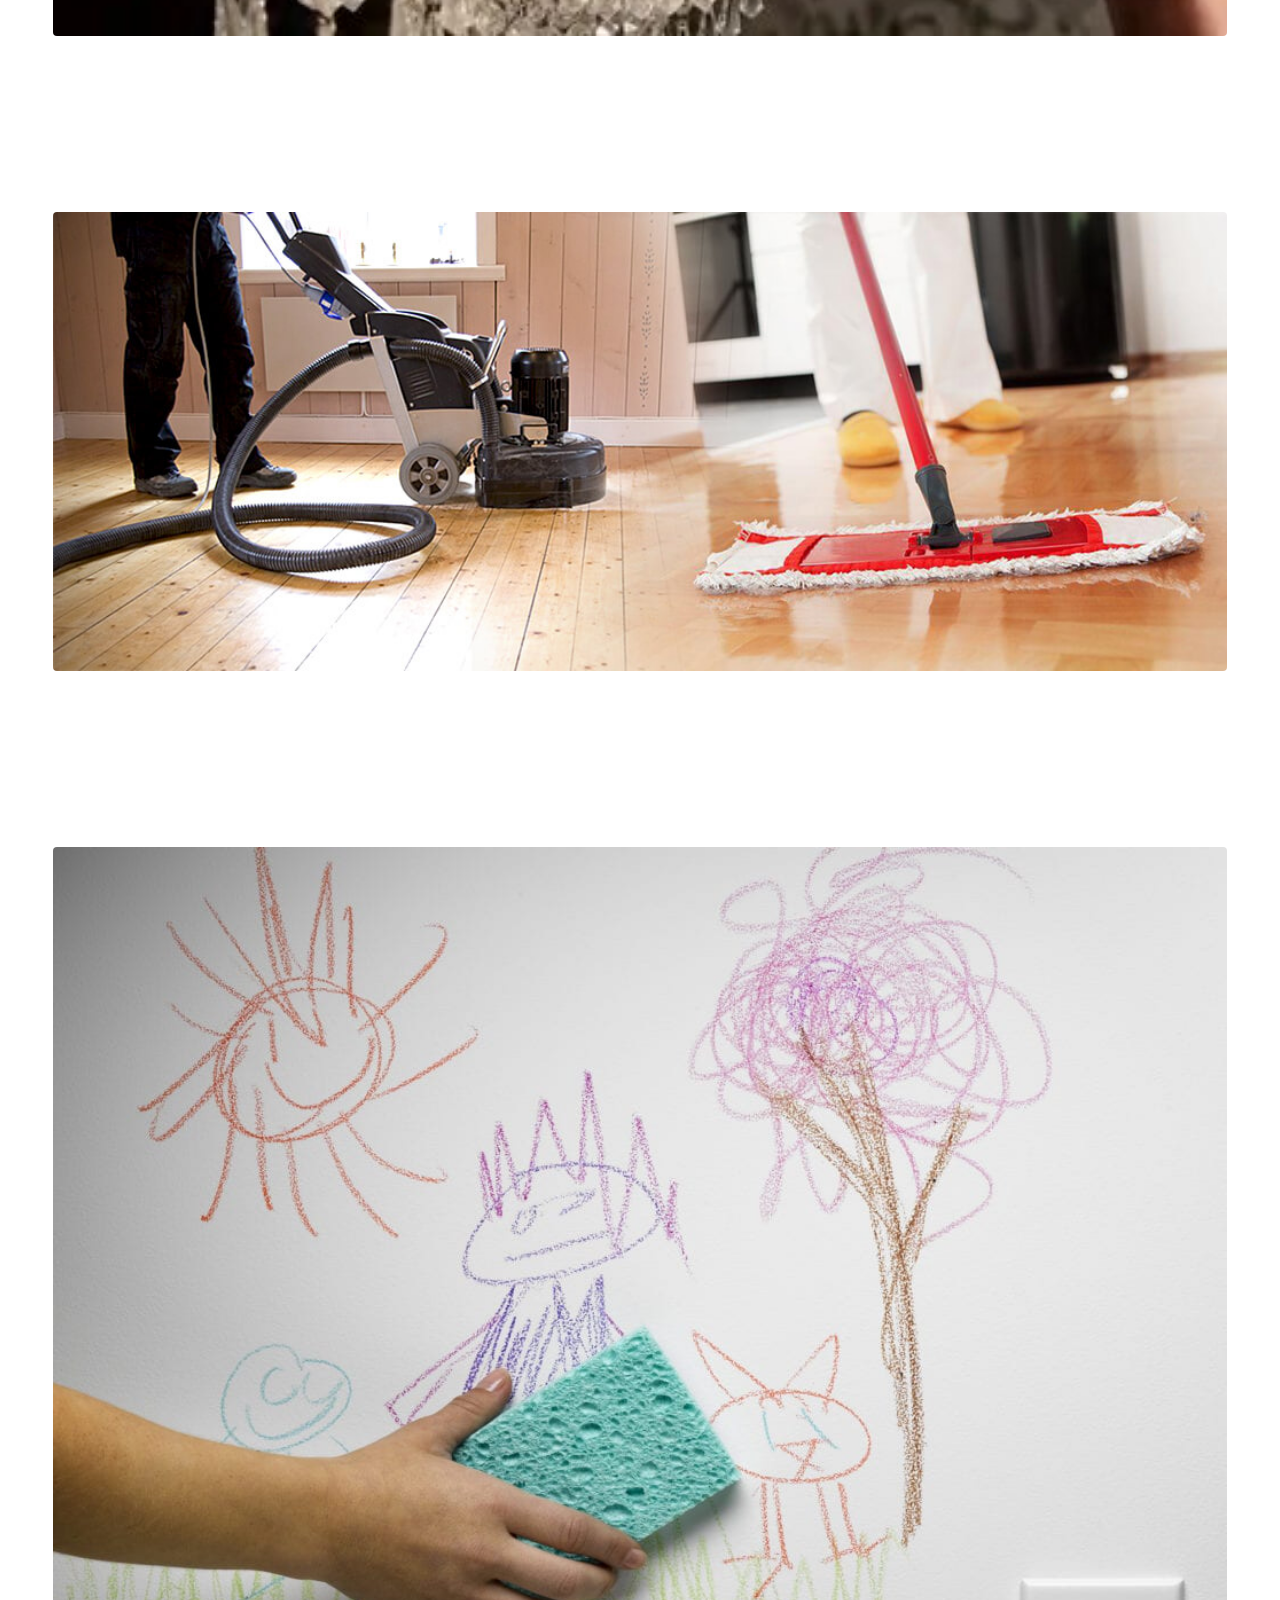
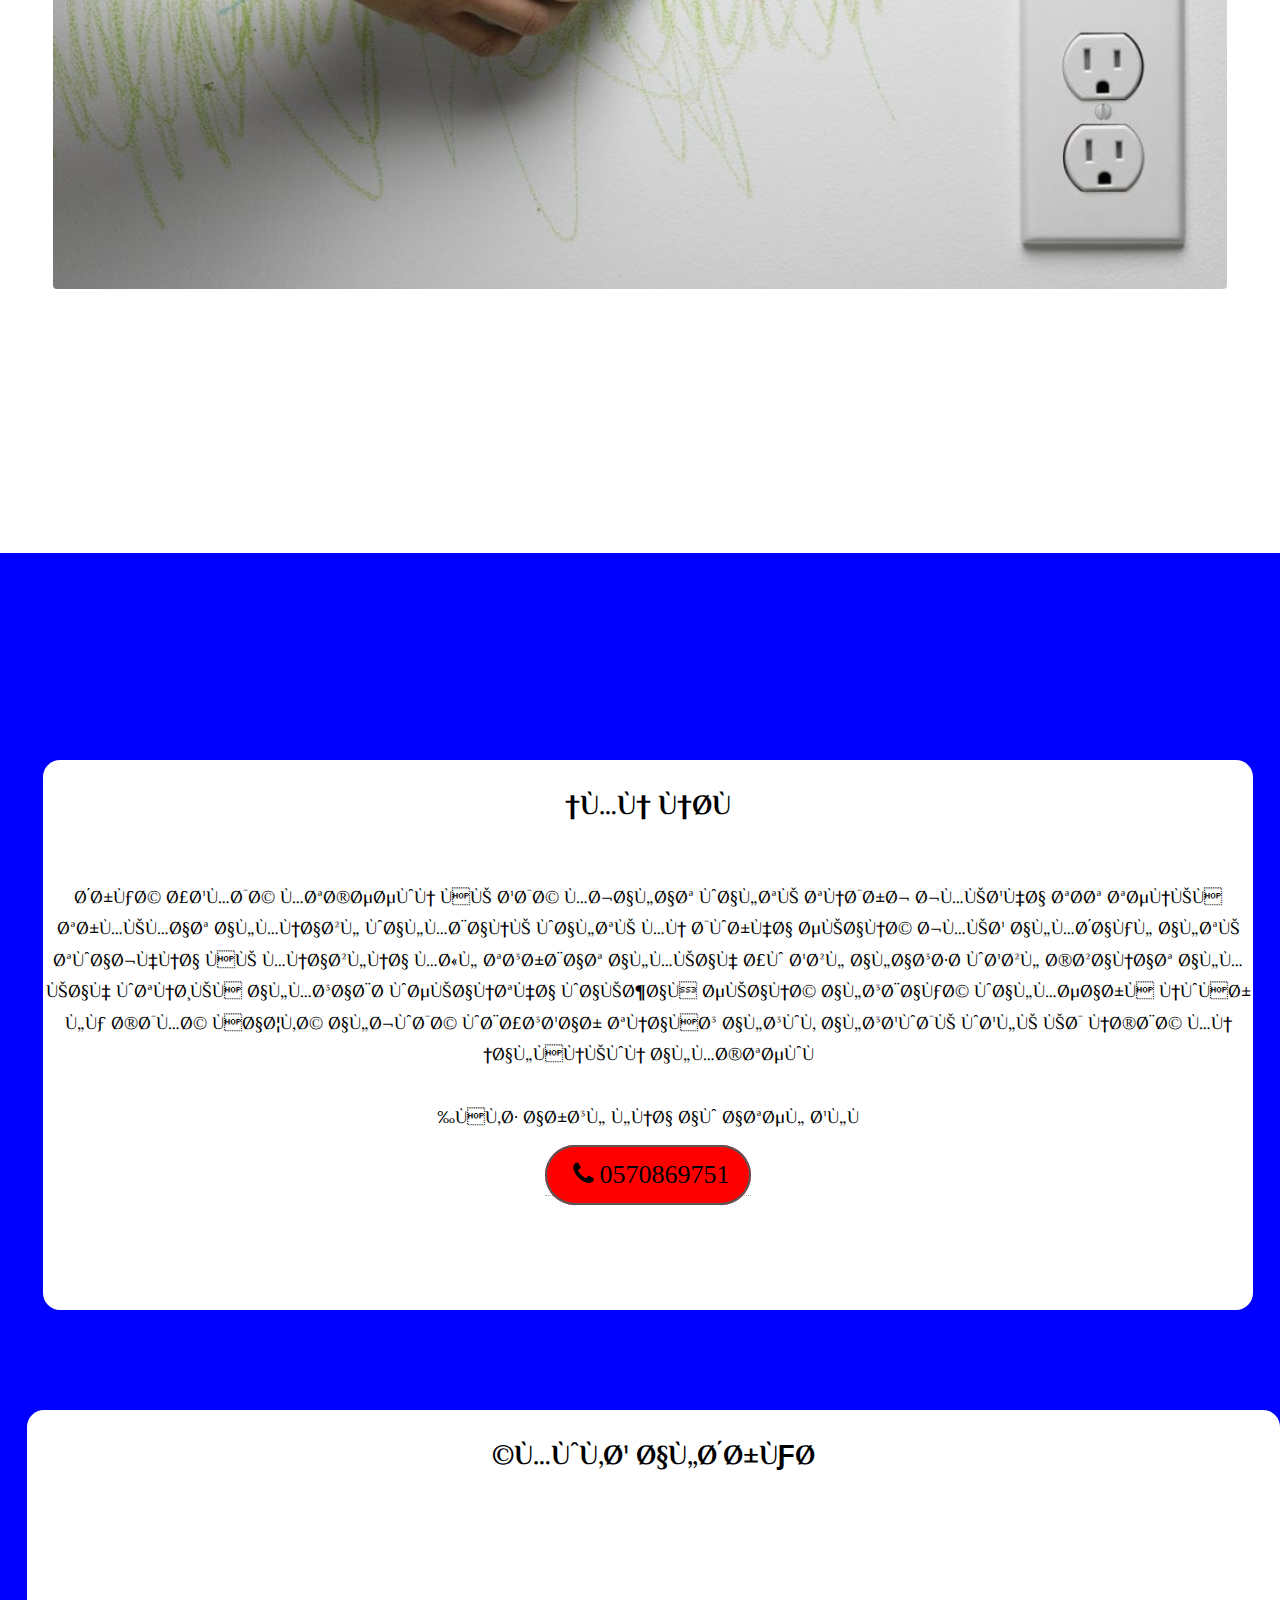
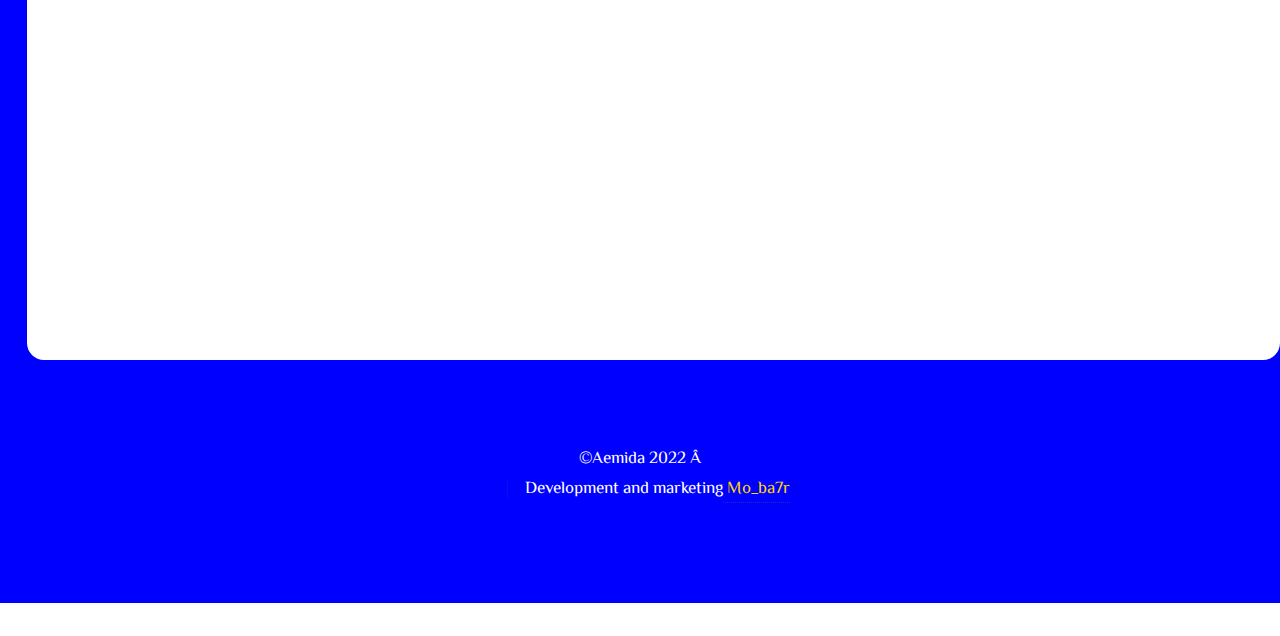
<file: tanzef.html>
<!DOCTYPE html>
<html>

<head>
    <title>تنظيف المنازل والمباني</title>
    <meta charset="ar_AR" />
    <meta name="viewport" content="width=device-width, initial-scale=1, user-scalable=no" />
    <link rel="stylesheet" href="main.css" />
    <noscript>
        <link rel="stylesheet" href="noscript.css" />
    </noscript>
    <link rel="stylesheet" href="https://maxcdn.bootstrapcdn.com/font-awesome/4.5.0/css/font-awesome.min.css">
    <link rel="preconnect" href="https://fonts.googleapis.com">
    <link rel="preconnect" href="https://fonts.gstatic.com" crossorigin>
    <link rel="icon" href="logo1.png">
    <link
        href="https://fonts.googleapis.com/css2?family=Amiri:ital,wght@0,400;1,700&family=Cairo:wght@600&family=Changa:wght@700&family=El+Messiri:wght@700&display=swap"
        rel="stylesheet">
    <link rel="stylesheet" href="https://maxcdn.bootstrapcdn.com/font-awesome/4.4.0/css/font-awesome.min.css">
</head>

<body class="is-preload">

    <!-- icon -->
    <a href="https://api.whatsapp.com/send?phone=+966570869751text=Hello%21%20." class="floating" target="_blank">
        <i class="fa fa-whatsapp float-button"></i>
    </a>
    <a href="tel:+966570869751" id="callnowbutton"></a>


    <!-- Wrapper -->
    <div id="wrapper">

        <!-- Header -->
        <header id="header">
            <div class="inner">

                <!-- Logo -->
                <a href="index.html" class="logo">
                    <span class="symbol"><img src="logo.png" alt="" /></span><span class="title">aemida</span>
                </a>

                <!-- Nav -->
                <nav>
                    <ul>
                        <li><a href="#menu">Menu</a></li>
                    </ul>
                </nav>

            </div>
        </header>
        <!-- Menu -->
        <nav id="menu">
            <ul>
                <li><a href="index.html">الرئيسية</a></li>
                <li><a href="tasreb.html">كشف تسربات المياه</a></li>
                <li><a href="tarmim.html">الترميم للمنازل والمباني</a></li>
                <li><a href="azl.html">خدمات العزل الحراري</a></li>
                <li><a href="hashrat.html">رش المبيدات ومكافحة الحشرات</a></li>
                <li><a href="khazan.html">عزل خزانات المياه والاسطح</a></li>
                <li><a href="masabh.html">تنظيف المسابح وصيانتها</a></li>
                <li><a href="tanzef.html">خدمات تنظيف المنازل</a></li>
                <li><a href="we.html">من نحن</a></li>
            </ul>
        </nav>



        <!-- Main -->
        <div id="main">
            <div class="inner">
                <header>
                    <div class="br">
                        <!-- <div><script> document.write(new Date().toLocaleDateString()); </script></div> -->
                        <div> <a href="tel:+966570869751">
                                <div class="fa fa-phone"> 0570869751</div>
                            </a> </div>
                        <div class="clock" id="clock">Loading...</div>
                        <script
                            type="text/javascript">  function refrClock() { var d = new Date(); var s = d.getSeconds(); var m = d.getMinutes(); var h = d.getHours(); var day = d.getDay(); var date = d.getDate(); var month = d.getMonth(); var year = d.getFullYear(); var days = new Array("الاحد", "الاثنين", "الثلاثاء", "الاربعاء", "الخميس", "الجمعة", "السبت"); var months = new Array("يناير", "فبراير", "مارس", "ابريل", "ماي", "يونيو", "يوليو", "اغسطس", "سبتمبر", "اكتوبر", "نوفمبر", "ديسمبر"); var am_pm; if (s < 10) { s = "0" + s } if (m < 10) { m = "0" + m } if (h > 12) { h -= 12; am_pm = "م." } else { am_pm = "ص." } if (h < 10) { h = "0" + h } document.getElementById("clock").innerHTML = days[day] + " " + date + " من " + months[month] + " " + year + "   |   الساعة الان " + h + ":" + m + ":" + s + " " + am_pm; setTimeout("refrClock()", 1000); } refrClock();</script>
                    </div>
                </header>
                <div class="sheet">
                    <p class="textmo"></p>
                    <strong>
                        <h1> تنظيف المنازل والمباني بالدمام</h1>
                    </strong> <br>
                    توفر شركة أعمدة خدمة تنظيف المنازل وبأسعار تكاد تكون مجانية لعملائنا, كما نوفر فريق عمل متكامل يحتوي
                    على خبراء مختصون بألاضافة الي العمالة الماهرة ونستخدم طرق حديثة بمواد أمنة وبطرق مدروسة. <br> <br>
                    <span class="image main"><img src="tanzef11.jpg" alt="" /></span>


                    <strong>لماذا تحتاج الى تنظيف مسابح بالدمام بشكل دوري؟</strong> <br> <br>
                    يجب عليك ان تضع في اعتبارك أن اهمال المسابح يؤدي الى مخاطر صحية كبيرة, وبحلول فصل الصيف تتجة الناس
                    الى ممارسة السباحة بشكل كبير لذلك تقدم لكم شركة أعمدة خدمة <strong>صيانة وتنظيف المسابح بالدمام
                    </strong>تحت أشراف فنيون متخصصون في هذه الخدمة. <br> <br>
                    <strong>تنظيف السجاد والموكيت والمفروشات</strong> <br> <br>
                    <span class="image main"><img src="tanzef7.jpeg" alt="" /></span> <br>
                    <strong>تنظيف الاجهزة الكهربية</strong> <br><br>
                    <span class="image main"><img src="tanzef4.jpg" alt="" /></span> <br>
                    <strong>تنظيف الكنب والمراتب والستائر</strong> <br> <br>
                    <span class="image main"><img src="tanzef6.jpg" alt="" /></span> <br>
                    <strong>تنظيف النجف والتحف والكريستال</strong><br> <br>
                    <span class="image main"><img src="tanzef5.jpg" alt="" /></span> <br>
                    <strong>تنظيف جميع انواع الارضيات</strong> <br> <br>
                    <span class="image main"><img src="tanzef11.jpg" alt="" /></span> <br>
                    <strong>تنظيف الحوائط والجدران</strong> <br> <br>
                    <span class="image main"><img src="tanzef3.jpg" alt="" /></span> <br>







                    <strong>أفضل شركة تنظيف منازل ومباني</strong> <br>
                    <strong>أفضل شركة تنظيف مطاعم وشركات</strong>
                </div>

            </div>



            <a href="tel:+966570869751" id="callnowbutton"></a>


            <!-- Footer -->
            <footer id="footer">
                <div class="inner">
                    <section class="n">
                        <h2>من نحن</h2>
                        <p class="f">شركة أعمدة متخصصون في عدة مجالات والتي تندرج جميعها تحت تصنيف ترميمات المنازل
                            والمباني والتي من دورها صيانة جميع المشاكل التي تواجهنا في منازلنا مثل تسربات المياه أو عزل
                            الاسطح وعزل خزانات المياه وتنظيف المسابح وصيانتها وايضاُ صيانة السباكة والمصارف نوفر لك خدمة
                            فائقة الجودة وبأسعار تنافس السوق السعودي وعلي يد نخبة من الفنيون المختصون <br> <br> فقط ارسل
                            لنا او اتصل على </p>
                        <a href="tel:0570869751"><button class="btn btn-1">
                                <div class="faf">
                                    <div class="fa fa-phone"> 0570869751</div>
                                </div>
                            </button>
                    </section></a>
                    </section>
                    <section>
                        <h2>موقع الشركة</h2>
                        <iframe
                            src="https://www.google.com/maps/embed?pb=!1m18!1m12!1m3!1d1863325.613257343!2d50.013846549058066!3d26.448251451087195!2m3!1f0!2f0!3f0!3m2!1i1024!2i768!4f13.1!3m3!1m2!1s0x3e361d32276b3403%3A0xefd901ec7a5e5676!2sDammam%20Saudi%20Arabia!5e0!3m2!1sen!2seg!4v1647183178897!5m2!1sen!2seg"
                            width="100%" height="400" style="border:0;" allowfullscreen="" loading="lazy"></iframe>
                    </section>
                    <ul class="copyright">
                        <li> Aemida 2022 © </a></li><br>
                        <li>Development and marketing<a href="https://www.facebook.com/mo.ba7r" style="color: gold;"
                                class="nounderline" target="_blank" rel="noopener noreferrer"> Mo_ba7r</a></li>
                    </ul>
                </div>
                <span class="mhc_scroll_top mh_adjust_corners mh-visible" style="display: inline;"></span>
            </footer>

        </div>

        <!-- Scripts -->
        <script src="jquery.min.js"></script>
        <script src="browser.min.js"></script>
        <script src="breakpoints.min.js"></script>
        <script src="util.js"></script>
        <script src="main.js"></script>
        <div class=" mhc_row mhc_row_0">
</body>

</html>
</file>
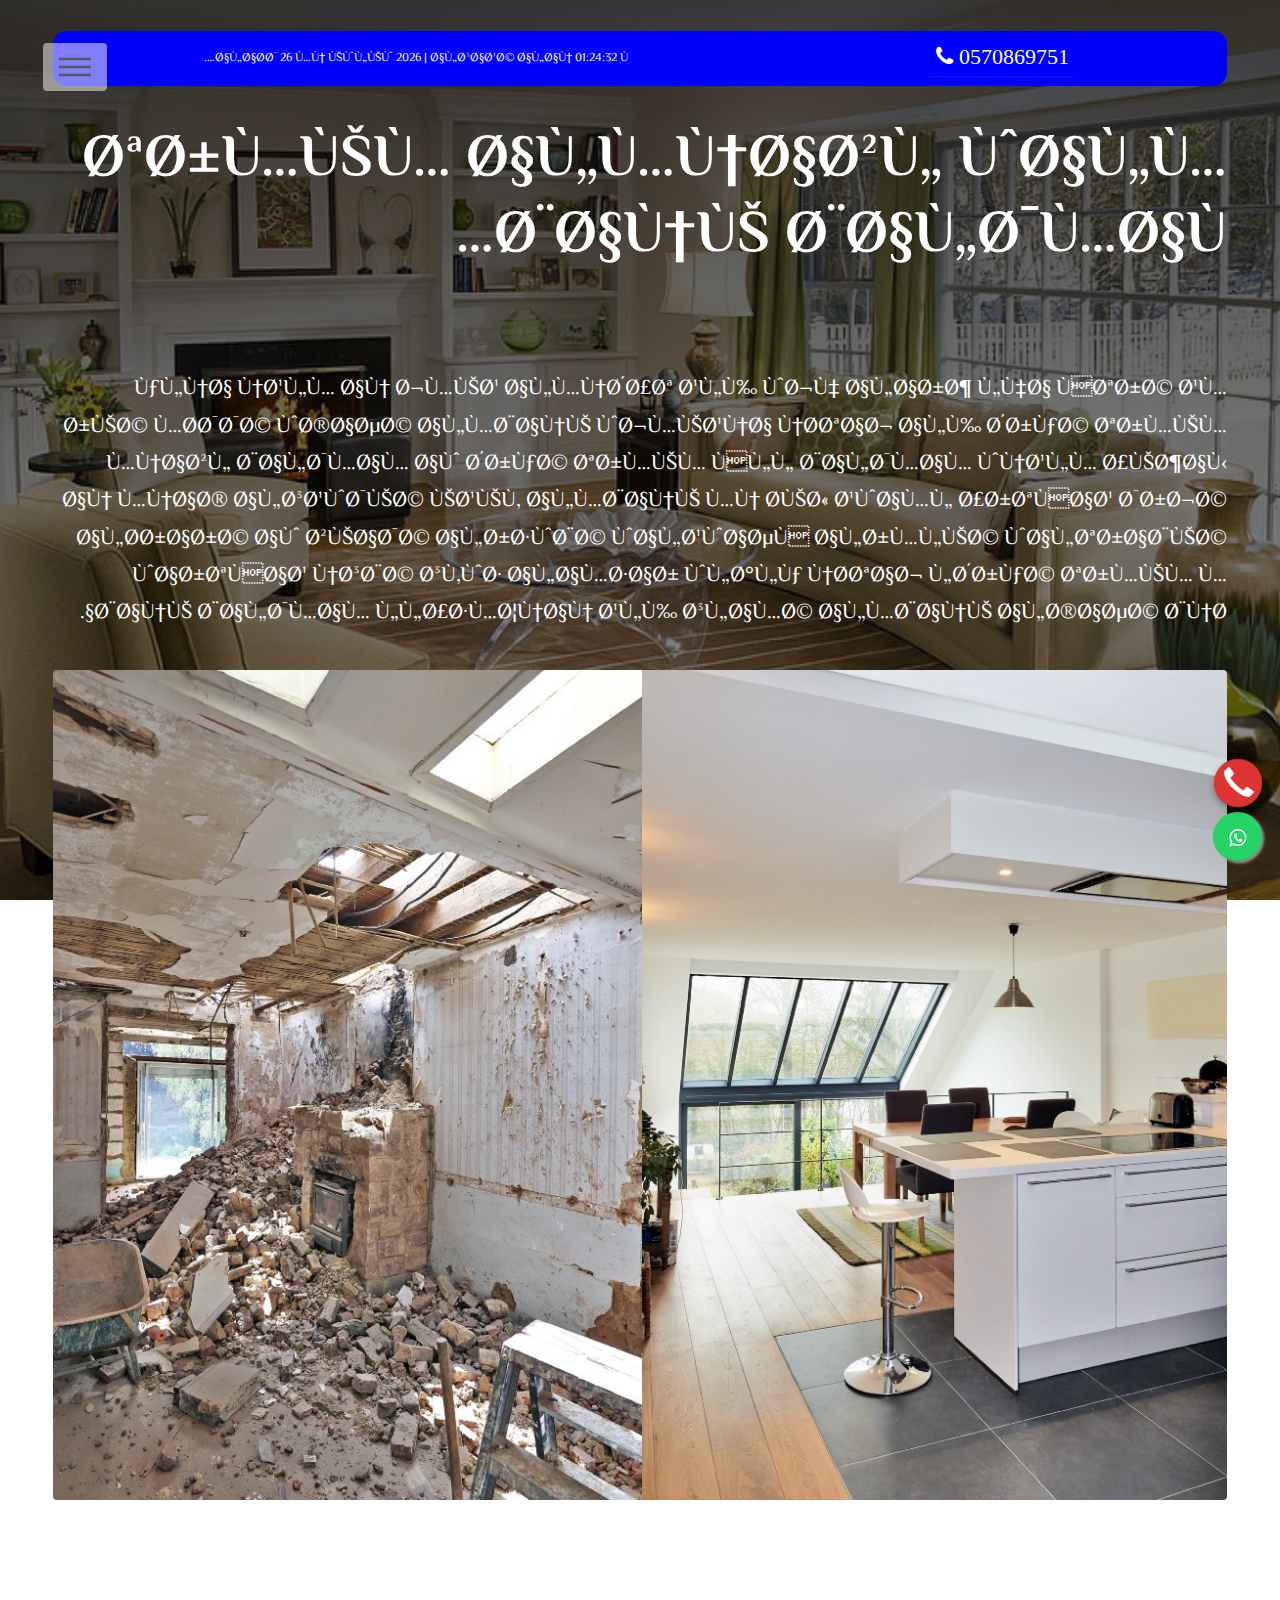
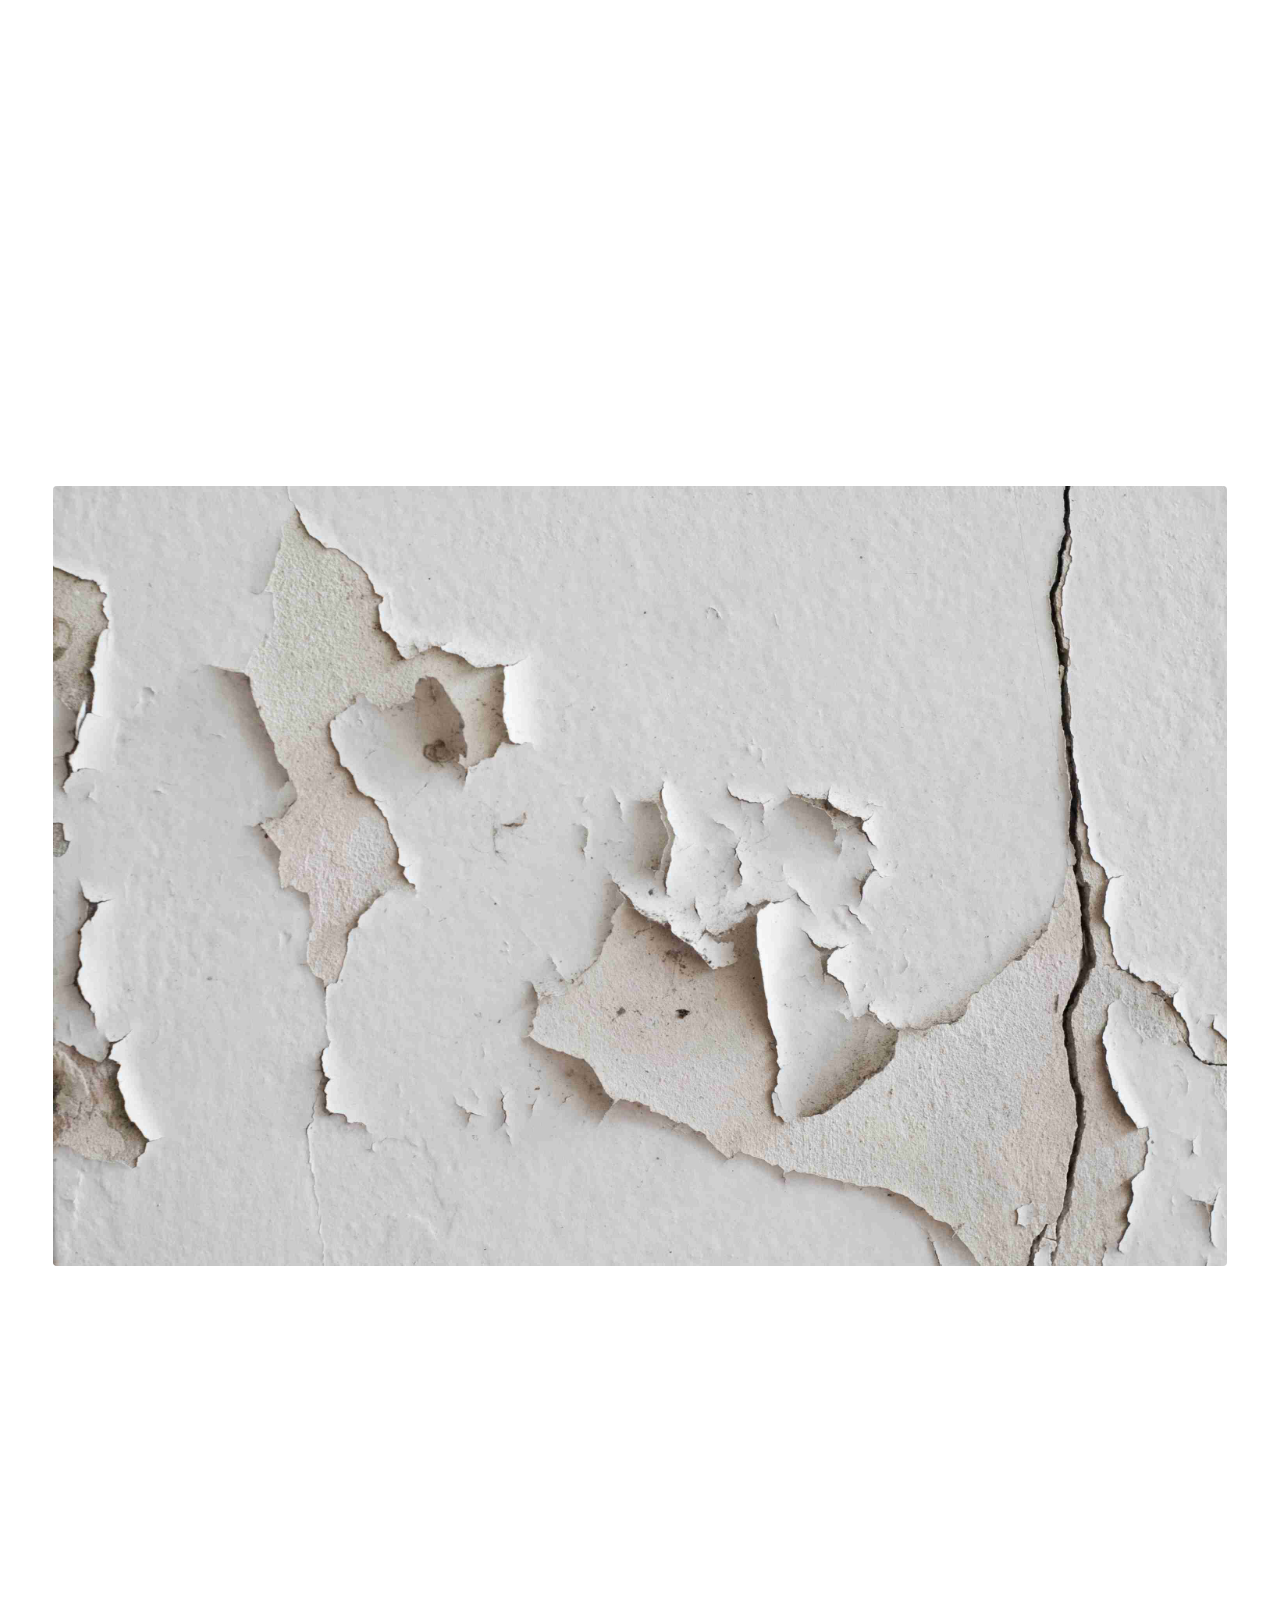
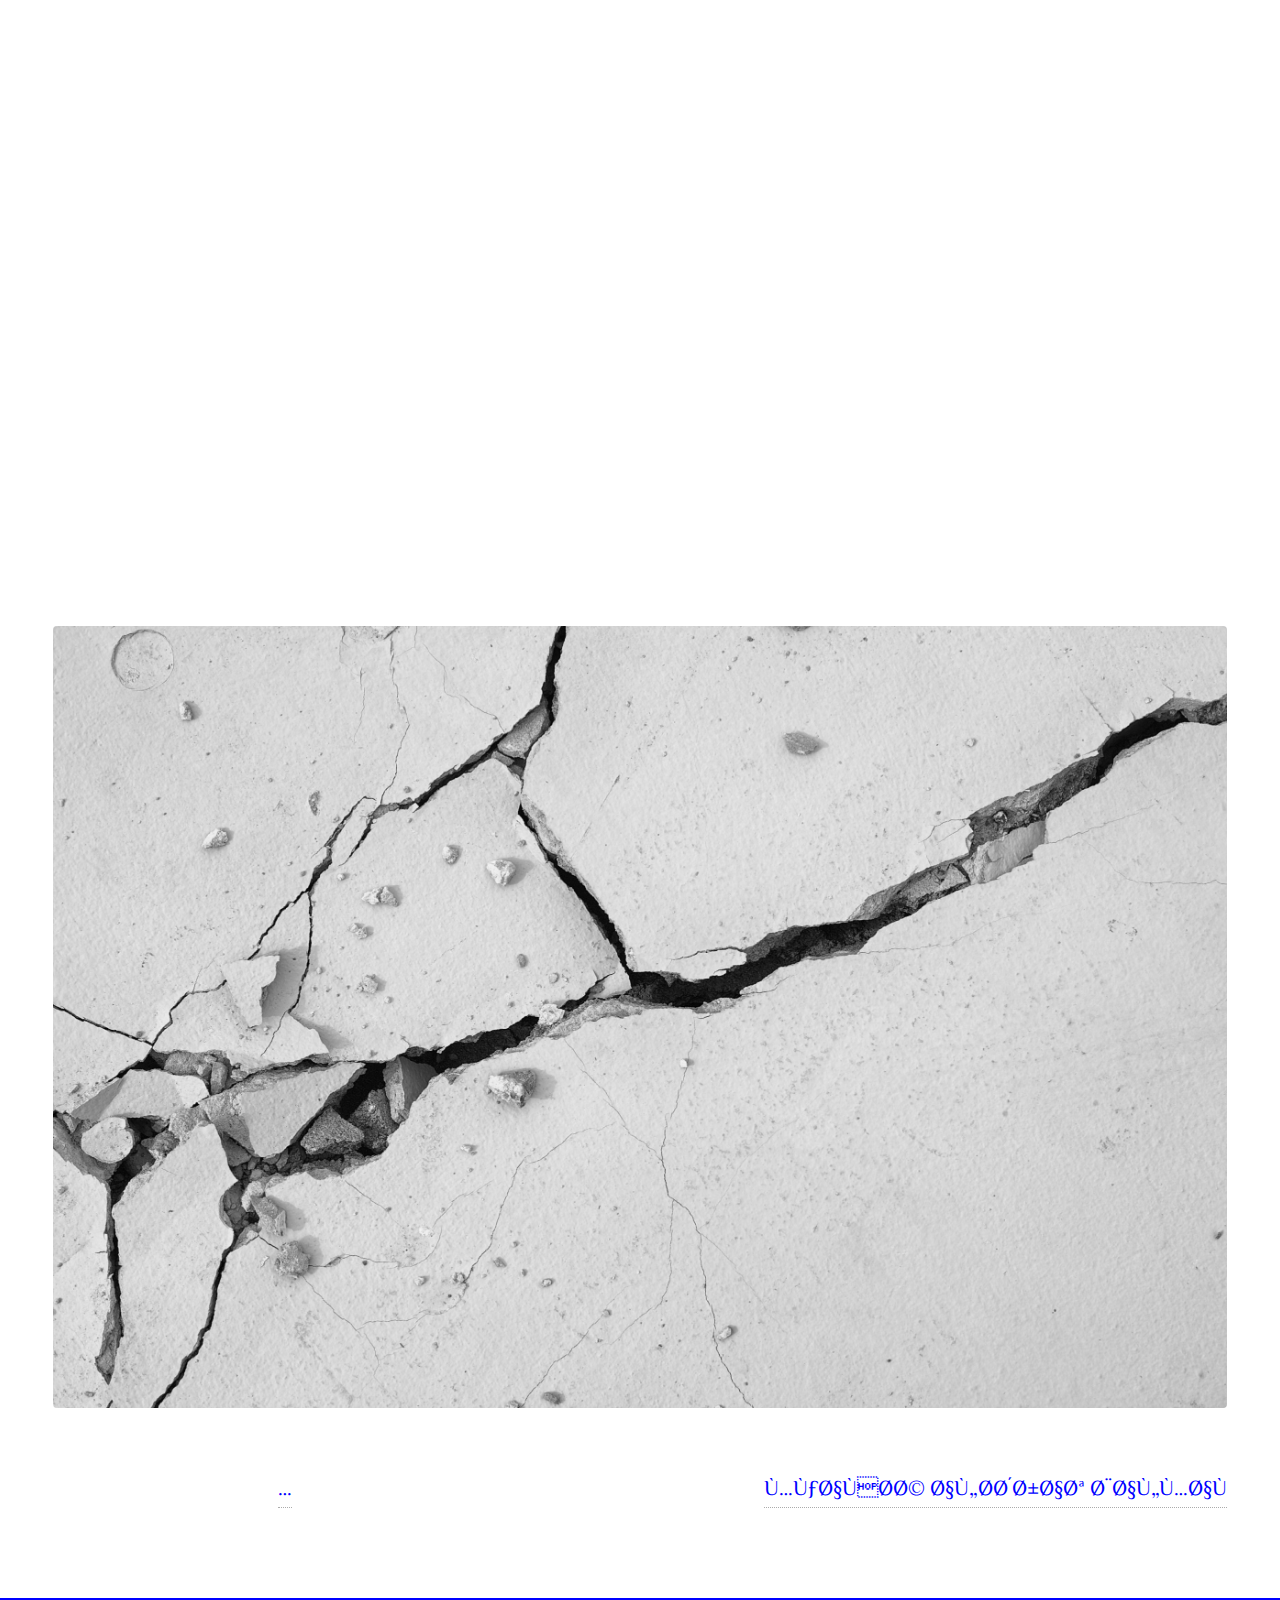
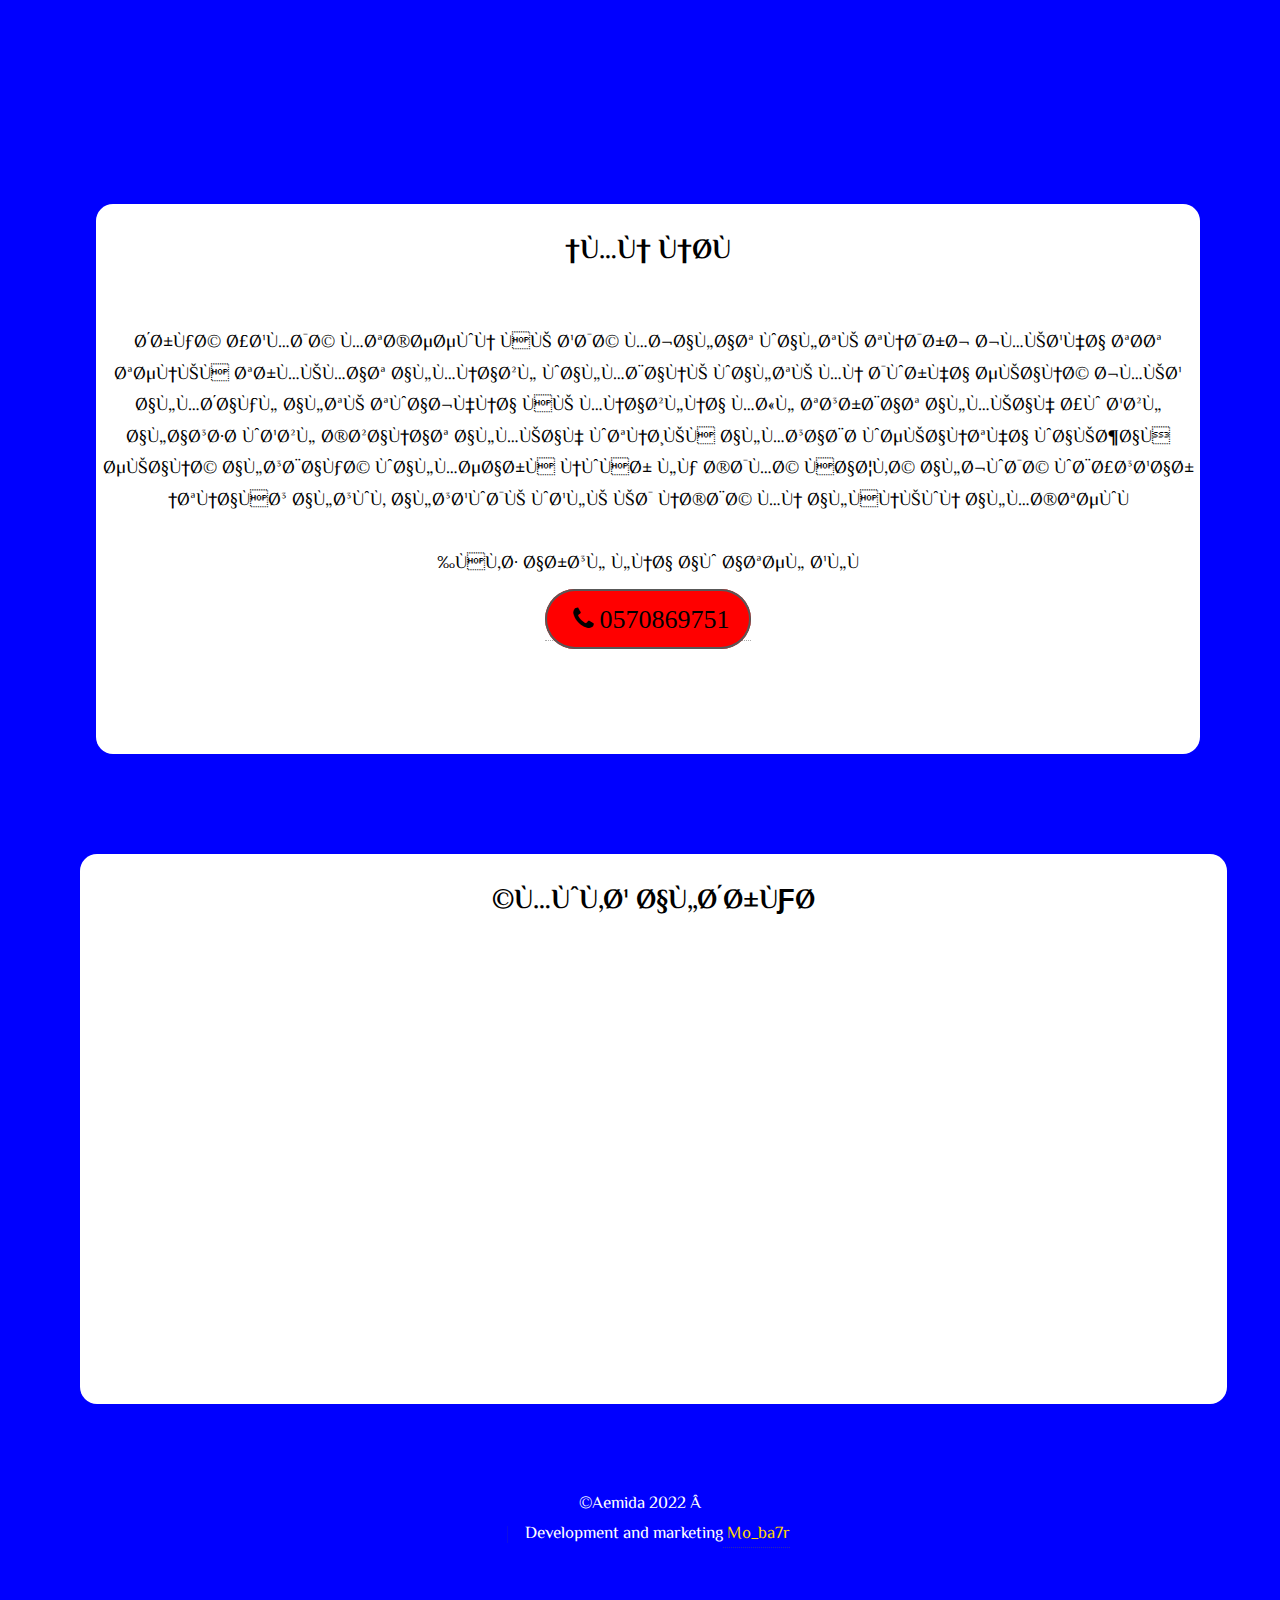
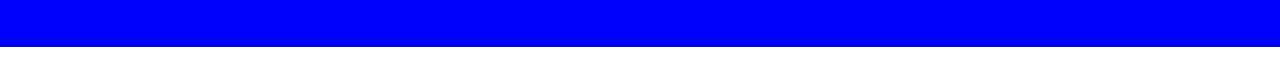
<file: tarmim.html>
<!DOCTYPE HTML>

<html>

<head>
	<title> شركة ترميم المنازل بالدمام</title>
	<meta charset="ar_AR" />
	<meta name="viewport" content="width=device-width, initial-scale=1, user-scalable=no" />
	<link rel="stylesheet" href="main.css" />
	<noscript>
		<link rel="stylesheet" href="noscript.css" />
	</noscript>
	<link rel="icon" href="logo1.png">
	<link rel="stylesheet" href="https://maxcdn.bootstrapcdn.com/font-awesome/4.5.0/css/font-awesome.min.css">
	<link rel="preconnect" href="https://fonts.googleapis.com">
	<link rel="preconnect" href="https://fonts.gstatic.com" crossorigin>
	<link
		href="https://fonts.googleapis.com/css2?family=Amiri:ital,wght@0,400;1,700&family=Cairo:wght@600&family=Changa:wght@700&family=El+Messiri:wght@700&display=swap"
		rel="stylesheet">
	<link rel="stylesheet" href="https://maxcdn.bootstrapcdn.com/font-awesome/4.4.0/css/font-awesome.min.css">
</head>

<body class="is-preload">

	<!-- Wrapper -->
	<div id="wrapper">
		<!-- Header -->
		<header id="header">
			<div class="inner">


				<!-- icon -->
				<a href="https://api.whatsapp.com/send?phone=+966570869751text=Hello%21%20." class="floating"
					target="_blank">
					<i class="fa fa-whatsapp float-button"></i>
				</a>
				<a href="tel:+966570869751" id="callnowbutton"></a>
				<!-- Nav -->
				<nav>
					<ul>
						<li><a href="#menu">Menu</a></li>
					</ul>
				</nav>

			</div>
		</header>
		<!-- Menu -->
		<nav id="menu">
			<ul>
				<li><a href="index.html">الرئيسية</a></li>
				<li><a href="tasreb.html">كشف تسربات المياه</a></li>
				<li><a href="tarmim.html">الترميم للمنازل والمباني</a></li>
				<li><a href="azl.html">خدمات العزل الحراري</a></li>
				<li><a href="hashrat.html">رش المبيدات ومكافحة الحشرات</a></li>
				<li><a href="khazan.html">عزل خزانات المياه والاسطح</a></li>
				<li><a href="masabh.html">تنظيف المسابح وصيانتها</a></li>
				<li><a href="tanzef.html">خدمات تنظيف المنازل</a></li>
				<li><a href="we.html">من نحن</a></li>
			</ul>
		</nav>



		<!-- Main -->
		<div id="main">
			<div class="inner">
				<header>
					<div class="br">
						<!-- <div><script> document.write(new Date().toLocaleDateString()); </script></div> -->
						<div> <a href="tel:+966570869751">
								<div class="fa fa-phone"> 0570869751</div>
							</a> </div>
						<div class="clock" id="clock">Loading...</div>
						<script
							type="text/javascript">  function refrClock() { var d = new Date(); var s = d.getSeconds(); var m = d.getMinutes(); var h = d.getHours(); var day = d.getDay(); var date = d.getDate(); var month = d.getMonth(); var year = d.getFullYear(); var days = new Array("الاحد", "الاثنين", "الثلاثاء", "الاربعاء", "الخميس", "الجمعة", "السبت"); var months = new Array("يناير", "فبراير", "مارس", "ابريل", "ماي", "يونيو", "يوليو", "اغسطس", "سبتمبر", "اكتوبر", "نوفمبر", "ديسمبر"); var am_pm; if (s < 10) { s = "0" + s } if (m < 10) { m = "0" + m } if (h > 12) { h -= 12; am_pm = "م." } else { am_pm = "ص." } if (h < 10) { h = "0" + h } document.getElementById("clock").innerHTML = days[day] + " " + date + " من " + months[month] + " " + year + "   |   الساعة الان " + h + ":" + m + ":" + s + " " + am_pm; setTimeout("refrClock()", 1000); } refrClock();</script>
					</div> <br>
				</header>
				<strong>
					<h1>ترميم المنازل والمباني بالدمام</h1>
				</strong><br>
				كلنا نعلم ان جميع المنشأت على وجه الارض لها فترة عمرية محددة وخاصة المباني وجميعنا نحتاج الى شركة ترميم
				منازل بالدمام او شركة ترميم فلل بالدمام ونعلم أيضاً ان مناخ السعودية يعيق المباني من حيث عوامل أرتفاع
				درجة الحرارة او زيادة الرطوبة والعواصف الرملية والترابية وارتفاع نسبة سقوط الامطار ولذلك نحتاج لشركة
				ترميم مباني بالدمام للأطمئنان على سلامة المباني الخاصة بنا.<br> <br>
				<span class="image main"><img src="tarm.jpeg" alt="" /></span>

				<strong>
					<li>لماذا نستعين بشركة ترميم منازل بالدمام</li>
				</strong>
				معنا في شركة اعمدة نقوم بعملية الترميم على حسب متطلبات التجديد والتغييرات للمباني على يد متخصصين
				كمهندسين او فنيين بأحث الطرق العلمية والات حديثة وايضأ على حسب متطلبات صاحب المنزل او الشركة او المبنى
				في العموم سواء كانت الجدران او الاسقف المصابة باخدوش والتشققات والتصدعات أو تجديد للديكورات المصابة
				بالتلف مثل تغيير البلاط والسيراميك والرخام او الاعمال الجبسية والدهانات او صيانة وترميم الكهرباء او
				ترميم السباكة سواء كانت مياة الشرب او الصرف الصحي وهي تعد من اكبر المشاكل المصاحبة لتدمير المبنى في
				العموم. <br> <br>
				<strong>تغيير الدهانات واصلاحها</strong> <br> <br>
				<span class="image main"><img src="tarm2.jpg" alt="" /></span>


				تمثل الرطوبة والهواء المحيط تلف للمباني لذلك يجب أن يكون هناك عزل حراري يتناسب مع المبنى او عزل الفوم
				وتعد مشاكل الرطوبة خطر على صحة الانسان فهي تسبب أضرار مثل هشاشة العظام أو مشاكل بالجهاز التنفسي كالربو
				أو الالتهاب الرئوي والتعرض للإصابة بأمراض القلب لكبار السن لذلك يجب أن تطلب شركة ترميم فلل بالدمام التى
				تسمى أعمدة تجنباً لتلك الامراض عافانا الله واياكم. <br> <br>

				<strong>
					<li>تدهور صحة المباني التى لم يتم ترميمها لفترات طويلة</li>
				</strong>

				من اكبر مخاطر المباني هي تدهور الاساسيات مثل تعريض الحديد المستخدم للصدأ وبالتالي يعرض المبنى للسقوط او
				قرار امر ازالة وخلاف ذلك <br>

				أما التمديدات الكهربائية قد يحدث تلف بها بسبب العوامل الجوية مثل ارتفاع درجة الحرارة ويسبب ذلك حرائق
				تنتج عن التلامس للأسلاك وفي هذه الحالة تأتي شركتنا في اسرع وقت لترميم وتجديد المبنى <br>

				يحدث ايضاً تشققات في حوائط المباني للفلل والمنازل او بعض الشقوق في ارضيات المباني او تقشير الدهانات في
				الطبقات المختلفة في الحوائط او الاسقف وذلك يعيق المنظر العام ويسبب تشوه بحوائط الفلل وذلك ينتج عن مشاكل
				متعددة مثل الرطوبة وارتفاع درجة الحرارة او ترك المباني فترات طويلة بدون تجديد او انتشار الحشرات <br>
				<strong>اصلاح ظاهرة تشققات الجدران</strong> <br> <br>
				<span class="image main"><img src="tarm3.jpg" alt="" /></span>


				توفر شركة أعمدة خدمة <a href="hashrat.html">مكافحة الحشرات بالمام</a>


			</div>
		</div>

		<!-- Footer -->
		<footer id="footer">
			<div class="inner">
				<section class="n">
					<h2>من نحن</h2>
					<p class="f">شركة أعمدة متخصصون في عدة مجالات والتي تندرج جميعها تحت تصنيف ترميمات المنازل والمباني
						والتي من دورها صيانة جميع المشاكل التي تواجهنا في منازلنا مثل تسربات المياه أو عزل الاسطح وعزل
						خزانات المياه وتنظيف المسابح وصيانتها وايضاُ صيانة السباكة والمصارف نوفر لك خدمة فائقة الجودة
						وبأسعار تنافس السوق السعودي وعلي يد نخبة من الفنيون المختصون <br> <br> فقط ارسل لنا او اتصل على
					</p>
					<a href="tel:+966570869751"><button class="btn btn-1">
							<div class="faf">
								<div class="fa fa-phone"> 0570869751</div>
							</div>
						</button>
				</section></a>
				</section>
				<section>
					<h2>موقع الشركة</h2>
					<iframe
						src="https://www.google.com/maps/embed?pb=!1m18!1m12!1m3!1d1863325.613257343!2d50.013846549058066!3d26.448251451087195!2m3!1f0!2f0!3f0!3m2!1i1024!2i768!4f13.1!3m3!1m2!1s0x3e361d32276b3403%3A0xefd901ec7a5e5676!2sDammam%20Saudi%20Arabia!5e0!3m2!1sen!2seg!4v1647183178897!5m2!1sen!2seg"
						width="100%" height="400" style="border:0;" allowfullscreen="" loading="lazy"></iframe>
				</section>
				<ul class="copyright">
					<li> Aemida 2022 © </a></li><br>
					<li>Development and marketing<a href="https://www.facebook.com/mo.ba7r" style="color: gold;"
							class="nounderline" target="_blank" rel="noopener noreferrer"> Mo_ba7r</a></li>
				</ul>
			</div>
			<span class="mhc_scroll_top mh_adjust_corners mh-visible" style="display: inline;"></span>
		</footer>

	</div>


	<!-- Scripts -->
	<script src="jquery.min.js"></script>
	<script src="browser.min.js"></script>
	<script src="breakpoints.min.js"></script>
	<script src="util.js"></script>
	<script src="main.js"></script>

</body>

</html>
</file>
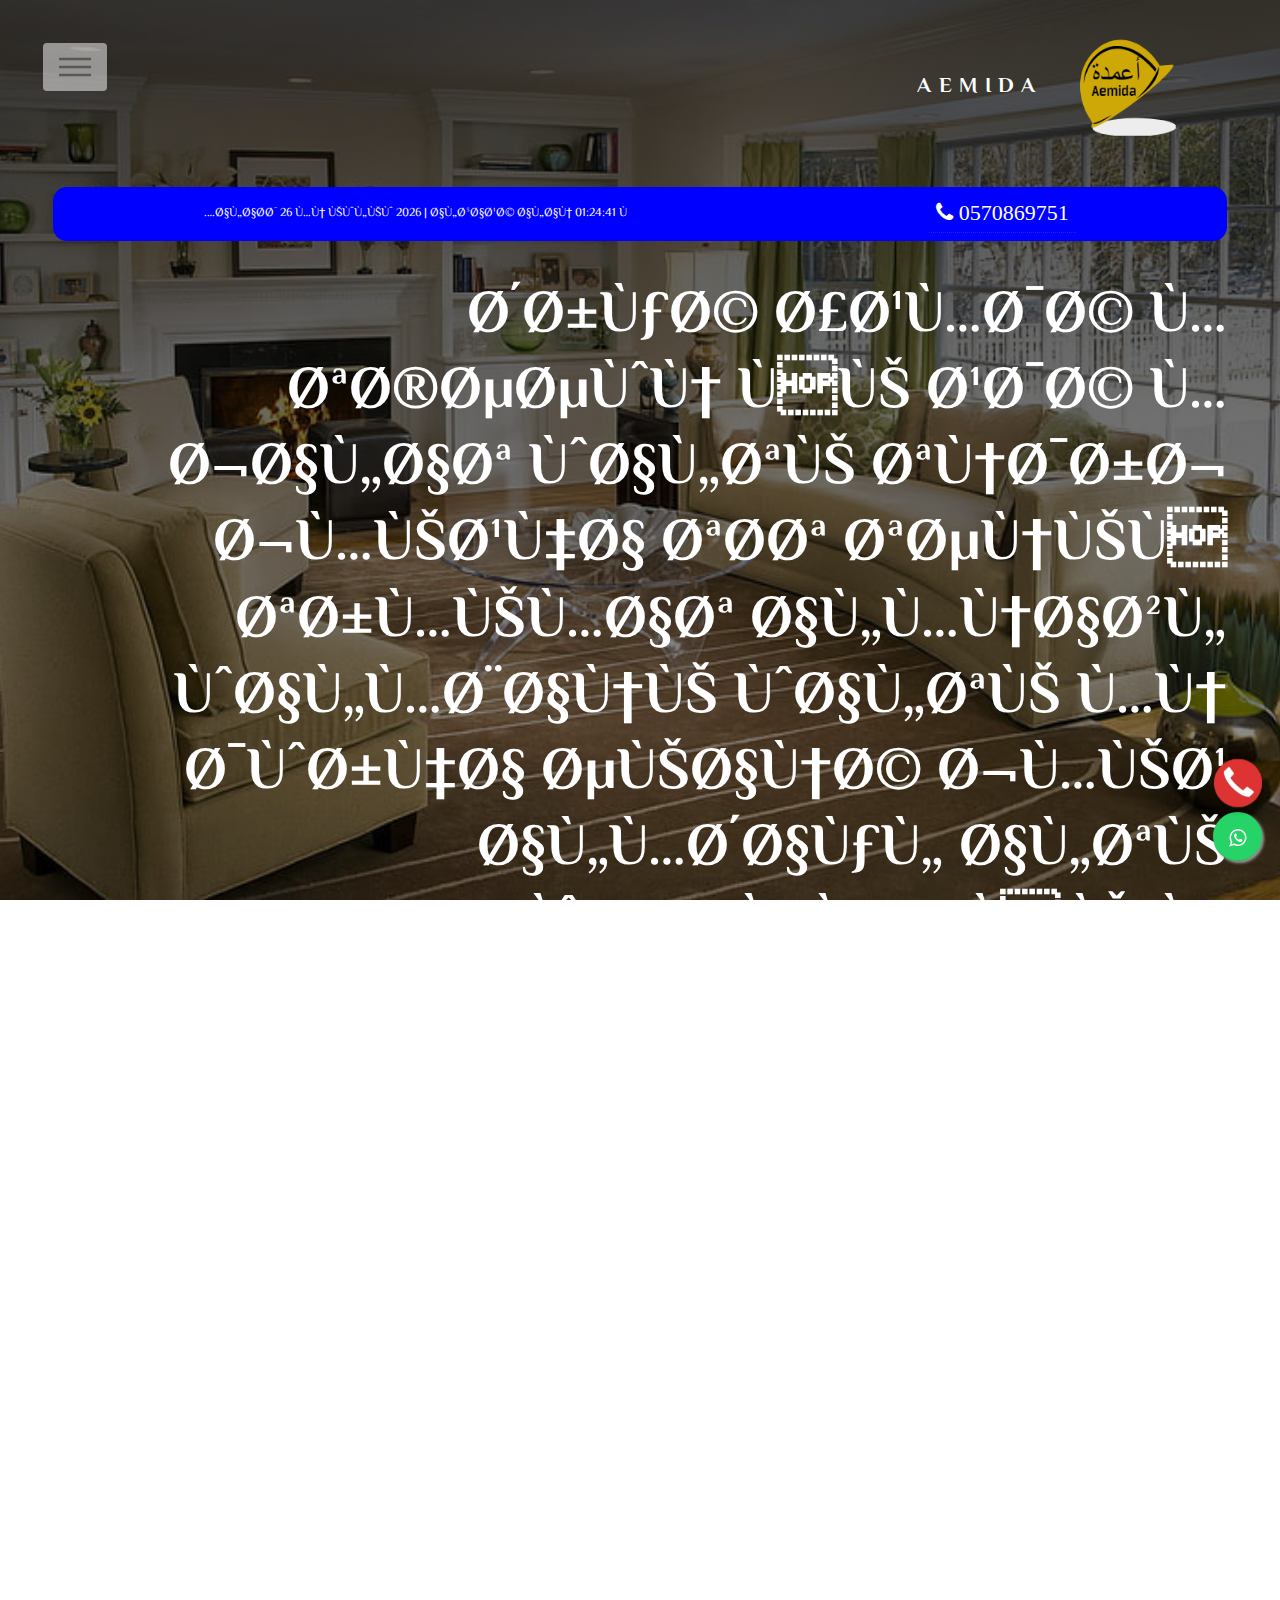
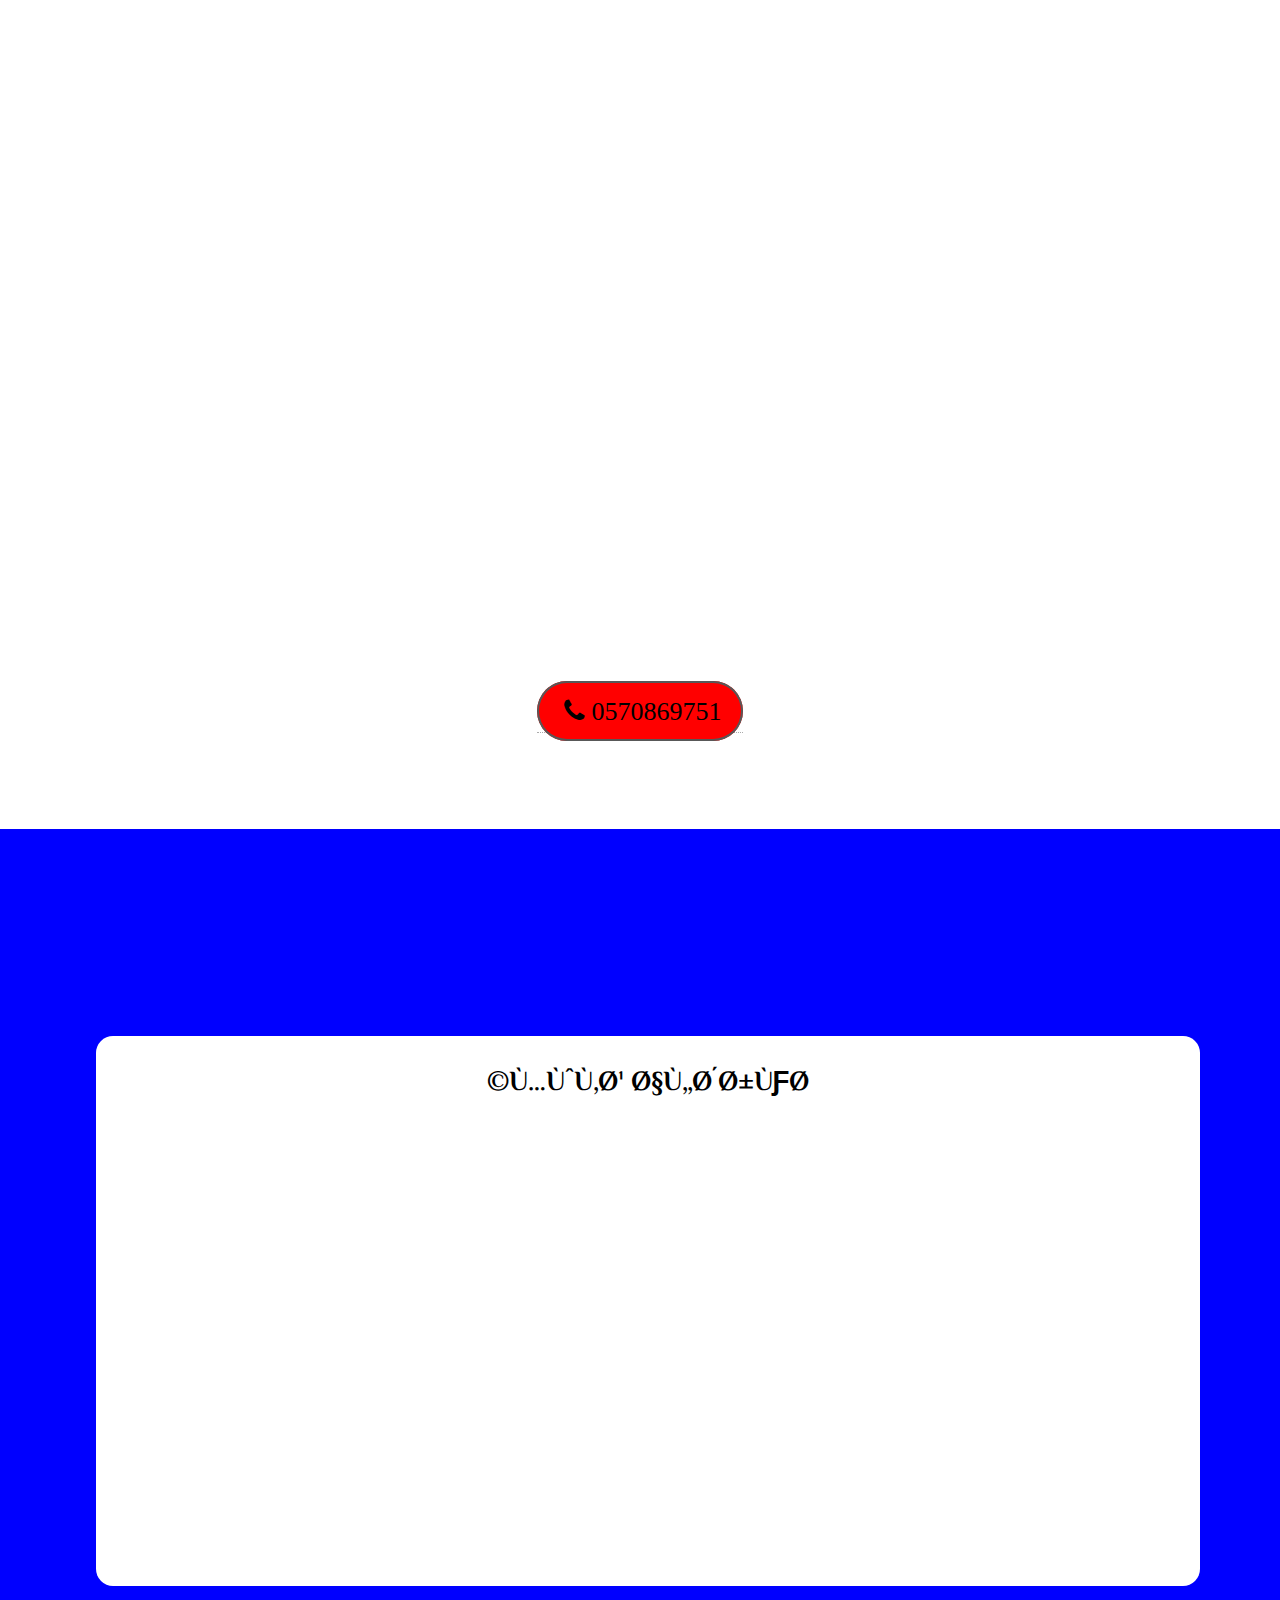
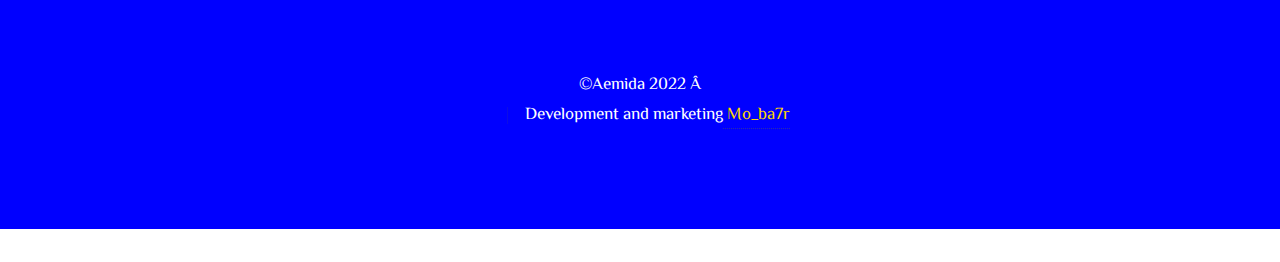
<file: we.html>
<!DOCTYPE HTML>

<html>

<head>
	<title> شركة ترميم المنازل بالدمام</title>
	<meta charset="ar_AR" />
	<meta name="viewport" content="width=device-width, initial-scale=1, user-scalable=no" />
	<link rel="stylesheet" href="main.css" />
	<noscript>
		<link rel="stylesheet" href="noscript.css" />
	</noscript>
	<link rel="stylesheet" href="https://maxcdn.bootstrapcdn.com/font-awesome/4.5.0/css/font-awesome.min.css">
	<link rel="preconnect" href="https://fonts.googleapis.com">
	<link rel="preconnect" href="https://fonts.gstatic.com" crossorigin>
	<link rel="icon" href="logo1.png">
	<link
		href="https://fonts.googleapis.com/css2?family=Amiri:ital,wght@0,400;1,700&family=Cairo:wght@600&family=Changa:wght@700&family=El+Messiri:wght@700&display=swap"
		rel="stylesheet">
	<link rel="stylesheet" href="https://maxcdn.bootstrapcdn.com/font-awesome/4.4.0/css/font-awesome.min.css">
</head>

<body class="is-preload">
	<!-- icon -->
	<a href="https://api.whatsapp.com/send?phone=+966570869751text=Hello%21%20." class="floating" target="_blank">
		<i class="fa fa-whatsapp float-button"></i>
	</a>
	<a href="tel:+966570869751" id="callnowbutton"></a>

	<!-- Wrapper -->
	<div id="wrapper">
		<!-- Header -->
		<header id="header">
			<div class="inner">

				<!-- Logo -->
				<a href="index.html" class="logo">
					<span class="symbol"><img src="logo.png" alt="" /></span><span class="title">aemida</span>
				</a>

				<!-- Nav -->
				<nav>
					<ul>
						<li><a href="#menu">Menu</a></li>
					</ul>
				</nav>

			</div>
		</header>
		<!-- Menu -->
		<nav id="menu">
			<ul>
				<li><a href="index.html">الرئيسية</a></li>
				<li><a href="tasreb.html">كشف تسربات المياه</a></li>
				<li><a href="tarmim.html">الترميم للمنازل والمباني</a></li>
				<li><a href="azl.html">خدمات العزل الحراري</a></li>
				<li><a href="hashrat.html">رش المبيدات ومكافحة الحشرات</a></li>
				<li><a href="khazan.html">عزل خزانات المياه والاسطح</a></li>
				<li><a href="masabh.html">تنظيف المسابح وصيانتها</a></li>
				<li><a href="tanzef.html">خدمات تنظيف المنازل</a></li>
				<li><a href="we.html">من نحن</a></li>
			</ul>
		</nav>



		<!-- Main -->
		<div id="main">
			<div class="inner">
				<header>
					<div class="br">
						<!-- <div><script> document.write(new Date().toLocaleDateString()); </script></div> -->
						<div> <a href="tel:+966570869751">
								<div class="fa fa-phone"> 0570869751</div>
							</a> </div>
						<div class="clock" id="clock">Loading...</div>
						<script
							type="text/javascript">  function refrClock() { var d = new Date(); var s = d.getSeconds(); var m = d.getMinutes(); var h = d.getHours(); var day = d.getDay(); var date = d.getDate(); var month = d.getMonth(); var year = d.getFullYear(); var days = new Array("الاحد", "الاثنين", "الثلاثاء", "الاربعاء", "الخميس", "الجمعة", "السبت"); var months = new Array("يناير", "فبراير", "مارس", "ابريل", "ماي", "يونيو", "يوليو", "اغسطس", "سبتمبر", "اكتوبر", "نوفمبر", "ديسمبر"); var am_pm; if (s < 10) { s = "0" + s } if (m < 10) { m = "0" + m } if (h > 12) { h -= 12; am_pm = "م." } else { am_pm = "ص." } if (h < 10) { h = "0" + h } document.getElementById("clock").innerHTML = days[day] + " " + date + " من " + months[month] + " " + year + "   |   الساعة الان " + h + ":" + m + ":" + s + " " + am_pm; setTimeout("refrClock()", 1000); } refrClock();</script>
					</div> <br>
				</header>
				<strong>
					<h1> شركة أعمدة متخصصون في عدة مجالات والتي تندرج جميعها تحت تصنيف ترميمات المنازل والمباني والتي من
						دورها صيانة جميع المشاكل التي تواجهنا في منازلنا مثل تسربات المياه أو عزل الاسطح وعزل خزانات
						المياه وتنظيف المسابح وصيانتها وايضاً صيانة السباكة والمصارف نوفر لك خدمة فائقة الجودة وبأسعار
						تنافس السوق السعودي وعلي يد نخبة من الفنيون المختصون <br> <br><br> فقط ارسل لنا او اتصل على</h1>
				</strong><br>
				<div class="nnn">
					<a href="tel:0570869751"><button class="btn btn-1">
							<div class="faf">
								<div class="fa fa-phone"> 0570869751</div>
							</div>
						</button></section></a>
				</div>


			</div>
		</div>

		<!-- Footer -->
		<footer id="footer">
			<div class="inner">

				<section>
					<h2>موقع الشركة</h2>
					<iframe
						src="https://www.google.com/maps/embed?pb=!1m18!1m12!1m3!1d1863325.613257343!2d50.013846549058066!3d26.448251451087195!2m3!1f0!2f0!3f0!3m2!1i1024!2i768!4f13.1!3m3!1m2!1s0x3e361d32276b3403%3A0xefd901ec7a5e5676!2sDammam%20Saudi%20Arabia!5e0!3m2!1sen!2seg!4v1647183178897!5m2!1sen!2seg"
						width="100%" height="400" style="border:0;" allowfullscreen="" loading="lazy"></iframe>
				</section>
				<ul class="copyright">
					<li> Aemida 2022 © </a></li><br>
					<li>Development and marketing<a href="https://www.facebook.com/mo.ba7r" style="color: gold;"
							class="nounderline" target="_blank" rel="noopener noreferrer"> Mo_ba7r</a></li>
				</ul>
			</div>
			<span class="mhc_scroll_top mh_adjust_corners mh-visible" style="display: inline;"></span>
		</footer>

	</div>


	<!-- Scripts -->
	<script src="jquery.min.js"></script>
	<script src="browser.min.js"></script>
	<script src="breakpoints.min.js"></script>
	<script src="util.js"></script>
	<script src="main.js"></script>

</body>

</html>
</file>
<file: noscript.css>
/*
	Phantom by HTML5 UP
	html5up.net | @ajlkn
	Free for personal and commercial use under the CCA 3.0 license (html5up.net/license)
*/

/* Tiles */

	body.is-preload .tiles article {
		-moz-transform: none;
		-webkit-transform: none;
		-ms-transform: none;
		transform: none;
		opacity: 1;
	}
</file>
<file: main.css>
@import url(fontawesome-all.min.css);
@import url("https://fonts.googleapis.com/css?family=Source+Sans+Pro:300,700,900");

/*
	Phantom by HTML5 UP
	html5up.net | @ajlkn
	Free for personal and commercial use under the CCA 3.0 license (html5up.net/license)
*/

html, body, div, span, applet, object,
iframe, h1, h2, h3, h4, h5, h6, p, blockquote,
pre, a, abbr, acronym, address, big, cite,
code, del, dfn, em, img, ins, kbd, q, s, samp,
small, strike, strong, sub, sup, tt, var, b,
u, i, center, dl, dt, dd, ol, ul, li, fieldset,
form, label, legend, table, caption, tbody,
tfoot, thead, tr, th, td, article, aside,
canvas, details, embed, figure, figcaption,
footer, header, hgroup, menu, nav, output, ruby,
section, summary, time, mark, audio, video {
	margin: 0;
	padding: 0;
	border: 0;
	font-size: 100%;
	font: inherit;
	vertical-align: baseline;
	}

article, aside, details, figcaption, figure,
footer, header, hgroup, menu, nav, section {
	display: block;}

body {
	line-height: 1;
}

ol, ul {
	list-style: none;
}

blockquote, q {
	quotes: none;
}

	blockquote:before, blockquote:after, q:before, q:after {
		content: '';
		content: none;
	}

table {
	border-collapse: collapse;
	border-spacing: 0;
}

body {
	-webkit-text-size-adjust: none;
	
}

mark {
	background-color: transparent;
	color: inherit;
}

input::-moz-focus-inner {
	border: 0;
	padding: 0;
}

input, select, textarea {
	-moz-appearance: none;
	-webkit-appearance: none;
	-ms-appearance: none;
	appearance: none;
}





/* video */
.youtube{
	position: relative;
	padding: 50%;
	height: 0;
	margin-top: 55px;
	margin-bottom: -105px;
}

.youtube iframe{
	position: absolute;
	top: 0;
	left: 0;
	right: 0;
	width: 100%;
	height: 60%;
	
}




/* Date and time */
.br{
    background-color: blue;
    display: flex;
    box-sizing: border-box;
    flex-wrap: wrap;
    width: 100%;
    flex-direction: row;
    border-radius: 14px;
}


.br div{
	direction: rtl;
	color: white;
	font-size: 22px;
	padding: 7px;
	min-width: 70px;
	margin-right: 20px;
	margin: auto;
}

.br .clock{
	font-size: 12px;
}


/* whatsapp */
.floating{
	position:fixed;
	width:60px;
	height:60px;
	bottom:67px;
	right: 39px;
	background-color:#25d366;
	color:#FFF;
	border-radius:50px;
	text-align:center;
	font-size:30px;
	box-shadow: 2px 2px 3px #999;
	z-index:100;
}

.float-button{
	margin-top:16px;
}



.jj h1{
	text-align: center;
}

/* Content */

.Content{
	display: flex;
	flex-wrap: wrap;
	margin-top: -10px;
	

}
section{
	background-color: white;
	height: 550px;
	width: 300px;
	margin: 100px auto 0 auto;
	border-radius: 17px;  
	
}
.container h1 {
	text-align:center;
	font-size: 26px;
	color: black;
}


.container p {
	text-align:center;
	font-size: 19px;
	color: black;
}

  
  
  section img{
	height: 210px;
	width: 200px;
	margin-right: 48px;
	margin-top:10px;
	filter: invert(39%) sepia(95%) saturate(650%) hue-rotate(182deg) brightness(77%) contrast(93%);
}

.container p{
	font-size: 17px;
}
.container h1{
	color: blue;
}




/* Basic */

	@-ms-viewport {
		width: device-width;
	}

	body {
		-ms-overflow-style: scrollbar;
	}

	@media screen and (max-width: 480px) {

		html, body {
			min-width: 320px;
		}

	}

	html {
		box-sizing: border-box;
	}

	*, *:before, *:after {
		box-sizing: inherit;
	}

	body {
		background:url(1.jpg) fixed center;
		background:url(1.jpg);
		background-image: linear-gradient(rgba(0, 0, 0, 0.7),rgba(0,0,0,0.4)), url("1.jpg");
		background-attachment: fixed;
		background-repeat: no-repeat;
		background-position: center;
		background-size: 1333px;
		direction: rtl;
		margin-top: -33px;
	}


	


		body.is-preload *, body.is-preload *:before, body.is-preload *:after {
			-moz-animation: none !important;
			-webkit-animation: none !important;
			-ms-animation: none !important;
			animation: none !important;
			-moz-transition: none !important;
			-webkit-transition: none !important;
			-ms-transition: none !important;
			transition: none !important;
		}

/* Type */

	body, input, select, textarea {
		color: white;
		font-family: "Source Sans Pro", Helvetica, sans-serif;
		font-size: 16pt;
		font-weight: 300;
		line-height: 1.75;
		font-family: 'Amiri', serif;
		font-family: 'Cairo', sans-serif;
		font-family: 'Changa', sans-serif;
		font-family: 'El Messiri', sans-serif;
	}

		@media screen and (max-width: 1680px) {

			body, input, select, textarea {
				/* font-size: 14pt; */
			}

		}

		@media screen and (max-width: 1280px) {

			body, input, select, textarea {
				/* font-size: 12pt; */
			}

		}

	a {
		-moz-transition: border-bottom-color 0.2s ease, color 0.2s ease;
		-webkit-transition: border-bottom-color 0.2s ease, color 0.2s ease;
		-ms-transition: border-bottom-color 0.2s ease, color 0.2s ease;
		transition: border-bottom-color 0.2s ease, color 0.2s ease;
		text-decoration: none;
		color: blue;
		border-bottom: dotted 1px rgba(88, 88, 88, 0.5);
	}

		a:hover {
			border-bottom-color: transparent;
			color: #f2849e !important;
		}

	strong, b {
		font-weight: 900;
	}

	em, i {
		font-style: italic;
	}

	p {
		margin: 0 0 2em 0;
	}

	h1 {
		font-size: 2.75em;
		font-weight: 700;
		line-height: 1.3;
		margin: 0 0 1em 0;
	}

		h1 a {
			color: inherit;
		}

		@media screen and (max-width: 736px) {

			h1 {
				font-size: 1.3em;
				margin: 0 0 1em 0;
			}

		}

		@media screen and (max-width: 360px) {

			h1 {
				font-size: 1.0em;
			}

		}

	h2, h3, h4, h5, h6 {
		font-weight: 900;
		line-height: 1.5;
		margin: 0 0 2em 0;
		text-transform: uppercase;
	}

		h2 a, h3 a, h4 a, h5 a, h6 a {
			color: inherit;
		}

	h2 {
		font-size: 1.3em;
	}

	h3 {
		font-size: 1em;
	}

	h4 {
		font-size: 0.8em;
	}

	h5 {
		font-size: 0.8em;
	}

	h6 {
		font-size: 0.8em;
	}

	@media screen and (max-width: 980px) {

		h1 br, h2 br, h3 br, h4 br, h5 br, h6 br {
			display: none;
		}

	}

	@media screen and (max-width: 736px) {

		h2 {
			font-size: 1em;
		}

		h3 {
			font-size: 0.8em;
		}

	}

	sub {
		font-size: 0.8em;
		position: relative;
		top: 0.5em;
	}

	sup {
		font-size: 0.8em;
		position: relative;
		top: -0.5em;
	}

	blockquote {
		border-left: solid 4px #c9c9c9;
		font-style: italic;
		margin: 0 0 2em 0;
		padding: 0.5em 0 0.5em 2em;
	}

	code {
		background: rgba(144, 144, 144, 0.075);
		border-radius: 4px;
		border: solid 1px #c9c9c9;
		font-family: "Courier New", monospace;
		font-size: 0.9em;
		margin: 0 0.25em;
		padding: 0.25em 0.65em;
	}

	pre {
		-webkit-overflow-scrolling: touch;
		font-family: "Courier New", monospace;
		font-size: 0.9em;
		margin: 0 0 2em 0;
	}

		pre code {
			display: block;
			line-height: 1.75;
			padding: 1em 1.5em;
			overflow-x: auto;
		}

	hr {
		border: 0;
		border-bottom: solid 1px #c9c9c9;
		margin: 2em 0;
	}

		hr.major {
			margin: 3em 0;
		}

	.align-left {
		text-align: left;
	}

	.align-center {
		text-align: center;
	}

	.align-right {
		text-align: right;
	}

/* Row */

	.row {
		display: flex;
		flex-wrap: wrap;
		box-sizing: border-box;
		align-items: stretch;
	}

		.row > * {
			box-sizing: border-box;
		}

		.row.gtr-uniform > * > :last-child {
			margin-bottom: 0;
		}

		.row.aln-left {
			justify-content: flex-start;
		}

		.row.aln-center {
			justify-content: center;
		}

		.row.aln-right {
			justify-content: flex-end;
		}

		.row.aln-top {
			align-items: flex-start;
		}

		.row.aln-middle {
			align-items: center;
		}

		.row.aln-bottom {
			align-items: flex-end;
		}

		.row > .imp {
			order: -1;
		}

		.row > .col-1 {
			width: 8.33333%;
		}

		.row > .off-1 {
			margin-left: 8.33333%;
		}

		.row > .col-2 {
			width: 16.66667%;
		}

		.row > .off-2 {
			margin-left: 16.66667%;
		}

		.row > .col-3 {
			width: 25%;
		}

		.row > .off-3 {
			margin-left: 25%;
		}

		.row > .col-4 {
			width: 33.33333%;
		}

		.row > .off-4 {
			margin-left: 33.33333%;
		}

		.row > .col-5 {
			width: 41.66667%;
		}

		.row > .off-5 {
			margin-left: 41.66667%;
		}

		.row > .col-6 {
			width: 50%;
		}

		.row > .off-6 {
			margin-left: 50%;
		}

		.row > .col-7 {
			width: 58.33333%;
		}

		.row > .off-7 {
			margin-left: 58.33333%;
		}

		.row > .col-8 {
			width: 66.66667%;
		}

		.row > .off-8 {
			margin-left: 66.66667%;
		}

		.row > .col-9 {
			width: 75%;
		}

		.row > .off-9 {
			margin-left: 75%;
		}

		.row > .col-10 {
			width: 83.33333%;
		}

		.row > .off-10 {
			margin-left: 83.33333%;
		}

		.row > .col-11 {
			width: 91.66667%;
		}

		.row > .off-11 {
			margin-left: 91.66667%;
		}

		.row > .col-12 {
			width: 100%;
		}

		.row > .off-12 {
			margin-left: 100%;
		}

		.row.gtr-0 {
			margin-top: 0;
			margin-left: 0em;
		}

			.row.gtr-0 > * {
				padding: 0 0 0 0em;
			}

			.row.gtr-0.gtr-uniform {
				margin-top: 0em;
			}

				.row.gtr-0.gtr-uniform > * {
					padding-top: 0em;
				}

		.row.gtr-25 {
			margin-top: 0;
			margin-left: -0.5em;
		}

			.row.gtr-25 > * {
				padding: 0 0 0 0.5em;
			}

			.row.gtr-25.gtr-uniform {
				margin-top: -0.5em;
			}

				.row.gtr-25.gtr-uniform > * {
					padding-top: 0.5em;
				}

		.row.gtr-50 {
			margin-top: 0;
			margin-left: -1em;
		}

			.row.gtr-50 > * {
				padding: 0 0 0 1em;
			}

			.row.gtr-50.gtr-uniform {
				margin-top: -1em;
			}

				.row.gtr-50.gtr-uniform > * {
					padding-top: 1em;
				}

		.row {
			margin-top: 0;
			margin-left: -2em;
		}

			.row > * {
				padding: 0 0 0 2em;
			}

			.row.gtr-uniform {
				margin-top: -2em;
			}

				.row.gtr-uniform > * {
					padding-top: 2em;
				}

		.row.gtr-150 {
			margin-top: 0;
			margin-left: -3em;
		}

			.row.gtr-150 > * {
				padding: 0 0 0 3em;
			}

			.row.gtr-150.gtr-uniform {
				margin-top: -3em;
			}

				.row.gtr-150.gtr-uniform > * {
					padding-top: 3em;
				}

		.row.gtr-200 {
			margin-top: 0;
			margin-left: -4em;
		}

			.row.gtr-200 > * {
				padding: 0 0 0 4em;
			}

			.row.gtr-200.gtr-uniform {
				margin-top: -4em;
			}

				.row.gtr-200.gtr-uniform > * {
					padding-top: 4em;
				}

		@media screen and (max-width: 1680px) {

			.row {
				display: flex;
				flex-wrap: wrap;
				box-sizing: border-box;
				align-items: stretch;
			}

				.row > * {
					box-sizing: border-box;
				}

				.row.gtr-uniform > * > :last-child {
					margin-bottom: 0;
				}

				.row.aln-left {
					justify-content: flex-start;
				}

				.row.aln-center {
					justify-content: center;
				}

				.row.aln-right {
					justify-content: flex-end;
				}

				.row.aln-top {
					align-items: flex-start;
				}

				.row.aln-middle {
					align-items: center;
				}

				.row.aln-bottom {
					align-items: flex-end;
				}

				.row > .imp-xlarge {
					order: -1;
				}

				.row > .col-1-xlarge {
					width: 8.33333%;
				}

				.row > .off-1-xlarge {
					margin-left: 8.33333%;
				}

				.row > .col-2-xlarge {
					width: 16.66667%;
				}

				.row > .off-2-xlarge {
					margin-left: 16.66667%;
				}

				.row > .col-3-xlarge {
					width: 25%;
				}

				.row > .off-3-xlarge {
					margin-left: 25%;
				}

				.row > .col-4-xlarge {
					width: 33.33333%;
				}

				.row > .off-4-xlarge {
					margin-left: 33.33333%;
				}

				.row > .col-5-xlarge {
					width: 41.66667%;
				}

				.row > .off-5-xlarge {
					margin-left: 41.66667%;
				}

				.row > .col-6-xlarge {
					width: 50%;
				}

				.row > .off-6-xlarge {
					margin-left: 50%;
				}

				.row > .col-7-xlarge {
					width: 58.33333%;
				}

				.row > .off-7-xlarge {
					margin-left: 58.33333%;
				}

				.row > .col-8-xlarge {
					width: 66.66667%;
				}

				.row > .off-8-xlarge {
					margin-left: 66.66667%;
				}

				.row > .col-9-xlarge {
					width: 75%;
				}

				.row > .off-9-xlarge {
					margin-left: 75%;
				}

				.row > .col-10-xlarge {
					width: 83.33333%;
				}

				.row > .off-10-xlarge {
					margin-left: 83.33333%;
				}

				.row > .col-11-xlarge {
					width: 91.66667%;
				}

				.row > .off-11-xlarge {
					margin-left: 91.66667%;
				}

				.row > .col-12-xlarge {
					width: 100%;
				}

				.row > .off-12-xlarge {
					margin-left: 100%;
				}

				.row.gtr-0 {
					margin-top: 0;
					margin-left: 0em;
				}

					.row.gtr-0 > * {
						padding: 0 0 0 0em;
					}

					.row.gtr-0.gtr-uniform {
						margin-top: 0em;
					}

						.row.gtr-0.gtr-uniform > * {
							padding-top: 0em;
						}

				.row.gtr-25 {
					margin-top: 0;
					margin-left: -0.5em;
				}

					.row.gtr-25 > * {
						padding: 0 0 0 0.5em;
					}

					.row.gtr-25.gtr-uniform {
						margin-top: -0.5em;
					}

						.row.gtr-25.gtr-uniform > * {
							padding-top: 0.5em;
						}

				.row.gtr-50 {
					margin-top: 0;
					margin-left: -1em;
				}

					.row.gtr-50 > * {
						padding: 0 0 0 1em;
					}

					.row.gtr-50.gtr-uniform {
						margin-top: -1em;
					}

						.row.gtr-50.gtr-uniform > * {
							padding-top: 1em;
						}

				.row {
					margin-top: 0;
					margin-left: -2em;
				}

					.row > * {
						padding: 0 0 0 2em;
					}

					.row.gtr-uniform {
						margin-top: -2em;
					}

						.row.gtr-uniform > * {
							padding-top: 2em;
						}

				.row.gtr-150 {
					margin-top: 0;
					margin-left: -3em;
				}

					.row.gtr-150 > * {
						padding: 0 0 0 3em;
					}

					.row.gtr-150.gtr-uniform {
						margin-top: -3em;
					}

						.row.gtr-150.gtr-uniform > * {
							padding-top: 3em;
						}

				.row.gtr-200 {
					margin-top: 0;
					margin-left: -4em;
				}

					.row.gtr-200 > * {
						padding: 0 0 0 4em;
					}

					.row.gtr-200.gtr-uniform {
						margin-top: -4em;
					}

						.row.gtr-200.gtr-uniform > * {
							padding-top: 4em;
						}

		}

		@media screen and (max-width: 1280px) {

			.row {
				display: flex;
				flex-wrap: wrap;
				box-sizing: border-box;
				align-items: stretch;
			}

				.row > * {
					box-sizing: border-box;
				}

				.row.gtr-uniform > * > :last-child {
					margin-bottom: 0;
				}

				.row.aln-left {
					justify-content: flex-start;
				}

				.row.aln-center {
					justify-content: center;
				}

				.row.aln-right {
					justify-content: flex-end;
				}

				.row.aln-top {
					align-items: flex-start;
				}

				.row.aln-middle {
					align-items: center;
				}

				.row.aln-bottom {
					align-items: flex-end;
				}

				.row > .imp-large {
					order: -1;
				}

				.row > .col-1-large {
					width: 8.33333%;
				}

				.row > .off-1-large {
					margin-left: 8.33333%;
				}

				.row > .col-2-large {
					width: 16.66667%;
				}

				.row > .off-2-large {
					margin-left: 16.66667%;
				}

				.row > .col-3-large {
					width: 25%;
				}

				.row > .off-3-large {
					margin-left: 25%;
				}

				.row > .col-4-large {
					width: 33.33333%;
				}

				.row > .off-4-large {
					margin-left: 33.33333%;
				}

				.row > .col-5-large {
					width: 41.66667%;
				}

				.row > .off-5-large {
					margin-left: 41.66667%;
				}

				.row > .col-6-large {
					width: 50%;
				}

				.row > .off-6-large {
					margin-left: 50%;
				}

				.row > .col-7-large {
					width: 58.33333%;
				}

				.row > .off-7-large {
					margin-left: 58.33333%;
				}

				.row > .col-8-large {
					width: 66.66667%;
				}

				.row > .off-8-large {
					margin-left: 66.66667%;
				}

				.row > .col-9-large {
					width: 75%;
				}

				.row > .off-9-large {
					margin-left: 75%;
				}

				.row > .col-10-large {
					width: 83.33333%;
				}

				.row > .off-10-large {
					margin-left: 83.33333%;
				}

				.row > .col-11-large {
					width: 91.66667%;
				}

				.row > .off-11-large {
					margin-left: 91.66667%;
				}

				.row > .col-12-large {
					width: 100%;
				}

				.row > .off-12-large {
					margin-left: 100%;
				}

				.row.gtr-0 {
					margin-top: 0;
					margin-left: 0em;
				}

					.row.gtr-0 > * {
						padding: 0 0 0 0em;
					}

					.row.gtr-0.gtr-uniform {
						margin-top: 0em;
					}

						.row.gtr-0.gtr-uniform > * {
							padding-top: 0em;
						}

				.row.gtr-25 {
					margin-top: 0;
					margin-left: -0.5em;
				}

					.row.gtr-25 > * {
						padding: 0 0 0 0.5em;
					}

					.row.gtr-25.gtr-uniform {
						margin-top: -0.5em;
					}

						.row.gtr-25.gtr-uniform > * {
							padding-top: 0.5em;
						}

				.row.gtr-50 {
					margin-top: 0;
					margin-left: -1em;
				}

					.row.gtr-50 > * {
						padding: 0 0 0 1em;
					}

					.row.gtr-50.gtr-uniform {
						margin-top: -1em;
					}

						.row.gtr-50.gtr-uniform > * {
							padding-top: 1em;
						}

				.row {
					margin-top: 0;
					margin-left: -2em;
				}

					.row > * {
						padding: 0 0 0 2em;
					}

					.row.gtr-uniform {
						margin-top: -2em;
					}

						.row.gtr-uniform > * {
							padding-top: 2em;
						}

				.row.gtr-150 {
					margin-top: 0;
					margin-left: -3em;
				}

					.row.gtr-150 > * {
						padding: 0 0 0 3em;
					}

					.row.gtr-150.gtr-uniform {
						margin-top: -3em;
					}

						.row.gtr-150.gtr-uniform > * {
							padding-top: 3em;
						}

				.row.gtr-200 {
					margin-top: 0;
					margin-left: -4em;
				}

					.row.gtr-200 > * {
						padding: 0 0 0 4em;
					}

					.row.gtr-200.gtr-uniform {
						margin-top: -4em;
					}

						.row.gtr-200.gtr-uniform > * {
							padding-top: 4em;
						}

		}

		@media screen and (max-width: 980px) {

			.row {
				display: flex;
				flex-wrap: wrap;
				box-sizing: border-box;
				align-items: stretch;
			}

				.row > * {
					box-sizing: border-box;
				}

				.row.gtr-uniform > * > :last-child {
					margin-bottom: 0;
				}

				.row.aln-left {
					justify-content: flex-start;
				}

				.row.aln-center {
					justify-content: center;
				}

				.row.aln-right {
					justify-content: flex-end;
				}

				.row.aln-top {
					align-items: flex-start;
				}

				.row.aln-middle {
					align-items: center;
				}

				.row.aln-bottom {
					align-items: flex-end;
				}

				.row > .imp-medium {
					order: -1;
				}

				.row > .col-1-medium {
					width: 8.33333%;
				}

				.row > .off-1-medium {
					margin-left: 8.33333%;
				}

				.row > .col-2-medium {
					width: 16.66667%;
				}

				.row > .off-2-medium {
					margin-left: 16.66667%;
				}

				.row > .col-3-medium {
					width: 25%;
				}

				.row > .off-3-medium {
					margin-left: 25%;
				}

				.row > .col-4-medium {
					width: 33.33333%;
				}

				.row > .off-4-medium {
					margin-left: 33.33333%;
				}

				.row > .col-5-medium {
					width: 41.66667%;
				}

				.row > .off-5-medium {
					margin-left: 41.66667%;
				}

				.row > .col-6-medium {
					width: 50%;
				}

				.row > .off-6-medium {
					margin-left: 50%;
				}

				.row > .col-7-medium {
					width: 58.33333%;
				}

				.row > .off-7-medium {
					margin-left: 58.33333%;
				}

				.row > .col-8-medium {
					width: 66.66667%;
				}

				.row > .off-8-medium {
					margin-left: 66.66667%;
				}

				.row > .col-9-medium {
					width: 75%;
				}

				.row > .off-9-medium {
					margin-left: 75%;
				}

				.row > .col-10-medium {
					width: 83.33333%;
				}

				.row > .off-10-medium {
					margin-left: 83.33333%;
				}

				.row > .col-11-medium {
					width: 91.66667%;
				}

				.row > .off-11-medium {
					margin-left: 91.66667%;
				}

				.row > .col-12-medium {
					width: 100%;
				}

				.row > .off-12-medium {
					margin-left: 100%;
				}

				.row.gtr-0 {
					margin-top: 0;
					margin-left: 0em;
				}

					.row.gtr-0 > * {
						padding: 0 0 0 0em;
					}

					.row.gtr-0.gtr-uniform {
						margin-top: 0em;
					}

						.row.gtr-0.gtr-uniform > * {
							padding-top: 0em;
						}

				.row.gtr-25 {
					margin-top: 0;
					margin-left: -0.375em;
				}

					.row.gtr-25 > * {
						padding: 0 0 0 0.375em;
					}

					.row.gtr-25.gtr-uniform {
						margin-top: -0.375em;
					}

						.row.gtr-25.gtr-uniform > * {
							padding-top: 0.375em;
						}

				.row.gtr-50 {
					margin-top: 0;
					margin-left: -0.75em;
				}

					.row.gtr-50 > * {
						padding: 0 0 0 0.75em;
					}

					.row.gtr-50.gtr-uniform {
						margin-top: -0.75em;
					}

						.row.gtr-50.gtr-uniform > * {
							padding-top: 0.75em;
						}

				.row {
					margin-top: 0;
					margin-left: -1.5em;
				}

					.row > * {
						padding: 0 0 0 1.5em;
					}

					.row.gtr-uniform {
						margin-top: -1.5em;
					}

						.row.gtr-uniform > * {
							padding-top: 1.5em;
						}

				.row.gtr-150 {
					margin-top: 0;
					margin-left: -2.25em;
				}

					.row.gtr-150 > * {
						padding: 0 0 0 2.25em;
					}

					.row.gtr-150.gtr-uniform {
						margin-top: -2.25em;
					}

						.row.gtr-150.gtr-uniform > * {
							padding-top: 2.25em;
						}

				.row.gtr-200 {
					margin-top: 0;
					margin-left: -3em;
				}

					.row.gtr-200 > * {
						padding: 0 0 0 3em;
					}

					.row.gtr-200.gtr-uniform {
						margin-top: -3em;
					}

						.row.gtr-200.gtr-uniform > * {
							padding-top: 3em;
						}

		}

		@media screen and (max-width: 736px) {

			.row {
				display: flex;
				flex-wrap: wrap;
				box-sizing: border-box;
				align-items: stretch;
			}

				.row > * {
					box-sizing: border-box;
				}

				.row.gtr-uniform > * > :last-child {
					margin-bottom: 0;
				}

				.row.aln-left {
					justify-content: flex-start;
				}

				.row.aln-center {
					justify-content: center;
				}

				.row.aln-right {
					justify-content: flex-end;
				}

				.row.aln-top {
					align-items: flex-start;
				}

				.row.aln-middle {
					align-items: center;
				}

				.row.aln-bottom {
					align-items: flex-end;
				}

				.row > .imp-small {
					order: -1;
				}

				.row > .col-1-small {
					width: 8.33333%;
				}

				.row > .off-1-small {
					margin-left: 8.33333%;
				}

				.row > .col-2-small {
					width: 16.66667%;
				}

				.row > .off-2-small {
					margin-left: 16.66667%;
				}

				.row > .col-3-small {
					width: 25%;
				}

				.row > .off-3-small {
					margin-left: 25%;
				}

				.row > .col-4-small {
					width: 33.33333%;
				}

				.row > .off-4-small {
					margin-left: 33.33333%;
				}

				.row > .col-5-small {
					width: 41.66667%;
				}

				.row > .off-5-small {
					margin-left: 41.66667%;
				}

				.row > .col-6-small {
					width: 50%;
				}

				.row > .off-6-small {
					margin-left: 50%;
				}

				.row > .col-7-small {
					width: 58.33333%;
				}

				.row > .off-7-small {
					margin-left: 58.33333%;
				}

				.row > .col-8-small {
					width: 66.66667%;
				}

				.row > .off-8-small {
					margin-left: 66.66667%;
				}

				.row > .col-9-small {
					width: 75%;
				}

				.row > .off-9-small {
					margin-left: 75%;
				}

				.row > .col-10-small {
					width: 83.33333%;
				}

				.row > .off-10-small {
					margin-left: 83.33333%;
				}

				.row > .col-11-small {
					width: 91.66667%;
				}

				.row > .off-11-small {
					margin-left: 91.66667%;
				}

				.row > .col-12-small {
					width: 100%;
				}

				.row > .off-12-small {
					margin-left: 100%;
				}

				.row.gtr-0 {
					margin-top: 0;
					margin-left: 0em;
				}

					.row.gtr-0 > * {
						padding: 0 0 0 0em;
					}

					.row.gtr-0.gtr-uniform {
						margin-top: 0em;
					}

						.row.gtr-0.gtr-uniform > * {
							padding-top: 0em;
						}

				.row.gtr-25 {
					margin-top: 0;
					margin-left: -0.25em;
				}

					.row.gtr-25 > * {
						padding: 0 0 0 0.25em;
					}

					.row.gtr-25.gtr-uniform {
						margin-top: -0.25em;
					}

						.row.gtr-25.gtr-uniform > * {
							padding-top: 0.25em;
						}

				.row.gtr-50 {
					margin-top: 0;
					margin-left: -0.5em;
				}

					.row.gtr-50 > * {
						padding: 0 0 0 0.5em;
					}

					.row.gtr-50.gtr-uniform {
						margin-top: -0.5em;
					}

						.row.gtr-50.gtr-uniform > * {
							padding-top: 0.5em;
						}

				.row {
					margin-top: 0;
					margin-left: -1em;
				}

					.row > * {
						padding: 0 0 0 1em;
					}

					.row.gtr-uniform {
						margin-top: -1em;
					}

						.row.gtr-uniform > * {
							padding-top: 1em;
						}

				.row.gtr-150 {
					margin-top: 0;
					margin-left: -1.5em;
				}

					.row.gtr-150 > * {
						padding: 0 0 0 1.5em;
					}

					.row.gtr-150.gtr-uniform {
						margin-top: -1.5em;
					}

						.row.gtr-150.gtr-uniform > * {
							padding-top: 1.5em;
						}

				.row.gtr-200 {
					margin-top: 0;
					margin-left: -2em;
				}

					.row.gtr-200 > * {
						padding: 0 0 0 2em;
					}

					.row.gtr-200.gtr-uniform {
						margin-top: -2em;
					}

						.row.gtr-200.gtr-uniform > * {
							padding-top: 2em;
						}

		}

		@media screen and (max-width: 480px) {


			.row {
				display: flex;
				flex-wrap: wrap;
				box-sizing: border-box;
				align-items: stretch;
			}

				.row > * {
					box-sizing: border-box;
				}

				.row.gtr-uniform > * > :last-child {
					margin-bottom: 0;
				}

				.row.aln-left {
					justify-content: flex-start;
				}

				.row.aln-center {
					justify-content: center;
				}

				.row.aln-right {
					justify-content: flex-end;
				}

				.row.aln-top {
					align-items: flex-start;
				}

				.row.aln-middle {
					align-items: center;
				}

				.row.aln-bottom {
					align-items: flex-end;
				}

				.row > .imp-xsmall {
					order: -1;
				}

				.row > .col-1-xsmall {
					width: 8.33333%;
				}

				.row > .off-1-xsmall {
					margin-left: 8.33333%;
				}

				.row > .col-2-xsmall {
					width: 16.66667%;
				}

				.row > .off-2-xsmall {
					margin-left: 16.66667%;
				}

				.row > .col-3-xsmall {
					width: 25%;
				}

				.row > .off-3-xsmall {
					margin-left: 25%;
				}

				.row > .col-4-xsmall {
					width: 33.33333%;
				}

				.row > .off-4-xsmall {
					margin-left: 33.33333%;
				}

				.row > .col-5-xsmall {
					width: 41.66667%;
				}

				.row > .off-5-xsmall {
					margin-left: 41.66667%;
				}

				.row > .col-6-xsmall {
					width: 50%;
				}

				.row > .off-6-xsmall {
					margin-left: 50%;
				}

				.row > .col-7-xsmall {
					width: 58.33333%;
				}

				.row > .off-7-xsmall {
					margin-left: 58.33333%;
				}

				.row > .col-8-xsmall {
					width: 66.66667%;
				}

				.row > .off-8-xsmall {
					margin-left: 66.66667%;
				}

				.row > .col-9-xsmall {
					width: 75%;
				}

				.row > .off-9-xsmall {
					margin-left: 75%;
				}

				.row > .col-10-xsmall {
					width: 83.33333%;
				}

				.row > .off-10-xsmall {
					margin-left: 83.33333%;
				}

				.row > .col-11-xsmall {
					width: 91.66667%;
				}

				.row > .off-11-xsmall {
					margin-left: 91.66667%;
				}

				.row > .col-12-xsmall {
					width: 100%;
				}

				.row > .off-12-xsmall {
					margin-left: 100%;
				}

				.row.gtr-0 {
					margin-top: 0;
					margin-left: 0em;
				}

					.row.gtr-0 > * {
						padding: 0 0 0 0em;
					}

					.row.gtr-0.gtr-uniform {
						margin-top: 0em;
					}

						.row.gtr-0.gtr-uniform > * {
							padding-top: 0em;
						}

				.row.gtr-25 {
					margin-top: 0;
					margin-left: -0.25em;
				}

					.row.gtr-25 > * {
						padding: 0 0 0 0.25em;
					}

					.row.gtr-25.gtr-uniform {
						margin-top: -0.25em;
					}

						.row.gtr-25.gtr-uniform > * {
							padding-top: 0.25em;
						}

				.row.gtr-50 {
					margin-top: 0;
					margin-left: -0.5em;
				}

					.row.gtr-50 > * {
						padding: 0 0 0 0.5em;
					}

					.row.gtr-50.gtr-uniform {
						margin-top: -0.5em;
					}

						.row.gtr-50.gtr-uniform > * {
							padding-top: 0.5em;
						}

				.row {
					margin-top: 0;
					margin-left: -1em;
				}

					.row > * {
						padding: 0 0 0 1em;
					}

					.row.gtr-uniform {
						margin-top: -1em;
					}

						.row.gtr-uniform > * {
							padding-top: 1em;
						}

				.row.gtr-150 {
					margin-top: 0;
					margin-left: -1.5em;
				}

					.row.gtr-150 > * {
						padding: 0 0 0 1.5em;
					}

					.row.gtr-150.gtr-uniform {
						margin-top: -1.5em;
					}

						.row.gtr-150.gtr-uniform > * {
							padding-top: 1.5em;
						}

				.row.gtr-200 {
					margin-top: 0;
					margin-left: -2em;
				}

					.row.gtr-200 > * {
						padding: 0 0 0 2em;
					}

					.row.gtr-200.gtr-uniform {
						margin-top: -2em;
					}

						.row.gtr-200.gtr-uniform > * {
							padding-top: 2em;
						}

		}

/* Section/Article */

	section.special, article.special {
		text-align: center;
	}

	header p {
		margin-top: -1em;
	}

	@media screen and (max-width: 736px) {

		header p {
			margin-top: 0;
		}

	}

/* Icon */

	.icon {
		text-decoration: none;
		border-bottom: none;
		position: relative;
	}

		.icon:before {
			-moz-osx-font-smoothing: grayscale;
			-webkit-font-smoothing: antialiased;
			display: inline-block;
			font-style: normal;
			font-variant: normal;
			text-rendering: auto;
			line-height: 1;
			text-transform: none !important;
			font-family: 'Font Awesome 5 Free';
			font-weight: 400;
		}

		.icon > .label {
			display: none;
		}

		.icon:before {
			line-height: inherit;
		}

		.icon.solid:before {
			font-weight: 900;
		}

		.icon.brands:before {
			font-family: 'Font Awesome 5 Brands';
		}

		.icon.style2 {
			-moz-transition: background-color 0.2s ease-in-out, color 0.2s ease-in-out, border-color 0.2s ease-in-out;
			-webkit-transition: background-color 0.2s ease-in-out, color 0.2s ease-in-out, border-color 0.2s ease-in-out;
			-ms-transition: background-color 0.2s ease-in-out, color 0.2s ease-in-out, border-color 0.2s ease-in-out;
			transition: background-color 0.2s ease-in-out, color 0.2s ease-in-out, border-color 0.2s ease-in-out;
			background-color: transparent;
			border: solid 1px #c9c9c9;
			border-radius: 4px;
			width: 2.65em;
			height: 2.65em;
			display: inline-block;
			text-align: center;
			line-height: 2.65em;
			color: inherit;
		}

			.icon.style2:before {
				font-size: 1.1em;
			}

			.icon.style2:hover {
				color: #f2849e;
				border-color: #f2849e;
			}

			.icon.style2:active {
				background-color: rgba(242, 132, 158, 0.1);
			}

/* List */

	ol {
		list-style: decimal;
		margin: 0 0 2em 0;
		padding-left: 1.25em;
	}

		ol li {
			padding-left: 0.25em;
		}

	ul {
		list-style: disc;
		margin: 0 0 2em 0;
		padding-left: 1em;
	}

		ul li {
			padding-left: 0.5em;
		}

		ul.alt {
			list-style: none;
			padding-left: 0;
		}

			ul.alt li {
				border-top: solid 1px #c9c9c9;
				padding: 0.5em 0;
			}

				ul.alt li:first-child {
					border-top: 0;
					padding-top: 0;
				}

	dl {
		margin: 0 0 2em 0;
	}

		dl dt {
			display: block;
			font-weight: 900;
			margin: 0 0 1em 0;
		}

		dl dd {
			margin-left: 2em;
		}

/* Actions */

	ul.actions {
		display: -moz-flex;
		display: -webkit-flex;
		display: -ms-flex;
		display: flex;
		cursor: default;
		list-style: none;
		margin-left: -1em;
		padding-left: 0;
	}

		ul.actions li {
			padding: 0 0 0 1em;
			vertical-align: middle;
		}

		ul.actions.special {
			-moz-justify-content: center;
			-webkit-justify-content: center;
			-ms-justify-content: center;
			justify-content: center;
			width: 100%;
			margin-left: 0;
		}

			ul.actions.special li:first-child {
				padding-left: 0;
			}

		ul.actions.stacked {
			-moz-flex-direction: column;
			-webkit-flex-direction: column;
			-ms-flex-direction: column;
			flex-direction: column;
			margin-left: 0;
		}

			ul.actions.stacked li {
				padding: 1.3em 0 0 0;
			}

				ul.actions.stacked li:first-child {
					padding-top: 0;
				}

		ul.actions.fit {
			width: calc(100% + 1em);
		}

			ul.actions.fit li {
				-moz-flex-grow: 1;
				-webkit-flex-grow: 1;
				-ms-flex-grow: 1;
				flex-grow: 1;
				-moz-flex-shrink: 1;
				-webkit-flex-shrink: 1;
				-ms-flex-shrink: 1;
				flex-shrink: 1;
				width: 100%;
			}

				ul.actions.fit li > * {
					width: 100%;
				}

			ul.actions.fit.stacked {
				width: 100%;
			}

		@media screen and (max-width: 480px) {

			ul.actions:not(.fixed) {
				-moz-flex-direction: column;
				-webkit-flex-direction: column;
				-ms-flex-direction: column;
				flex-direction: column;
				margin-left: 0;
				width: 100% !important;
			}

				ul.actions:not(.fixed) li {
					-moz-flex-grow: 1;
					-webkit-flex-grow: 1;
					-ms-flex-grow: 1;
					flex-grow: 1;
					-moz-flex-shrink: 1;
					-webkit-flex-shrink: 1;
					-ms-flex-shrink: 1;
					flex-shrink: 1;
					padding: 1em 0 0 0;
					text-align: center;
					width: 100%;
				}

					ul.actions:not(.fixed) li > * {
						width: 100%;
					}

					ul.actions:not(.fixed) li:first-child {
						padding-top: 0;
					}

					ul.actions:not(.fixed) li input[type="submit"],
					ul.actions:not(.fixed) li input[type="reset"],
					ul.actions:not(.fixed) li input[type="button"],
					ul.actions:not(.fixed) li button,
					ul.actions:not(.fixed) li .button {
						width: 100%;
					}

						ul.actions:not(.fixed) li input[type="submit"].icon:before,
						ul.actions:not(.fixed) li input[type="reset"].icon:before,
						ul.actions:not(.fixed) li input[type="button"].icon:before,
						ul.actions:not(.fixed) li button.icon:before,
						ul.actions:not(.fixed) li .button.icon:before {
							margin-left: -0.5rem;
						}

		}

/* Icons */

	ul.icons {
		cursor: default;
		list-style: none;
		padding-left: 0;
		margin: -1em 0 2em -1em;
	}

		ul.icons li {
			display: inline-block;
			padding: 1em 0 0 1em;
		}

/* Form */

	form {
		margin: 0 0 2em 0;
		overflow-x: hidden;
	}

		form > :last-child {
			margin-bottom: 0;
		}

		form > .fields {
			display: -moz-flex;
			display: -webkit-flex;
			display: -ms-flex;
			display: flex;
			-moz-flex-wrap: wrap;
			-webkit-flex-wrap: wrap;
			-ms-flex-wrap: wrap;
			flex-wrap: wrap;
			width: calc(100% + 3em);
			margin: -1.5em 0 2em -1.5em;
		}

			form > .fields > .field {
				-moz-flex-grow: 0;
				-webkit-flex-grow: 0;
				-ms-flex-grow: 0;
				flex-grow: 0;
				-moz-flex-shrink: 0;
				-webkit-flex-shrink: 0;
				-ms-flex-shrink: 0;
				flex-shrink: 0;
				padding: 1.5em 0 0 1.5em;
				width: calc(100% - 1.5em);
			}

				form > .fields > .field.half {
					width: calc(50% - 0.75em);
				}

				form > .fields > .field.third {
					width: calc(100%/3 - 0.5em);
				}

				form > .fields > .field.quarter {
					width: calc(25% - 0.375em);
				}

		@media screen and (max-width: 480px) {

			form > .fields {
				width: calc(100% + 3em);
				margin: -1.5em 0 2em -1.5em;
			}

				form > .fields > .field {
					padding: 1.5em 0 0 1.5em;
					width: calc(100% - 1.5em);
				}

					form > .fields > .field.half {
						width: calc(100% - 1.5em);
					}

					form > .fields > .field.third {
						width: calc(100% - 1.5em);
					}

					form > .fields > .field.quarter {
						width: calc(100% - 1.5em);
					}
					

		}

	label {
		display: block;
		font-size: 0.9em;
		font-weight: 900;
		margin: 0 0 1em 0;
	}

	input[type="text"],
	input[type="password"],
	input[type="email"],
	input[type="tel"],
	select,
	textarea {
		-moz-appearance: none;
		-webkit-appearance: none;
		-ms-appearance: none;
		appearance: none;
		background-color: transparent;
		border: none;
		border-radius: 0;
		border-bottom: solid 1px #c9c9c9;
		color: inherit;
		display: block;
		outline: 0;
		padding: 0;
		text-decoration: none;
		width: 100%;
	}

		input[type="text"]:invalid,
		input[type="password"]:invalid,
		input[type="email"]:invalid,
		input[type="tel"]:invalid,
		select:invalid,
		textarea:invalid {
			box-shadow: none;
		}

		input[type="text"]:focus,
		input[type="password"]:focus,
		input[type="email"]:focus,
		input[type="tel"]:focus,
		select:focus,
		textarea:focus {
			border-bottom-color: #f2849e;
			box-shadow: inset 0 -1px 0 0 #f2849e;
		}

	select {
		background-image: url("data:image/svg+xml;charset=utf8,%3Csvg xmlns='http://www.w3.org/2000/svg' width='40' height='40' preserveAspectRatio='none' viewBox='0 0 40 40'%3E%3Cpath d='M9.4,12.3l10.4,10.4l10.4-10.4c0.2-0.2,0.5-0.4,0.9-0.4c0.3,0,0.6,0.1,0.9,0.4l3.3,3.3c0.2,0.2,0.4,0.5,0.4,0.9 c0,0.4-0.1,0.6-0.4,0.9L20.7,31.9c-0.2,0.2-0.5,0.4-0.9,0.4c-0.3,0-0.6-0.1-0.9-0.4L4.3,17.3c-0.2-0.2-0.4-0.5-0.4-0.9 c0-0.4,0.1-0.6,0.4-0.9l3.3-3.3c0.2-0.2,0.5-0.4,0.9-0.4S9.1,12.1,9.4,12.3z' fill='%23c9c9c9' /%3E%3C/svg%3E");
		background-size: 1.25rem;
		background-repeat: no-repeat;
		background-position: calc(100% - 1rem) center;
		height: 3em;
		padding-right: 3em;
		text-overflow: ellipsis;
	}

		select option {
			background: #ffffff;
		}

		select:focus::-ms-value {
			background-color: transparent;
		}

		select::-ms-expand {
			display: none;
		}

	input[type="text"],
	input[type="password"],
	input[type="email"],
	select {
		height: 3em;
	}

	textarea {
		padding: 0;
		min-height: 3.75em;
	}

	input[type="checkbox"],
	input[type="radio"] {
		-moz-appearance: none;
		-webkit-appearance: none;
		-ms-appearance: none;
		appearance: none;
		display: block;
		float: left;
		margin-right: -2em;
		opacity: 0;
		width: 1em;
		z-index: -1;
	}

		input[type="checkbox"] + label,
		input[type="radio"] + label {
			text-decoration: none;
			color: #585858;
			cursor: pointer;
			display: inline-block;
			font-size: 1em;
			font-weight: 300;
			padding-left: 2.55em;
			padding-right: 0.75em;
			position: relative;
		}

			input[type="checkbox"] + label:before,
			input[type="radio"] + label:before {
				-moz-osx-font-smoothing: grayscale;
				-webkit-font-smoothing: antialiased;
				display: inline-block;
				font-style: normal;
				font-variant: normal;
				text-rendering: auto;
				line-height: 1;
				text-transform: none !important;
				font-family: 'Font Awesome 5 Free';
				font-weight: 900;
			}

			input[type="checkbox"] + label:before,
			input[type="radio"] + label:before {
				border-radius: 4px;
				border: solid 1px #c9c9c9;
				content: '';
				display: inline-block;
				font-size: 0.8em;
				height: 2.25em;
				left: 0;
				line-height: 2.25em;
				position: absolute;
				text-align: center;
				top: 0;
				width: 2.25em;
			}

		input[type="checkbox"]:checked + label:before,
		input[type="radio"]:checked + label:before {
			background: #585858;
			border-color: #585858;
			color: #ffffff;
			content: '\f00c';
		}

		input[type="checkbox"]:focus + label:before,
		input[type="radio"]:focus + label:before {
			border-color: #f2849e;
			box-shadow: 0 0 0 1px #f2849e;
		}

	input[type="checkbox"] + label:before {
		border-radius: 4px;
	}

	input[type="radio"] + label:before {
		border-radius: 100%;
	}

/* Box */

	.box {
		border-radius: 4px;
		border: solid 1px #c9c9c9;
		margin-bottom: 2em;
		padding: 1.5em;
	}

		.box > :last-child,
		.box > :last-child > :last-child,
		.box > :last-child > :last-child > :last-child {
			margin-bottom: 0;
		}

		.box.alt {
			border: 0;
			border-radius: 0;
			padding: 0;
		}

/* Image */

	.image {
		border-radius: 4px;
		border: 0;
		display: inline-block;
		position: relative;
	}

		.image img {
			border-radius: 4px;
			display: block;
		}

		.image.left, .image.right {
			max-width: 40%;
		}

			.image.left img, .image.right img {
				width: 100%;
			}

		.image.left {
			float: left;
			padding: 0 1.5em 1em 0;
			top: 0.25em;
		}

		.image.right {
			float: right;
			padding: 0 0 1em 1.5em;
			top: 0.25em;
		}

		.image.fit {
			display: block;
			margin: 0 0 2em 0;
			width: 100%;
		}

			.image.fit img {
				width: 100%;
			}

		.image.main {
			display: block;
			margin: 0 0 3em 0;
			width: 100%;
		}

			.image.main img {
				width: 100%;
			}

			@media screen and (max-width: 736px) {

				.image.main {
					margin: 0 0 2em 0;
				}

			}

/* Table */

	.table-wrapper {
		-webkit-overflow-scrolling: touch;
		overflow-x: auto;
	}

	table {
		margin: 0 0 2em 0;
		width: 100%;
	}

		table tbody tr {
			border: solid 1px #c9c9c9;
			border-left: 0;
			border-right: 0;
		}

			table tbody tr:nth-child(2n + 1) {
				background-color: rgba(144, 144, 144, 0.075);
			}

		table td {
			padding: 0.75em 0.75em;
		}

		table th {
			font-size: 0.9em;
			font-weight: 900;
			padding: 0 0.75em 0.75em 0.75em;
			text-align: left;
		}

		table thead {
			border-bottom: solid 2px #c9c9c9;
		}

		table tfoot {
			border-top: solid 2px #c9c9c9;
		}

		table.alt {
			border-collapse: separate;
		}

			table.alt tbody tr td {
				border: solid 1px #c9c9c9;
				border-left-width: 0;
				border-top-width: 0;
			}

				table.alt tbody tr td:first-child {
					border-left-width: 1px;
				}

			table.alt tbody tr:first-child td {
				border-top-width: 1px;
			}

			table.alt thead {
				border-bottom: 0;
			}

			table.alt tfoot {
				border-top: 0;
			}

/* Button */

	input[type="submit"],
	input[type="reset"],
	input[type="button"],
	button,
	.button {
		-moz-appearance: none;
		-webkit-appearance: none;
		-ms-appearance: none;
		appearance: none;
		-moz-transition: background-color 0.2s ease-in-out, color 0.2s ease-in-out, box-shadow 0.2s ease-in-out;
		-webkit-transition: background-color 0.2s ease-in-out, color 0.2s ease-in-out, box-shadow 0.2s ease-in-out;
		-ms-transition: background-color 0.2s ease-in-out, color 0.2s ease-in-out, box-shadow 0.2s ease-in-out;
		transition: background-color 0.2s ease-in-out, color 0.2s ease-in-out, box-shadow 0.2s ease-in-out;
		background-color: transparent;
		border-radius: 4px;
		border: 0;
		box-shadow: inset 0 0 0 2px #585858;
		color: #585858 !important;
		cursor: pointer;
		display: inline-block;
		font-size: 0.8em;
		font-weight: 900;
		height: 3.5em;
		line-height: 3.45em;
		overflow: hidden;
		padding: 0 1.25em 0 1.6em;
		text-align: center;
		text-decoration: none;
		text-overflow: ellipsis;
		text-transform: uppercase;
		white-space: nowrap;
	}

		input[type="submit"].icon:before,
		input[type="reset"].icon:before,
		input[type="button"].icon:before,
		button.icon:before,
		.button.icon:before {
			margin-right: 0.5em;
		}

		input[type="submit"].fit,
		input[type="reset"].fit,
		input[type="button"].fit,
		button.fit,
		.button.fit {
			width: 100%;
		}

		input[type="submit"]:hover,
		input[type="reset"]:hover,
		input[type="button"]:hover,
		button:hover,
		.button:hover {
			color: #f2849e !important;
			box-shadow: inset 0 0 0 2px #f2849e;
		}

		input[type="submit"]:active,
		input[type="reset"]:active,
		input[type="button"]:active,
		button:active,
		.button:active {
			background-color: rgba(242, 132, 158, 0.1);
		}

		input[type="submit"].small,
		input[type="reset"].small,
		input[type="button"].small,
		button.small,
		.button.small {
			font-size: 0.6em;
		}

		input[type="submit"].large,
		input[type="reset"].large,
		input[type="button"].large,
		button.large,
		.button.large {
			font-size: 1em;
		}

		input[type="submit"].primary,
		input[type="reset"].primary,
		input[type="button"].primary,
		button.primary,
		.button.primary {
			box-shadow: none;
			background-color: #585858;
			color: #ffffff !important;
		}

			input[type="submit"].primary:hover,
			input[type="reset"].primary:hover,
			input[type="button"].primary:hover,
			button.primary:hover,
			.button.primary:hover {
				background-color: #f2849e;
			}

			input[type="submit"].primary:active,
			input[type="reset"].primary:active,
			input[type="button"].primary:active,
			button.primary:active,
			.button.primary:active {
				background-color: #ee5f81;
			}

		input[type="submit"].disabled, input[type="submit"]:disabled,
		input[type="reset"].disabled,
		input[type="reset"]:disabled,
		input[type="button"].disabled,
		input[type="button"]:disabled,
		button.disabled,
		button:disabled,
		.button.disabled,
		.button:disabled {
			pointer-events: none;
			opacity: 0.25;
		}

/* Tiles */

	.tiles {
		display: -moz-flex;
		display: -webkit-flex;
		display: -ms-flex;
		display: flex;
		-moz-flex-wrap: wrap;
		-webkit-flex-wrap: wrap;
		-ms-flex-wrap: wrap;
		flex-wrap: wrap;
		position: relative;
		margin: -2.5em 0 0 -2.5em;
	}

		.tiles article {
			-moz-transition: -moz-transform 0.5s ease, opacity 0.5s ease;
			-webkit-transition: -webkit-transform 0.5s ease, opacity 0.5s ease;
			-ms-transition: -ms-transform 0.5s ease, opacity 0.5s ease;
			transition: transform 0.5s ease, opacity 0.5s ease;
			position: relative;
			width: calc(33.33333% - 2.5em);
			margin: 2.5em 0 0 2.5em;
		}

			.tiles article > .image {
				-moz-transition: -moz-transform 0.5s ease;
				-webkit-transition: -webkit-transform 0.5s ease;
				-ms-transition: -ms-transform 0.5s ease;
				transition: transform 0.5s ease;
				position: relative;
				display: block;
				width: 100%;
				border-radius: 4px;
				overflow: hidden;
			}

				.tiles article > .image img {
					display: block;
					width: 100%;
				}

				.tiles article > .image:before {
					pointer-events: none;
					-moz-transition: background-color 0.5s ease, opacity 0.5s ease;
					-webkit-transition: background-color 0.5s ease, opacity 0.5s ease;
					-ms-transition: background-color 0.5s ease, opacity 0.5s ease;
					transition: background-color 0.5s ease, opacity 0.5s ease;
					content: '';
					display: block;
					position: absolute;
					top: 0;
					left: 0;
					width: 100%;
					height: 100%;
					opacity: 1.0;
					z-index: 1;
					opacity: 0.8;
				}

				.tiles article > .image:after {
					pointer-events: none;
					-moz-transition: opacity 0.5s ease;
					-webkit-transition: opacity 0.5s ease;
					-ms-transition: opacity 0.5s ease;
					transition: opacity 0.5s ease;
					content: '';
					display: block;
					position: absolute;
					top: 0;
					left: 0;
					width: 100%;
					height: 100%;
					background-image: url("data:image/svg+xml;charset=utf8,%3Csvg xmlns='http://www.w3.org/2000/svg' width='100' height='100' viewBox='0 0 100 100' preserveAspectRatio='none'%3E%3Cstyle%3Eline %7B stroke-width: 0.25px%3B stroke: %23ffffff%3B %7D%3C/style%3E%3Cline x1='0' y1='0' x2='100' y2='100' /%3E%3Cline x1='100' y1='0' x2='0' y2='100' /%3E%3C/svg%3E");
					background-position: center;
					background-repeat: no-repeat;
					background-size: 100% 100%;
					opacity: 0.25;
					z-index: 2;
				}

			.tiles article > a {
				display: -moz-flex;
				display: -webkit-flex;
				display: -ms-flex;
				display: flex;
				-moz-flex-direction: column;
				-webkit-flex-direction: column;
				-ms-flex-direction: column;
				flex-direction: column;
				-moz-align-items: center;
				-webkit-align-items: center;
				-ms-align-items: center;
				align-items: center;
				-moz-justify-content: center;
				-webkit-justify-content: center;
				-ms-justify-content: center;
				justify-content: center;
				-moz-transition: background-color 0.5s ease, -moz-transform 0.5s ease;
				-webkit-transition: background-color 0.5s ease, -webkit-transform 0.5s ease;
				-ms-transition: background-color 0.5s ease, -ms-transform 0.5s ease;
				transition: background-color 0.5s ease, transform 0.5s ease;
				position: absolute;
				top: 0;
				left: 0;
				width: 100%;
				height: 100%;
				padding: 1em;
				border-radius: 4px;
				border-bottom: 0;
				color: #ffffff;
				text-align: center;
				text-decoration: none;
				z-index: 3;
			}

				.tiles article > a > :last-child {
					margin: 0;
				}

				.tiles article > a:hover {
					color: #ffffff !important;
				}

				.tiles article > a h2 {
					margin: 0;
				}

				.tiles article > a .content {
					-moz-transition: max-height 0.5s ease, opacity 0.5s ease;
					-webkit-transition: max-height 0.5s ease, opacity 0.5s ease;
					-ms-transition: max-height 0.5s ease, opacity 0.5s ease;
					transition: max-height 0.5s ease, opacity 0.5s ease;
					width: 100%;
					max-height: 0;
					line-height: 1.5;
					margin-top: 0.35em;
					opacity: 0;
				}

					.tiles article > a .content > :last-child {
						margin-bottom: 0;
					}

			.tiles article.style1 > .image:before {
				background-color: #f2849e;
			}

			.tiles article.style2 > .image:before {
				background-color: #7ecaf6;
			}

			.tiles article.style3 > .image:before {
				background-color: #7bd0c1;
			}

			.tiles article.style4 > .image:before {
				background-color: #c75b9b;
			}

			.tiles article.style5 > .image:before {
				background-color: #ae85ca;
			}

			.tiles article.style6 > .image:before {
				background-color: #8499e7;
			}

			body:not(.is-touch) .tiles article:hover > .image {
				-moz-transform: scale(1.1);
				-webkit-transform: scale(1.1);
				-ms-transform: scale(1.1);
				transform: scale(1.1);
			}

				body:not(.is-touch) .tiles article:hover > .image:before {
					background-color: #333333;
					opacity: 0.35;
				}

				body:not(.is-touch) .tiles article:hover > .image:after {
					opacity: 0;
				}

			body:not(.is-touch) .tiles article:hover .content {
				max-height: 15em;
				opacity: 1;
			}

		* + .tiles {
			margin-top: 2em;
		}

		body.is-preload .tiles article {
			-moz-transform: scale(0.9);
			-webkit-transform: scale(0.9);
			-ms-transform: scale(0.9);
			transform: scale(0.9);
			opacity: 0;
		}

		body.is-touch .tiles article .content {
			max-height: 15em;
			opacity: 1;
		}

		@media screen and (max-width: 1280px) {

			.tiles {
				margin: -1.25em 0 0 -1.25em;
			}

				.tiles article {
					width: calc(33.33333% - 1.25em);
					margin: 1.25em 0 0 1.25em;
				}

		}

		@media screen and (max-width: 980px) {

			.tiles {
				margin: -2.5em 0 0 -2.5em;
			}

				.tiles article {
					width: calc(50% - 2.5em);
					margin: 2.5em 0 0 2.5em;
				}
				

		}

		@media screen and (max-width: 736px) {

			.tiles {
				margin: -1.25em 0 0 -1.25em;
			}

				.tiles article {
					width: calc(50% - 1.25em);
					margin: 1.25em 0 0 1.25em;
				}

					.tiles article:hover > .image {
						-moz-transform: scale(1.0);
						-webkit-transform: scale(1.0);
						-ms-transform: scale(1.0);
						transform: scale(1.0);
					}

		}

		@media screen and (max-width: 480px) {

			.tiles {
				margin: 0;
			}

				.tiles article {
					width: 100%;
					margin: 1.25em 0 0 0;
				}

		}

/* Header */

	#header {
		padding: 3em 0 0 0;
	}

		#header .logo {
			display: block;
			border-bottom: 0;
			color: inherit;
			font-weight: 900;
			letter-spacing: 0.35em;
			margin: 0 0 2em 0;
			text-decoration: none;
			text-transform: uppercase;
			display: inline-block;
		}

			#header .logo > * {
				display: inline-block;
				vertical-align: middle;
			}

			#header .logo .symbol {
				margin-right: 0.65em;
			}

				#header .logo .symbol img {
					display: block;
					width: 8em;
					height: 5.3em;
				}

		#header nav {
			position: fixed;
			left: 2em;
			top: 2em;
			z-index: 10000;
		}

			#header nav ul {
				display: -moz-flex;
				display: -webkit-flex;
				display: -ms-flex;
				display: flex;
				-moz-align-items: center;
				-webkit-align-items: center;
				-ms-align-items: center;
				align-items: center;
				list-style: none;
				margin: 0;
				padding: 0;
				
			}

				#header nav ul li {
					display: block;
					padding: 0;
					
				}

					#header nav ul li a {
						display: block;
						position: relative;
						height: 3em;
						line-height: 3em;
						padding: 0 1.5em;
						background-color: rgba(255, 255, 255, 0.5);
						border-radius: 4px;
						border: 0;
						font-size: 0.8em;
						font-weight: 900;
					
						text-transform: uppercase;
						
					}

					#header nav ul li a[href="#menu"] {
						-webkit-tap-highlight-color: transparent;
						width: 4em;
						text-indent: 4em;
						font-size: 16px;
						overflow: hidden;
						padding: 0;
						white-space: nowrap;
					}

						#header nav ul li a[href="#menu"]:before, #header nav ul li a[href="#menu"]:after {
							-moz-transition: opacity 0.2s ease;
							-webkit-transition: opacity 0.2s ease;
							-ms-transition: opacity 0.2s ease;
							transition: opacity 0.2s ease;
							content: '';
							display: block;
							position: absolute;
							top: 0;
							left: 0;
							width: 100%;
							height: 100%;
							background-position: center;
							background-repeat: no-repeat;
							background-size: 2em 2em;
						}

						#header nav ul li a[href="#menu"]:before {
							background-image: url("data:image/svg+xml;charset=utf8,%3Csvg xmlns='http://www.w3.org/2000/svg' width='100' height='100' viewBox='0 0 100 100' preserveAspectRatio='none'%3E%3Cstyle%3Eline %7B stroke-width: 8px%3B stroke: %23f2849e%3B %7D%3C/style%3E%3Cline x1='0' y1='25' x2='100' y2='25' /%3E%3Cline x1='0' y1='50' x2='100' y2='50' /%3E%3Cline x1='0' y1='75' x2='100' y2='75' /%3E%3C/svg%3E");
							opacity: 0;
						}

						#header nav ul li a[href="#menu"]:after {
							background-image: url("data:image/svg+xml;charset=utf8,%3Csvg xmlns='http://www.w3.org/2000/svg' width='100' height='100' viewBox='0 0 100 100' preserveAspectRatio='none'%3E%3Cstyle%3Eline %7B stroke-width: 8px%3B stroke: %23585858%3B %7D%3C/style%3E%3Cline x1='0' y1='25' x2='100' y2='25' /%3E%3Cline x1='0' y1='50' x2='100' y2='50' /%3E%3Cline x1='0' y1='75' x2='100' y2='75' /%3E%3C/svg%3E");
							opacity: 1;
						}

						#header nav ul li a[href="#menu"]:hover:before {
							opacity: 1;
						}

						#header nav ul li a[href="#menu"]:hover:after {
							opacity: 0;
						}

		@media screen and (max-width: 736px) {

			#header {
				padding: 3em 0 0.1em 0;
			}

				#header nav {
					left: 0.5em;
					top: 0.5em;
				}

					#header nav ul li a[href="#menu"]:before, #header nav ul li a[href="#menu"]:after {
						background-size: 1.5em 1.5em;
					}

		}

/* Menu */

	#menu {
		-moz-transform: translateX(-16.5em);
		-webkit-transform: translateX(-16.5em);
		-ms-transform: translateX(-16.5em);
		transform: translateX(-16.5em);
		width: -16.5em;
	}

		#menu > .inner {
			padding: 2.75em 1.5em;
		}

		#menu > .close {
			top: 0.5em;
			right: -4.25em;
			width: 4.25em;
			text-indent: 4.25em;
		}

			#menu > .close:before, #menu > .close:after {
				background-size: 1.5em 1.5em;
			}

	

	#wrapper {
		-moz-transition: opacity 0.45s ease;
		-webkit-transition: opacity 0.45s ease;
		-ms-transition: opacity 0.45s ease;
		transition: opacity 0.45s ease;
		opacity: 1;
	}

	#menu {
		-moz-transform: translateX(-22em);
		-webkit-transform: translateX(-22em);
		-ms-transform: translateX(-22em);
		transform: translateX(-22em);
		-moz-transition: -moz-transform 0.45s ease, visibility 0.45s;
		-webkit-transition: -webkit-transform 0.45s ease, visibility 0.45s;
		-ms-transition: -ms-transform 0.45s ease, visibility 0.45s;
		transition: transform 0.45s ease, visibility 0.45s;
		position: fixed;
		top: 0;
		left: 0;
		width: 22em;
		max-width: 80%;
		height: 100%;
		-webkit-overflow-scrolling: touch;
		background: #585858;
		color: #ffffff;
		cursor: default;
		visibility: hidden;
		z-index: 10002;
	}

		#menu > .inner {
			-moz-transition: opacity 0.45s ease;
			-webkit-transition: opacity 0.45s ease;
			-ms-transition: opacity 0.45s ease;
			transition: opacity 0.45s ease;
			-webkit-overflow-scrolling: touch;
			position: absolute;
			top: 0;
			left: 0;
			width: 100%;
			height: 100%;
			padding: 2.75em;
			opacity: 0;
			overflow-y: auto;
		}

			#menu > .inner > ul {
				list-style: none;
				margin: 0 0 1em 0;
				padding: 0;
				font-size: 16px;
			}

				#menu > .inner > ul > li {
					padding: 0;
					border-top: solid 1px rgba(255, 255, 255, 0.15);
				}

					#menu > .inner > ul > li a {
						display: block;
						padding: 1em 0;
						line-height: 1.5;
						border: 0;
						color: inherit;
					}

					#menu > .inner > ul > li:first-child {
						border-top: 0;
						margin-top: -1em;
					}

		#menu > .close {
			-moz-transition: opacity 0.45s ease, -moz-transform 0.45s ease;
			-webkit-transition: opacity 0.45s ease, -webkit-transform 0.45s ease;
			-ms-transition: opacity 0.45s ease, -ms-transform 0.45s ease;
			transition: opacity 0.45s ease, transform 0.45s ease;
			-moz-transform: scale(0.25) rotate(180deg);
			-webkit-transform: scale(0.25) rotate(180deg);
			-ms-transform: scale(0.25) rotate(180deg);
			transform: scale(0.25) rotate(180deg);
			-webkit-tap-highlight-color: transparent;
			display: block;
			position: absolute;
			top: 2em;
			left: -6em;
			width: 6em;
			text-indent: 6em;
			height: 3em;
			border: 0;
			font-size: 1em;
			opacity: 0;
			overflow: hidden;
			padding: 0;
			white-space: nowrap;
		}

			#menu > .close:before, #menu > .close:after {
				-moz-transition: opacity 0.2s ease;
				-webkit-transition: opacity 0.2s ease;
				-ms-transition: opacity 0.2s ease;
				transition: opacity 0.2s ease;
				content: '';
				display: block;
				position: absolute;
				top: 0;
				left: 0;
				width: 100%;
				height: 100%;
				background-position: center;
				background-repeat: no-repeat;
				background-size: 2em 2em;
			}

			#menu > .close:before {
				background-image: url("data:image/svg+xml;charset=utf8,%3Csvg xmlns='http://www.w3.org/2000/svg' width='100' height='100' viewBox='0 0 100 100' preserveAspectRatio='none'%3E%3Cstyle%3Eline %7B stroke-width: 8px%3B stroke: %23f2849e%3B %7D%3C/style%3E%3Cline x1='15' y1='15' x2='85' y2='85' /%3E%3Cline x1='85' y1='15' x2='15' y2='85' /%3E%3C/svg%3E");
				opacity: 0;
			}

			#menu > .close:after {
				background-image: url("data:image/svg+xml;charset=utf8,%3Csvg xmlns='http://www.w3.org/2000/svg' width='100' height='100' viewBox='0 0 100 100' preserveAspectRatio='none'%3E%3Cstyle%3Eline %7B stroke-width: 8px%3B stroke: %23585858%3B %7D%3C/style%3E%3Cline x1='15' y1='15' x2='85' y2='85' /%3E%3Cline x1='85' y1='15' x2='15' y2='85' /%3E%3C/svg%3E");
				opacity: 1;
			}

			#menu > .close:hover:before {
				opacity: 1;
			}

			#menu > .close:hover:after {
				opacity: 0;
			}

		@media screen and (max-width: 736px) {

			#menu {
				-moz-transform: translateX(-16.5em);
				-webkit-transform: translateX(-16.5em);
				-ms-transform: translateX(-16.5em);
				transform: translateX(-16.5em);
				width: -16.5em;
			}

				#menu > .inner {
					padding: 2.75em 1.5em;
				}

				#menu > .close {
					top: 0.5em;
					right: -2.25em;
					width: 2.25em;
					text-indent: 4.25em;
				}

					#menu > .close:before, #menu > .close:after {
						background-size: 1.5em 1.5em;
					}

		}

	body.is-menu-visible #wrapper {
		pointer-events: none;
		cursor: default;
		opacity: 0.25;
	}

	body.is-menu-visible #menu {
		-moz-transform: translateX(0);
		-webkit-transform: translateX(0);
		-ms-transform: translateX(0);
		transform: translateX(0);
		visibility: visible;
	}

		body.is-menu-visible #menu > * {
			opacity: 1;
		}

		body.is-menu-visible #menu .close {
			-moz-transform: scale(1.0) rotate(0deg);
			-webkit-transform: scale(1.0) rotate(0deg);
			-ms-transform: scale(1.0) rotate(0deg);
			transform: scale(1.0) rotate(0deg);
			opacity: 1;
		}

/* Main */

	#main {
		padding: 0;
	}

		@media screen and (max-width: 736px) {

			#main {
				padding: 0;
			}

		}
		#main .inner h3{
		color: red;
		}
		
		/* Footer */
		
		#footer {
			padding: 5em 0 6em 0;
			background-color: blue;
			text-decoration-color: black;
			margin-top: 88px;
	}

		#footer > .inner {
			color: black;
			display: -moz-flex;
			display: -webkit-flex;
			display: -ms-flex;
			display: flex;
			-moz-flex-wrap: wrap;
			-webkit-flex-wrap: wrap;
			-ms-flex-wrap: wrap;
			flex-wrap: wrap;
			-moz-flex-direction: row;
			-webkit-flex-direction: row;
			-ms-flex-direction: row;
			flex-direction: row;
		}
			#footer > .inner h2{
				text-align: center;
				margin-top: 27px;
			}
			#footer > .inner p {
				text-align: center;
			}

			#footer > .inner > * > :last-child {
				margin-bottom: 0;
			}

			#footer > .inner section:nth-child(1) {
				width: calc(50% - 2.5em);
				margin-right: 2.5em;
			}

			#footer > .inner section:nth-child(2) {
				width: calc(50% - 2.5em);
				margin-left: 2.5em;
			}
		
		/* buttons */
		.n{
			position: relative;
			text-align: center;
		}

		.btn-1{
			background: red;
			border-radius: 44px;
		}
		
		.faf{
			color: black;
			font-size: 26px;
		}
		.f{
			font-size: 18px;
			margin-bottom: 9px;
		}
		


			
			#footer > .inner .copyright {
				width: 100%;
				padding: 0;
				margin-top: 5em;
				list-style: none;
				font-size: 0.8em;
				color: white;
				text-align: center;
			}

				#footer > .inner .copyright a {
					color: inherit;
				}

				#footer > .inner .copyright li {
					display: inline-block;
					border-left: solid 1px rgba(88, 88, 88, 0.15);
					line-height: 1;
					padding: 0 0 0 1em;
					margin: 0 0 0 1em;
					text-align: center;
				}

				#footer > .inner .copyright li:first-child {
						border-left: 0;
						padding-left: 0;
						margin-left: 0;
						text-align: center;
					}
		@media screen and (max-width: 1780px){
			#footer > .inner section:nth-child(1) {
				width: calc(100% - 3.25em);
				margin-right: 1.25em;
			}

				#footer > .inner section:nth-child(2) {
					width: calc(100% - 1.25em);
					margin-left: 1.25em;
				}			
		}
		@media screen and (max-width: 1280px) {


			/* call icon*/
			#callnowbutton {
				display: block;
				position: fixed;
				text-decoration: none;
				z-index: 2147484;
				width: 44px;
				height: 44px;
				border-radius: 50%;
				box-shadow: 0 3px 6px rgb(0 0 0 / 30%);
				transform: scale(1.1);
				bottom: 95px;
				right: 20px;
				background: url([data-uri]) center/35px 35px no-repeat #dd3333;
			}


			#footer {
				padding: 5em 0 3em 0 ;
			}
			
			#footer > .inner section:nth-child(1) {
				width: calc(100% - 3.25em);
				margin-right: 1.25em;
			}

				#footer > .inner section:nth-child(2) {
					width: calc(100% - 1.25em);
					margin-left: 1.25em;
				}
				.floating {
					position: fixed;
					width: 49px;
					height: 49px;
					bottom: 39px;
					right: 18px;
					background-color: #25d366;
					color: #FFF;
					border-radius: 50px;
					text-align: center;
					font-size: 20px;
					box-shadow: 2px 2px 3px #999;
					z-index: 100;
				}

		}

		@media screen and (max-width: 980px) {

			#footer > .inner section:nth-child(2) {
				width: 100%;
				margin-right: 0;
			}

			#footer > .inner section:nth-child(1) {
				width: calc(100% - 3.5em);
			}
			.floating {
				position: fixed;
				width: 49px;
				height: 49px;
				bottom: 39px;
				right: 18px;
				background-color: #25d366;
				color: #FFF;
				border-radius: 50px;
				text-align: center;
				font-size: 20px;
				box-shadow: 2px 2px 3px #999;
				z-index: 100;
			}

		}

		@media screen and (max-width: 736px) {

			#footer {
				padding: 0em 0 1em 0;
			}

				#footer > .inner {
					-moz-flex-direction: column;
					-webkit-flex-direction: column;
					-ms-flex-direction: column;
					flex-direction: column;
				}

					#footer > .inner section:nth-child(2) {
						width: 100%;
						margin-right: 0;
						margin: 3em 0 0 0;
					}

					#footer > .inner section:nth-child(1) {
						-moz-order: -1;
						-webkit-order: -1;
						-ms-order: -1;
						order: -1;
						width: calc(100% - 2.1em);
						margin-left: 0;
					}

					#footer > .inner .copyright {
						margin-top: 3em;
					}
					.floating {
						position: fixed;
						width: 49px;
						height: 49px;
						bottom: 39px;
						right: 18px;
						background-color: #25d366;
						color: #FFF;
						border-radius: 50px;
						text-align: center;
						font-size: 20px;
						box-shadow: 2px 2px 3px #999;
						z-index: 100;
					}

		}

		@media screen and (max-width: 480px) {

			#footer > .inner .copyright {
				margin-top: 3em;
			}

				#footer > .inner .copyright li {
					border-left: 0;
					padding-left: 0;
					margin: 0.75em 0 0 0;
					/* display: block; */
					line-height: inherit;
				}

					#footer > .inner .copyright li:first-child {
						margin-top: 0;
						text-align: center;
					}
					#footer > .inner .copyright {
						font-size: 13px;
					}
					#header .logo .symbol img {
						display: block;
						width: 5em;
						height: 3.2em;
					}

					.br div {
						direction: rtl;
						color: white;
						font-size: 14px;
						padding: 7px;
						min-width: 70px;
						margin-right: 20px;
						margin: auto;
					}

					.floating {
						position: fixed;
						width: 49px;
						height: 49px;
						bottom: 39px;
						right: 18px;
						background-color: #25d366;
						color: #FFF;
						border-radius: 50px;
						text-align: center;
						font-size: 20px;
						box-shadow: 2px 2px 3px #999;
						z-index: 100;
					}
					
		}

/* Wrapper */

	#wrapper > * > .inner {
		width: 100%;
		max-width: 68em;
		margin: 0 auto;
		padding: 0 2.5em;
	}

		@media screen and (max-width: 736px) {

			#wrapper > * > .inner {
				padding: 0 1.25em;
			}
			.floating {
				position: fixed;
				width: 49px;
				height: 49px;
				bottom: 39px;
				right: 18px;
				background-color: #25d366;
				color: #FFF;
				border-radius: 50px;
				text-align: center;
				font-size: 20px;
				box-shadow: 2px 2px 3px #999;
				z-index: 100;
			}

		}


.foo{
	width: 100%;
	background-color: red;
	position: relative;
	text-align: center;


}
.foot{
	width: 100%;
	height: 350px;
	text-align: center;
	background-color: turquoise;
	flex-wrap: wrap;

		
}
.fofo{
	width: 80%;

	position: absolute;
	margin-right: 10%;
	margin-top: 20px;	
	color: crimson;

}

.nnn{
	text-align: center;
}




* {
	margin: 0;
	padding: 0;
}
body {
	
}
.banner-text {
	width: 100%;
	position: absolute;
	z-index: 1;
}
.banner-text ul {
	height: 50px;
	float: right;
}
.banner-text ul li {
	display: inline-block;
	padding: 40px 15px;
	text-transform: uppercase;
	color: #fff;
	font-size: 20px;
}
.banner-text ul li:hover {
	cursor: pointer;
}
.banner-text h2 {
	text-align: center;
	color: #fff;
	font-size: 50px;
	margin-top: 20%;
}
.animation-area {
	background: linear-gradient(to left, #8942a8, #1984f7);
	width: 100%;
	height: 105vh;
}
.box-area {
	position: absolute;
	top: 0;
	left: 0;
	width: 100%;
	height: 100%;
	overflow: hidden;
}
.box-area li {
	position: absolute;
	display: block;
	list-style: none;
	width: 25px;
	height: 25px;
	background: rgba(255, 255, 255, 0.2);
	animation: animate 20s linear infinite;
	bottom: -150px;
}
.box-area li:nth-child(1) {
	left: 86%;
	width: 80px;
	height: 80px;
	animation-delay: 0s;
}
.box-area li:nth-child(2) {
	left: 12%;
	width: 30px;
	height: 30px;
	animation-delay: 1.5s;
	animation-duration: 10s;
}
.box-area li:nth-child(3) {
	left: 70%;
	width: 100px;
	height: 100px;
	animation-delay: 5.5s;
}
.box-area li:nth-child(4) {
	left: 42%;
	width: 150px;
	height: 150px;
	animation-delay: 0s;
	animation-duration: 15s;
}
.box-area li:nth-child(5) {
	left: 65%;
	width: 40px;
	height: 40px;
	animation-delay: 0s;
}
.box-area li:nth-child(6) {
	left: 15%;
	width: 110px;
	height: 110px;
	animation-delay: 3.5s;
}
@keyframes animate {
	0% {
		transform: translateY(0) rotate(0deg);
		opacity: 1;
	}
	100% {
		transform: translateY(-800px) rotate(360deg);
		opacity: 0;
	}
}


.banner-text{
	padding-left: 13px;
	padding-right: 17px;
}





img {
    -webkit-animation: mover 2s infinite  alternate;
    animation: mover 2s infinite  alternate;
}
@-webkit-keyframes mover {
    0% { transform: translateY(0); }
    100% { transform: translateY(-20px); }
}
@keyframes mover {
    0% { transform: translateY(0); }
    100% { transform: translateY(-20px); }
}






.arrow-down{
	width:60px;
	height:40px;
	margin:0 0 0 -30px;
	position:absolute;
	left:50%;
	bottom:0px;
	-webkit-animation: arrow 0.5s 1s infinite ease-out alternate;
	
  }
  
  .arrow-down:hover{
	 -webkit-animation-play-state: paused;
  }
  
  .left{
	position:absolute;
	height:10px;
	width:40px;
	background:white;
	-webkit-transform:rotate(240deg);
	top:10px;
	left:10px;
	-webkit-border-radius:4px;
	-webkit-transform-origin:5px 50%;
	-webkit-animation: leftArrow 0.5s 1s infinite ease-out alternate;
  }
  
  .right{
	position:absolute;
	height:10px;
	width:40px;
	background:white;
	-webkit-transform:rotate(-60deg);
	top:10px;
	left:10px;
	-webkit-border-radius:4px;
	-webkit-transform-origin:5px 50%;
	-webkit-animation: rightArrow 0.5s 1s infinite ease-out alternate;
  }
  
  
  
  
  @-webkit-keyframes arrow{
	0% {
	  bottom:0px;
	}
	100%{
	  bottom:40px;
	}
  }
  
  
  @-webkit-keyframes leftArrow{
	0% {
	}
	100%{
	  -webkit-transform:rotate(225deg);
	}
  }
  
  @-webkit-keyframes rightArrow{
	0% {
	}
	100%{
	  -webkit-transform:rotate(-45deg);
	}
  }
</file>
